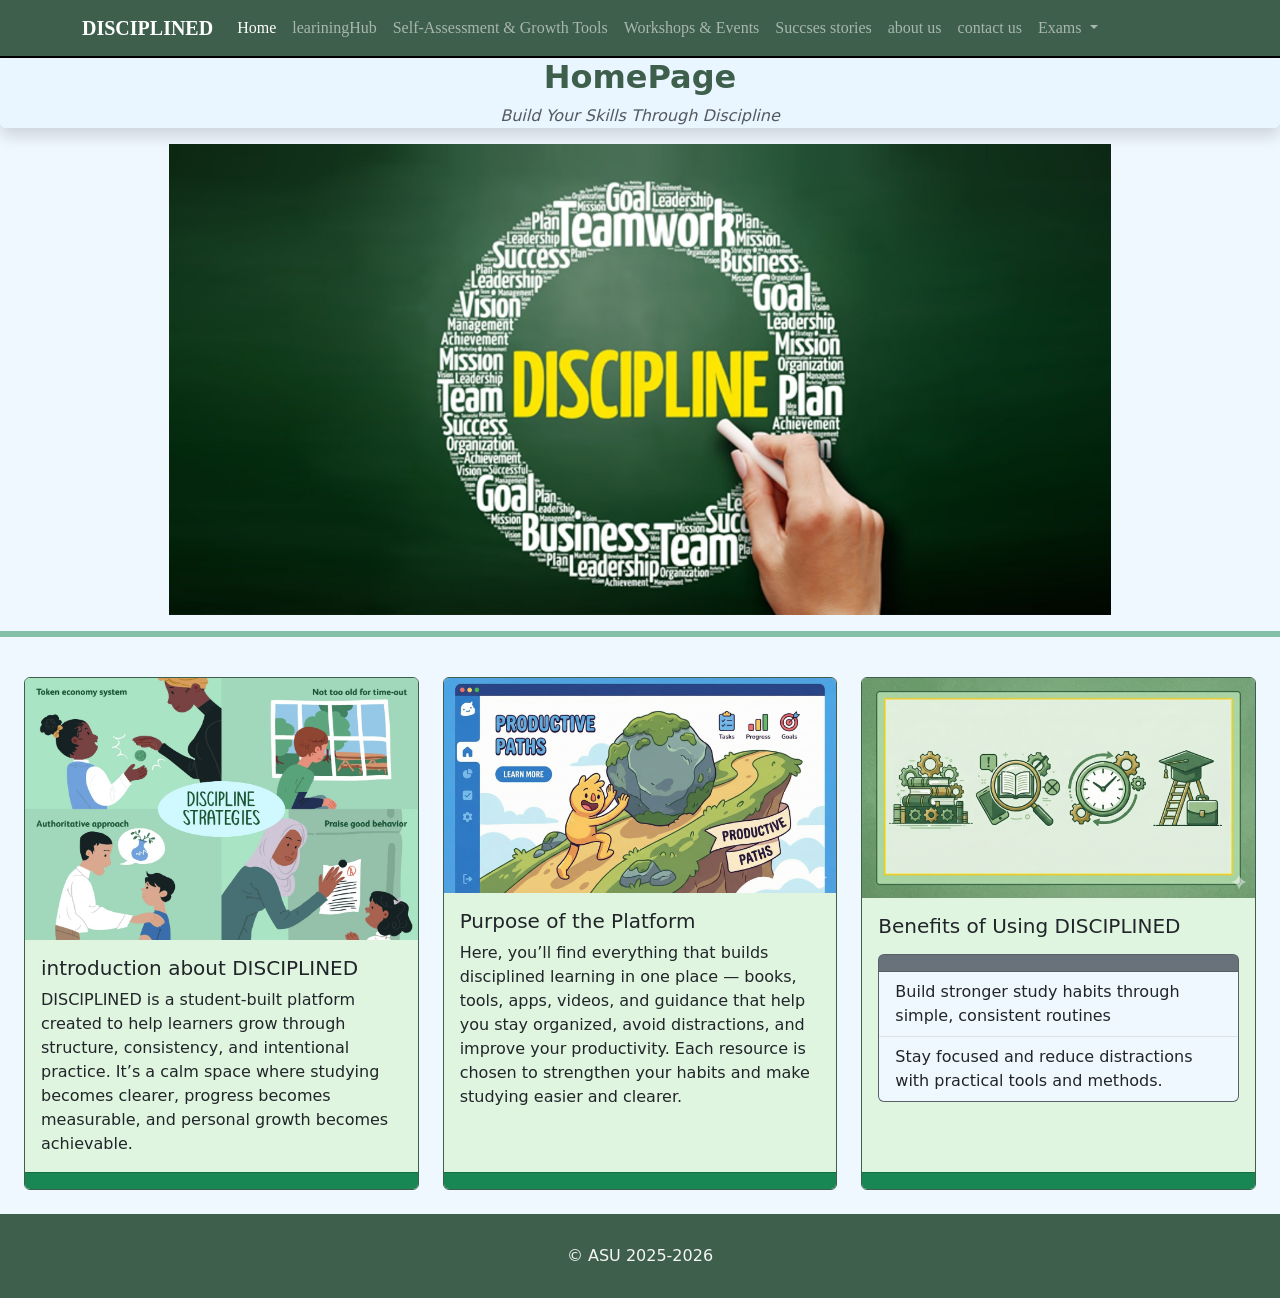
<file: index.html>
<!DOCTYPE html>
<html lang="en">
  <head>
    <meta charset="UTF-8" />
    <meta name="viewport" content="width=device-width, initial-scale=1.0" />
    <title>DISCIPLINED | Home</title>
    <link rel="stylesheet" href="./style.css" />
    <link
      href="https://cdn.jsdelivr.net/npm/bootstrap@5.3.8/dist/css/bootstrap.min.css"
      rel="stylesheet"
      integrity="sha384-sRIl4kxILFvY47J16cr9ZwB07vP4J8+LH7qKQnuqkuIAvNWLzeN8tE5YBujZqJLB"
      crossorigin="anonymous"
    />
  </head>

  <body class="learningHubBody">
     <nav class="navbar navbar-expand-lg" data-bs-theme="dark">
      <div class="container">
        <a class="navbar-brand logo" href="index.html">DISCIPLINED</a>
        <button
          class="navbar-toggler"
          type="button"
          data-bs-toggle="collapse"
          data-bs-target="#navbarNavDropdown"
          aria-controls="navbarNavDropdown"
          aria-expanded="false"
          aria-label="Toggle navigation"
        >
          <span class="navbar-toggler-icon"></span>
        </button>
        <div class="collapse navbar-collapse" id="navbarNavDropdown">
          <ul class="navbar-nav">
            <li class="nav-item">
              <a
                class="nav-link active"
                aria-current="page"
                href="index.html"
                >Home</a
              >
            </li>
            <li class="nav-item">
              <a class="nav-link" href="leariningHub.html">leariningHub</a>
            </li>
            <li class="nav-item">
              <a class="nav-link" href="selfAssessmentGrowthTools.html"
                >Self-Assessment & Growth Tools</a
              >
            </li>
            <li class="nav-item">
              <a class="nav-link" href="workshopevents.html"
                >Workshops & Events</a
              >
            </li>
            <li class="nav-item">
              <a class="nav-link" href="SuccsesStory.html">Succses stories</a>
            </li>
            <li class="nav-item">
              <a class="nav-link" href="aboutUs.html">about us</a>
            </li>
            <li class="nav-item">
              <a class="nav-link" href="./ContactUs.html">contact us</a>
            </li>

            <li class="nav-item dropdown">
              <a
                class="nav-link dropdown-toggle"
                href="#"
                role="button"
                data-bs-toggle="dropdown"
                aria-expanded="false"
              >
                Exams
              </a>
              <ul class="dropdown-menu">
                <li>
                  <a class="dropdown-item" href="./summery.html">Summary</a>
                </li>
              </ul>
            </li>
          </ul>
        </div>
      </div>
    </nav>


<!-- code start -->
 <!-- <h1 class="display-4">Home Page</h1> -->
 <div class="introHeader shadow rounded container-fluid">

  <h2 class="FancyHeader">HomePage</h2>
    <p class="text-muted"> <i>Build Your Skills Through Discipline</i></p>

</div>
    
 <div class="container-fluid ">

  

    <!-- <h1 id="introHeader">Build Your Skills Through Discipline</h1> -->
    <div class="Homepage_img">
      <img
        class=" h-50 w-75 img-fluid"
        src="./assets/WhatsApp Image 2025-11-23 at 20.22.10_15eba5d0.jpg"
        alt=""
      />
    </div>
</div>
   <hr class="border border-success border-3 opacity-50">
    <!--one tr and 3td-->

<div class="row row-cols-1 row-cols-md-3 g-4  p-4">
  
  <!-- first Card -->
  <div class="col ">
    <div class="card h-100 box-fluid">
      <img               src="./assets/WhatsApp Image 2025-11-23 at 21.10.35_e84373bd.jpg"
 class="card-img-top img-fluid " alt="...">
      <div class="card-body">
        <h5 class="card-title">introduction about DISCIPLINED</h5>
        <p class="card-text  ">  DISCIPLINED is a student-built platform created to help learners
              grow through structure, consistency, and intentional practice.
              It’s a calm space where studying becomes clearer, progress becomes
              measurable, and personal growth becomes achievable.
            </p>
      </div>
      <div class="card-footer bg-success">
        <small class="text-body-success text-bg-success"></small>
      </div>
    </div>
  </div>


  <!-- seconde card -->
  <div class="col">
    <div class="card h-100 box-fluid">
      <img src="./assets/Gemini_Generated_Image_synketsynketsynk.png"
 class="card-img-top img-fluid" alt="...">
      <div class="card-body">
        <h5 class="card-title">Purpose of the Platform</h5>
        <p class="card-text">  Here, you’ll find everything that builds disciplined learning in
              one place — books, tools, apps, videos, and guidance that help you
              stay organized, avoid distractions, and improve your productivity.
              Each resource is chosen to strengthen your habits and make
              studying easier and clearer.
           </p>
      </div>
      <div class="card-footer bg-success">
         <small class="text-body-success text-bg-success"></small>
      </div>
    </div>
  </div>

  <!-- third card -->
  <div class="col">
    <div class="card h-100 box-fluid">
      <img src="./assets/thirdCardImageInhomepage.png" class="card-img-top img-fluid" alt="...">
      <div class="card-body">
        <h5 class="card-title">Benefits of Using DISCIPLINED</h5>
        <p class="card-text">
      

        <div class="card bg-secondary " >
          <div class="card-header bg-Success">
            
          </div>
          
          <ul class="list-group list-group-flush">
            <li class="list-group-item li-green">Build stronger study habits through simple, consistent routines
            </li>
            <li class="list-group-item li-green">Stay focused and reduce distractions with practical tools and methods.
            </li>
            
          </ul>
      
        </div>


        </p>
      </div>
      <div class="card-footer bg-success">
        <small class="text-body-success text-bg-success"></small>
      </div>
    </div>
  </div>
</div>










    <footer>&copy ASU 2025-2026</footer>




     <script
      src="https://cdn.jsdelivr.net/npm/bootstrap@5.3.8/dist/js/bootstrap.bundle.min.js"
      integrity="sha384-FKyoEForCGlyvwx9Hj09JcYn3nv7wiPVlz7YYwJrWVcXK/BmnVDxM+D2scQbITxI"
      crossorigin="anonymous"
    ></script>
  </body>
</html>
</file>
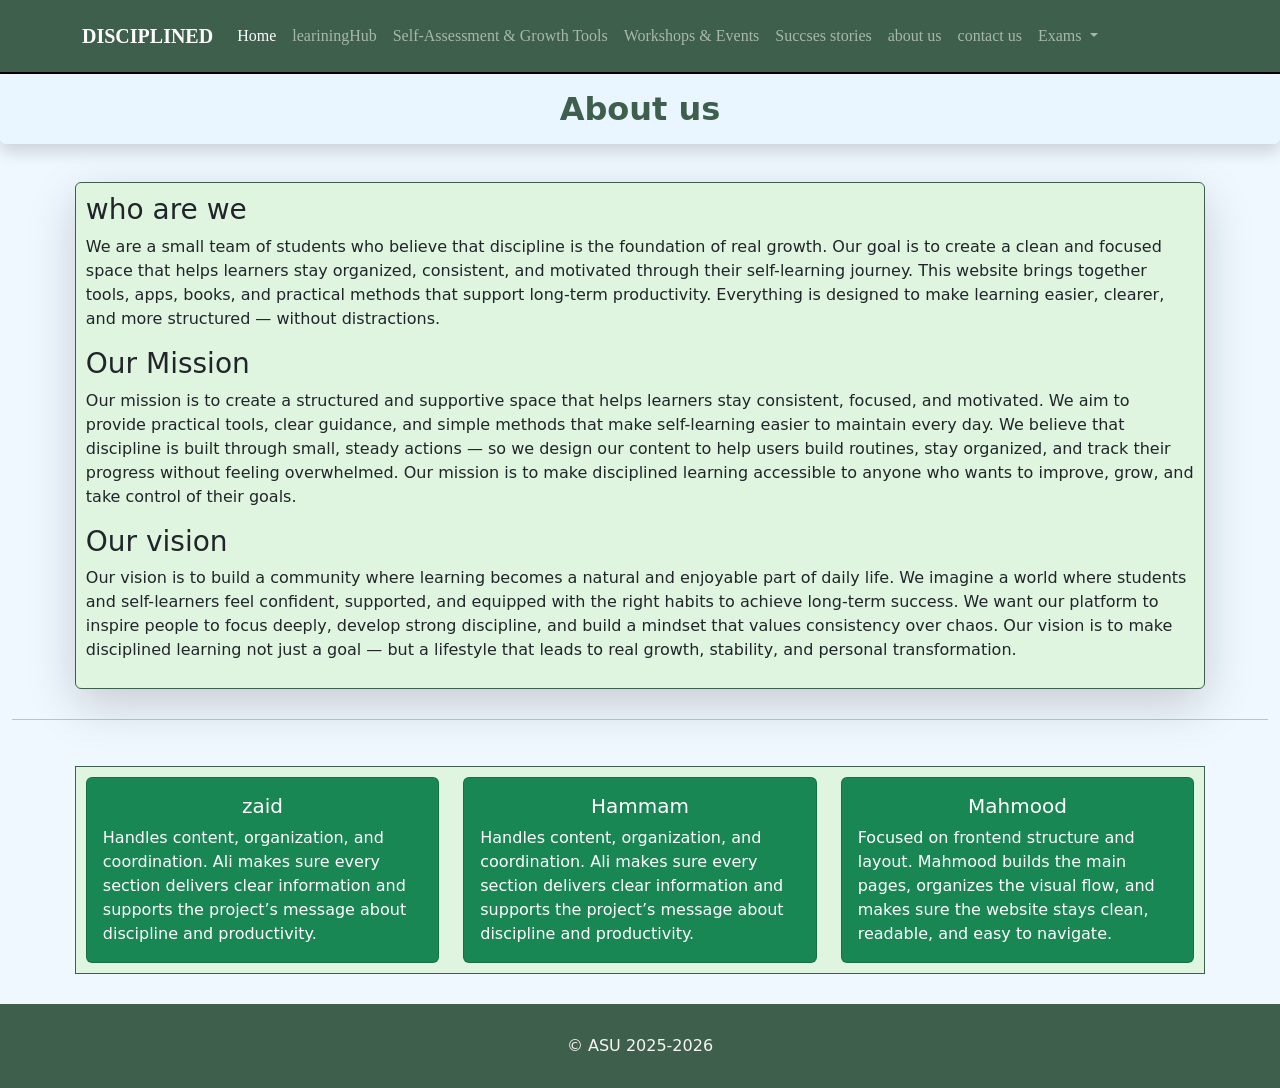
<file: aboutUs.html>
<!DOCTYPE html>
<html lang="en">
  <head>
    <link href="https://cdn.jsdelivr.net/npm/bootstrap@5.3.8/dist/css/bootstrap.min.css" rel="stylesheet" integrity="sha384-sRIl4kxILFvY47J16cr9ZwB07vP4J8+LH7qKQnuqkuIAvNWLzeN8tE5YBujZqJLB" crossorigin="anonymous">
    <meta charset="UTF-8" />
    <meta name="viewport" content="width=device-width, initial-scale=1.0" />
    <title>About us</title>
    <link rel="stylesheet" href="./style.css" />

   
  </head>
  <body class="learningHubBody">
 <nav class="navbar navbar-expand-lg py-3" data-bs-theme="dark">
      <div class="container">
        <a class="navbar-brand logo" href="index.html">DISCIPLINED</a>
        <button
          class="navbar-toggler"
          type="button"
          data-bs-toggle="collapse"
          data-bs-target="#navbarNavDropdown"
          aria-controls="navbarNavDropdown"
          aria-expanded="false"
          aria-label="Toggle navigation"
        >
          <span class="navbar-toggler-icon"></span>
        </button>
        <div class="collapse navbar-collapse" id="navbarNavDropdown">
          <ul class="navbar-nav">
            <li class="nav-item">
              <a
                class="nav-link active"
                aria-current="page"
                href="index.html"
                >Home</a
              >
            </li>
            <li class="nav-item">
              <a class="nav-link" href="leariningHub.html">leariningHub</a>
            </li>
            <li class="nav-item">
              <a class="nav-link" href="selfAssessmentGrowthTools.html"
                >Self-Assessment & Growth Tools</a
              >
            </li>
            <li class="nav-item">
              <a class="nav-link" href="workshopevents.html"
                >Workshops & Events</a
              >
            </li>
            <li class="nav-item">
              <a class="nav-link" href="SuccsesStory.html">Succses stories</a>
            </li>
            <li class="nav-item">
              <a class="nav-link" href="aboutUs.html">about us</a>
            </li>
            <li class="nav-item">
              <a class="nav-link" href="./ContactUs.html">contact us</a>
            </li>

            <li class="nav-item dropdown">
              <a
                class="nav-link dropdown-toggle"
                href="#"
                role="button"
                data-bs-toggle="dropdown"
                aria-expanded="false"
              >
                Exams
              </a>
              <ul class="dropdown-menu">
                <li>
                  <a class="dropdown-item" href="./summery.html">Summary</a>
                </li>
              </ul>
            </li>
          </ul>
        </div>
      </div>
    
    
    
    </nav>
    
    <div class="introHeader shadow rounded container-fluid">

  <h2 class="FancyHeader p-3">About us</h2>
   
</div>
    
    <div class="row">
    <div class="col-12">
    </div>
  </div>
  <div class="container-fluid text-center">
    <div class="row">
      <div class="col-12">
        
        <div class="box shadow-lg rounded" style="text-align: left">
          
          
          <h3 id="introHeader">who are we</h3>
          <p>
            We are a small team of students who believe that discipline is the
        foundation of real growth. Our goal is to create a clean and focused
        space that helps learners stay organized, consistent, and motivated
        through their self-learning journey. This website brings together tools,
        apps, books, and practical methods that support long-term productivity.
        Everything is designed to make learning easier, clearer, and more
        structured — without distractions.
      </p>

      <h3>Our Mission</h3>
      <p>
        Our mission is to create a structured and supportive space that helps
        learners stay consistent, focused, and motivated. We aim to provide
        practical tools, clear guidance, and simple methods that make
        self-learning easier to maintain every day. We believe that discipline
        is built through small, steady actions — so we design our content to
        help users build routines, stay organized, and track their progress
        without feeling overwhelmed. Our mission is to make disciplined learning
        accessible to anyone who wants to improve, grow, and take control of
        their goals.
      </p>
      <h3>Our vision</h3>
      <p>
        Our vision is to build a community where learning becomes a natural and
        enjoyable part of daily life. We imagine a world where students and
        self-learners feel confident, supported, and equipped with the right
        habits to achieve long-term success. We want our platform to inspire
        people to focus deeply, develop strong discipline, and build a mindset
        that values consistency over chaos. Our vision is to make disciplined
        learning not just a goal — but a lifestyle that leads to real growth,
        stability, and personal transformation.
      </p>
    </div>
    <hr />
    </div>
    </div>
     <div class="row">
    <div class="col-12">
      <div class="box" style="text-align: left">
  <div class="row row-cols-1 row-cols-md-3 g-4">
  <div class="col">
    <div class="card h-100 bg-success text-white">
      <div class="card-body">
        <h5 class="card-title" style="text-align:center">zaid</h5>
        <p class="card-text">Handles content, organization, and coordination. Ali makes sure every
            section delivers clear information and supports the project’s message
            about discipline and productivity.</p>
      </div>

    </div>
  </div>
  <div class="col">
    <div class="card h-100 bg-success text-white">

      <div class="card-body">
        <h5 class="card-title" style="text-align:center">Hammam</h5>
        <p class="card-text">    Handles content, organization, and coordination. Ali makes sure every
            section delivers clear information and supports the project’s message
            about discipline and productivity.</p>
      </div>
     
    </div>
  </div>
  <div class="col">
    <div class="card h-100 bg-success text-white">
  
      <div class="card-body">
        <h5 class="card-title " style="text-align:center">Mahmood</h5>
        <p class="card-text">    Focused on frontend structure and layout. Mahmood builds the main
            pages, organizes the visual flow, and makes sure the website stays
            clean, readable, and easy to navigate.</p>
      </div>
      
    </div>
  </div>
</div>

  </div>
    
  </div>
  
  
  
  
  
</div>
</div>
<footer>&copy ASU 2025-2026</footer>
</div>
<script src="https://cdn.jsdelivr.net/npm/bootstrap@5.3.8/dist/js/bootstrap.bundle.min.js" integrity="sha384-FKyoEForCGlyvwx9Hj09JcYn3nv7wiPVlz7YYwJrWVcXK/BmnVDxM+D2scQbITxI" crossorigin="anonymous"></script>
</body>
</html>
</file>
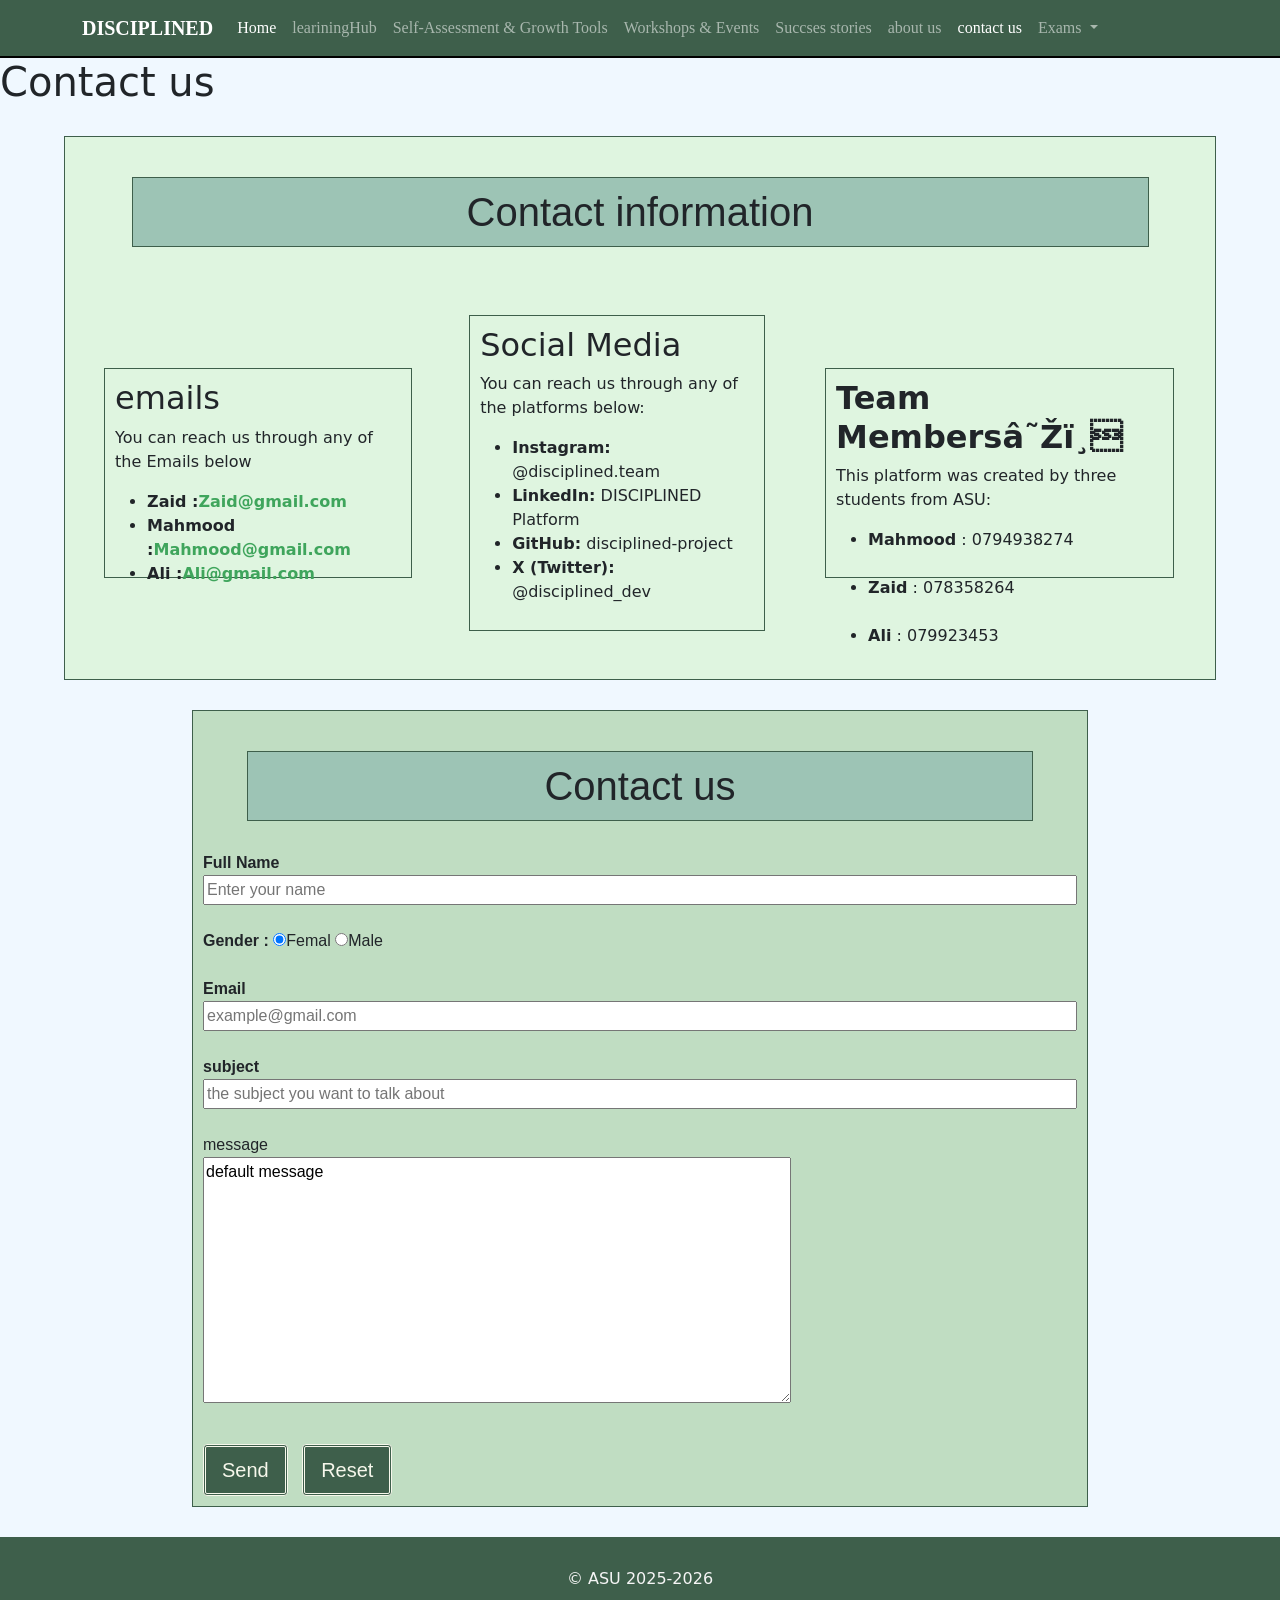
<file: Contact-us (4).html>
<!DOCTYPE html>
<html>
  <head>
    <title>Contact Us - Simple</title>
    <link rel="stylesheet" href="style.css" />
    <link
      href="https://cdn.jsdelivr.net/npm/bootstrap@5.3.8/dist/css/bootstrap.min.css"
      rel="stylesheet"
      integrity="sha384-sRIl4kxILFvY47J16cr9ZwB07vP4J8+LH7qKQnuqkuIAvNWLzeN8tE5YBujZqJLB"
      crossorigin="anonymous"
    />

  </head>

  <body class="learningHubBody">
    <nav class="navbar navbar-expand-lg" data-bs-theme="dark">
      <div class="container">
        <a class="navbar-brand logo" href="index.html">DISCIPLINED</a>
        <button
          class="navbar-toggler"
          type="button"
          data-bs-toggle="collapse"
          data-bs-target="#navbarNavDropdown"
          aria-controls="navbarNavDropdown"
          aria-expanded="false"
          aria-label="Toggle navigation"
        >
          <span class="navbar-toggler-icon"></span>
        </button>
        <div class="collapse navbar-collapse" id="navbarNavDropdown">
          <ul class="navbar-nav">
            <li class="nav-item">
              <a
                class="nav-link active"
                aria-current="page"
                href="index.html"
                >Home</a
              >
            </li>
            <li class="nav-item">
              <a class="nav-link" href="leariningHub.html">leariningHub</a>
            </li>
            <li class="nav-item">
              <a class="nav-link" href="self-Assessment&GrowthTools.html"
                >Self-Assessment & Growth Tools</a
              >
            </li>
            <li class="nav-item">
              <a class="nav-link" href="workshop&events.html"
                >Workshops & Events</a
              >
            </li>
            <li class="nav-item">
              <a class="nav-link" href="SuccsesStory.html">Succses stories</a>
            </li>
            <li class="nav-item">
              <a class="nav-link" href="aboutUs.html">about us</a>
            </li>
            <li class="nav-item">
              <a class="nav-link active" href="./Contact-us (4).html">contact us</a>
            </li>

            <li class="nav-item dropdown">
              <a
                class="nav-link dropdown-toggle"
                href="#"
                role="button"
                data-bs-toggle="dropdown"
                aria-expanded="false"
              >
                Exams
              </a>
              <ul class="dropdown-menu">
                <li>
                  <a class="dropdown-item" href="./summery.html">Summary</a>
                </li>
              </ul>
            </li>
          </ul>
        </div>
      </div>
    </nav>

    <h1 id="introHeader">Contact us</h1>
    <div class="box">
      <h1 class="contact_us_for_boxes">Contact information</h1>
      <table>
        <tr>
          <td>
            <div class="box" style="height: 210px">
              <h2>emails</h2>
              <p>You can reach us through any of the Emails below</p>
              <ul>
                <li>
                  <b>Zaid :</b
                  ><a href="mailto:Zaid@gmail.com">Zaid@gmail.com</a>
                </li>
                <li>
                  <b>Mahmood :</b
                  ><a href="mailto:Mahmood@gmail.com">Mahmood@gmail.com</a>
                </li>
                <li>
                  <b>Ali :</b><a href="mailto:Ali@gmail.com">Ali@gmail.com</a>
                </li>
              </ul>
            </div>
          </td>
          <td>
            <div class="box">
              <h2>Social Media</h2>
              <p>You can reach us through any of the platforms below:</p>
              <ul>
                <li><strong>Instagram:</strong> @disciplined.team</li>
                <li><strong>LinkedIn:</strong> DISCIPLINED Platform</li>
                <li><strong>GitHub:</strong> disciplined-project</li>
                <li><strong>X (Twitter):</strong> @disciplined_dev</li>
              </ul>
            </div>
          </td>

          <td>
            <div class="box" style="height: 210px">
              <h2><b>Team Members☎️</b></h2>
              <p>This platform was created by three students from ASU:</p>
              <ul>
                <li><strong>Mahmood</strong> : 0794938274</li>
                <br />
                <li><strong>Zaid</strong> : 078358264</li>
                <br />
                <li><strong>Ali</strong> : 079923453</li>
              </ul>
            </div>
          </td>
        </tr>
      </table>
    </div>
    <div class="box_contact_us">
      <h1>Contact us</h1>

      <form action="#" method="post">
        <span><b>Full Name</b></span>
        <br /><input
          class="contact_us_Questions"
          type="text"
          placeholder="Enter your name"
        />
        <br /><br />
        <span><b>Gender :</b></span>
        <input type="radio" checked name="Gender" /><span>Femal</span>
        <input type="radio" name="Gender" /><span>Male</span>

        <br /><br />
        <span><b>Email</b></span>
        <br /><input
          class="contact_us_Questions"
          type="email"
          placeholder="example@gmail.com"
        />
        <br /><br />
        <span><b>subject</b></span>
        <br /><input
          class="contact_us_Questions"
          type="text"
          placeholder="the subject you want to talk about"
        />
        <br /><br />
        <span>message</span>
        <br /><textarea name="" id="" cols="60" rows="10">default message</textarea>
        <br /><br />
        <div class="send_contact_us">
          <input class="send_contact_us" type="submit" value="Send" />
          <input type="reset" value="Reset" class="send_contact_us" />
        </div>
      </form>
    </div>

    <footer>&copy ASU 2025-2026</footer>
 
 
    <script
      src="https://cdn.jsdelivr.net/npm/bootstrap@5.3.8/dist/js/bootstrap.bundle.min.js"
      integrity="sha384-FKyoEForCGlyvwx9Hj09JcYn3nv7wiPVlz7YYwJrWVcXK/BmnVDxM+D2scQbITxI"
      crossorigin="anonymous"
    ></script>
  </body>
</html>
</file>
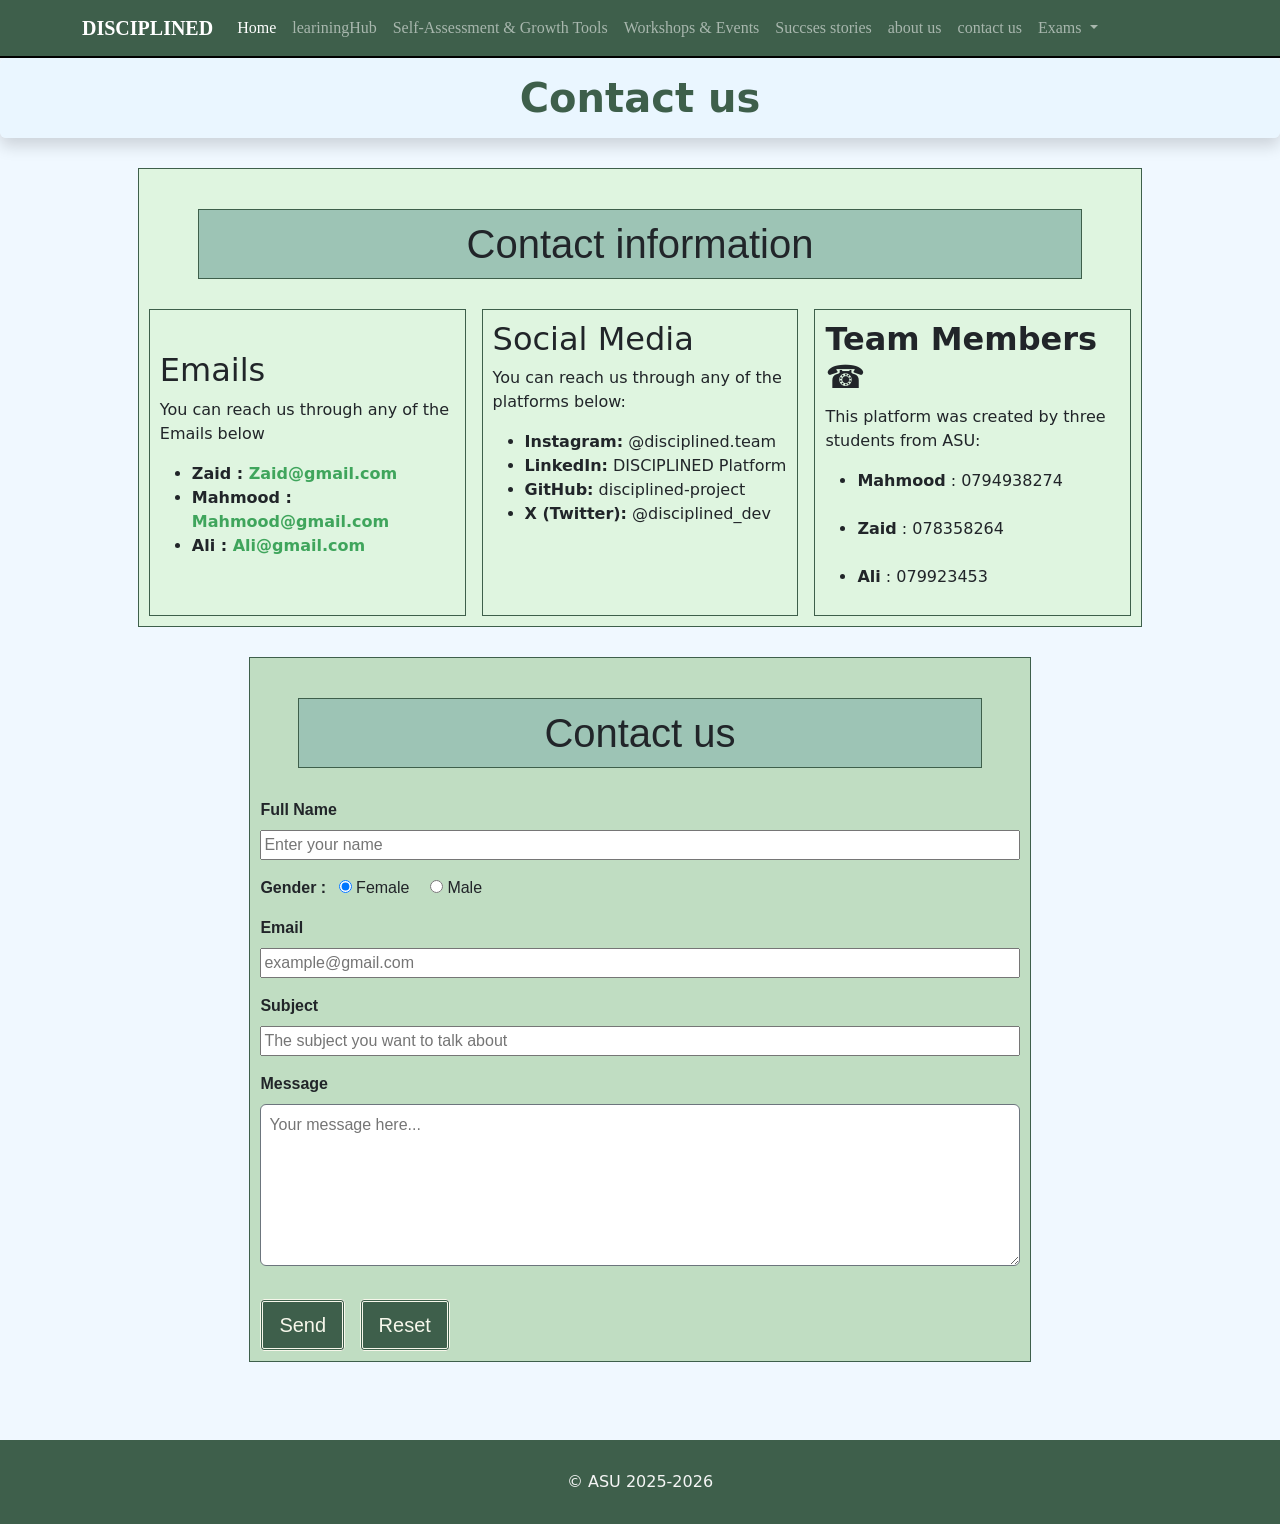
<file: ContactUs.html>
<!DOCTYPE html>
<html lang="en">
  <head>
    <meta charset="UTF-8" />
    <meta name="viewport" content="width=device-width, initial-scale=1.0" />
    <title>Contact Us - Simple</title>
    <!-- Bootstrap CSS -->
    <link
      href="https://cdn.jsdelivr.net/npm/bootstrap@5.3.3/dist/css/bootstrap.min.css"
      rel="stylesheet"
    />
    <link rel="stylesheet" href="style.css" />
  </head>

  <body class="learningHubBody">
    <!-- Navbar -->
      <nav class="navbar navbar-expand-lg" data-bs-theme="dark">
      <div class="container">
        <a class="navbar-brand logo" href="index.html">DISCIPLINED</a>
        <button
          class="navbar-toggler"
          type="button"
          data-bs-toggle="collapse"
          data-bs-target="#navbarNavDropdown"
          aria-controls="navbarNavDropdown"
          aria-expanded="false"
          aria-label="Toggle navigation"
        >
          <span class="navbar-toggler-icon"></span>
        </button>
        <div class="collapse navbar-collapse" id="navbarNavDropdown">
          <ul class="navbar-nav">
            <li class="nav-item">
              <a
                class="nav-link active"
                aria-current="page"
                href="index.html"
                >Home</a
              >
            </li>
            <li class="nav-item">
              <a class="nav-link" href="leariningHub.html">leariningHub</a>
            </li>
            <li class="nav-item">
              <a class="nav-link" href="selfAssessmentGrowthTools.html"
                >Self-Assessment & Growth Tools</a
              >
            </li>
            <li class="nav-item">
              <a class="nav-link" href="workshopevents.html"
                >Workshops & Events</a
              >
            </li>
            <li class="nav-item">
              <a class="nav-link" href="SuccsesStory.html">Succses stories</a>
            </li>
            <li class="nav-item">
              <a class="nav-link" href="aboutUs.html">about us</a>
            </li>
            <li class="nav-item">
              <a class="nav-link" href="./ContactUs.html">contact us</a>
            </li>

            <li class="nav-item dropdown">
              <a
                class="nav-link dropdown-toggle"
                href="#"
                role="button"
                data-bs-toggle="dropdown"
                aria-expanded="false"
              >
                Exams
              </a>
              <ul class="dropdown-menu">
                <li>
                  <a class="dropdown-item" href="./summery.html">Summary</a>
                </li>
              </ul>
            </li>
          </ul>
        </div>
      </div>
    </nav>


    <!-- Header -->
    <h1 id="" class="introHeader py-3 FancyHeader shadow rounded">Contact us</h1>

    <!-- Contact Information Section -->
    <div class="container">
      <div class="box">
        <h1 class="contact_us_for_boxes">Contact information</h1>
        
        <!-- Converted Table to Bootstrap Grid -->
        <div class="row g-3 justify-content-center">
          <!-- Emails Column -->
          <div class="col-md-4">
            <div class="box h-100 m-0 w-100 d-flex flex-column justify-content-center">
              <h2>Emails</h2>
              <p>You can reach us through any of the Emails below</p>
              <ul>
                <li>
                  <b>Zaid : </b><a href="mailto:Zaid@gmail.com">Zaid@gmail.com</a>
                </li>
                <li>
                  <b>Mahmood : </b><a href="mailto:Mahmood@gmail.com">Mahmood@gmail.com</a>
                </li>
                <li>
                  <b>Ali : </b><a href="mailto:Ali@gmail.com">Ali@gmail.com</a>
                </li>
              </ul>
            </div>
          </div>

          <!-- Social Media Column -->
          <div class=" col-md-4">
            <div class="box h-100 m-0 w-100">
              <h2>Social Media</h2>
              <p>You can reach us through any of the platforms below:</p>
              <ul>
                <li><strong>Instagram:</strong> @disciplined.team</li>
                <li><strong>LinkedIn:</strong> DISCIPLINED Platform</li>
                <li><strong>GitHub:</strong> disciplined-project</li>
                <li><strong>X (Twitter):</strong> @disciplined_dev</li>
              </ul>
            </div>
          </div>

          <!-- Team Members Column -->
          <div class="col-md-4">
            <div class="box h-100 m-0 w-100 d-flex flex-column justify-content-center">
              <h2><b>Team Members ☎️</b></h2>
              <p>This platform was created by three students from ASU:</p>
              <ul>
                <li><strong>Mahmood</strong> : 0794938274</li>
                <br />
                <li><strong>Zaid</strong> : 078358264</li>
                <br />
                <li><strong>Ali</strong> : 079923453</li>
              </ul>
            </div>
          </div>
        </div>
      </div>
    </div>

    <!-- Contact Form Section -->
    <div class="container pb-5">
      <div class="box_contact_us mx-auto">
        <h1>Contact us</h1>

        <form action="#" method="post">
          <div class="mb-3">
            <label class="fw-bold">Full Name</label>
            <input
              class="contact_us_Questions w-100 mt-2"
              type="text"
              placeholder="Enter your name"
            />
          </div>

          <div class="mb-3">
            <label class="fw-bold me-2">Gender :</label>
            <div class="d-inline-block">
              <input type="radio" checked name="Gender" id="female" />
              <label for="female" class="me-3">Female</label>
              <input type="radio" name="Gender" id="male" />
              <label for="male">Male</label>
            </div>
          </div>

          <div class="mb-3">
            <label class="fw-bold">Email</label>
            <input
              class="contact_us_Questions w-100 mt-2"
              type="email"
              placeholder="example@gmail.com"
            />
          </div>

          <div class="mb-3">
            <label class="fw-bold">Subject</label>
            <input
              class="contact_us_Questions w-100 mt-2"
              type="text"
              placeholder="The subject you want to talk about"
            />
          </div>

          <div class="mb-3">
            <label class="fw-bold">Message</label>
            <textarea 
              class="w-100 mt-2 p-2 border border-secondary rounded" 
              rows="6" 
              placeholder="Your message here..."
            ></textarea>
          </div>

          <div class="send_contact_us text-center text-md-start">
            <input class="send_contact_us" type="submit" value="Send" />
            <input type="reset" value="Reset" class="send_contact_us" />
          </div>
        </form>
      </div>
    </div>

    <footer class="mt-auto">&copy; ASU 2025-2026</footer>

    <script src="https://cdn.jsdelivr.net/npm/bootstrap@5.3.3/dist/js/bootstrap.bundle.min.js"></script>
  </body>
</html>
</file>
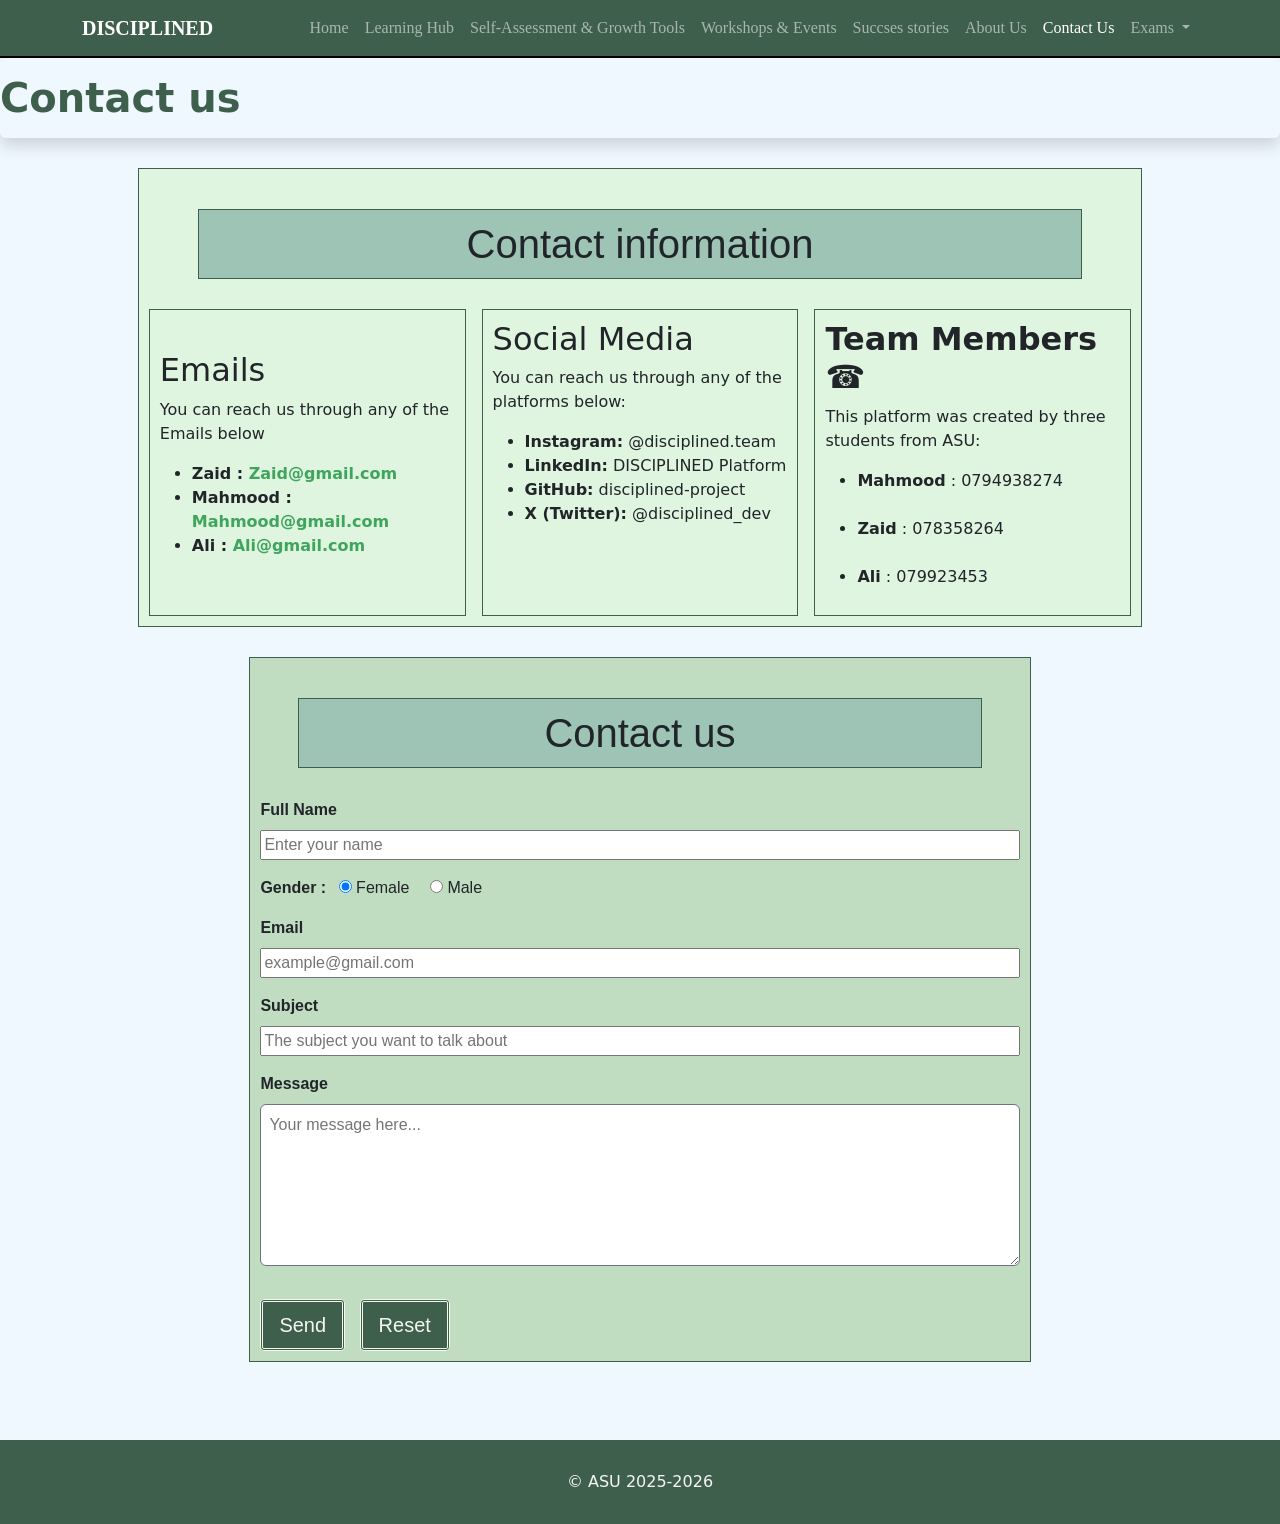
<file: contactUsBoot.html>
<!DOCTYPE html>
<html lang="en">
  <head>
    <meta charset="UTF-8" />
    <meta name="viewport" content="width=device-width, initial-scale=1.0" />
    <title>Contact Us - Simple</title>
    <!-- Bootstrap CSS -->
    <link
      href="https://cdn.jsdelivr.net/npm/bootstrap@5.3.3/dist/css/bootstrap.min.css"
      rel="stylesheet"
    />
    <link rel="stylesheet" href="style.css" />
  </head>

  <body class="learningHubBody">
    <!-- Navbar -->
    <nav class="navbar navbar-expand-lg navbar-dark sticky-top">
      <div class="container">
        <a class="navbar-brand logo" href="index.html">DISCIPLINED</a>
        <button
          class="navbar-toggler"
          type="button"
          data-bs-toggle="collapse"
          data-bs-target="#navbarNavDropdown"
          aria-controls="navbarNavDropdown"
          aria-expanded="false"
          aria-label="Toggle navigation"
        >
          <span class="navbar-toggler-icon"></span>
        </button>
        <div class="collapse navbar-collapse" id="navbarNavDropdown">
          <ul class="navbar-nav ms-auto">
            <li class="nav-item">
              <a class="nav-link" href="index.html">Home</a>
            </li>
            <li class="nav-item">
              <a class="nav-link" href="leariningHub.html">Learning Hub</a>
            </li>
            <li class="nav-item">
              <a class="nav-link" href="selfAssessmentGrowthTools.html">Self-Assessment & Growth Tools</a>
            </li>
            <li class="nav-item">
              <a class="nav-link" href="workshopevents.html">Workshops & Events</a>
            </li>
            <li class="nav-item">
              <a class="nav-link" href="SuccsesStory.html">Succses stories</a>
            </li>
            <li class="nav-item">
              <a class="nav-link" href="aboutUs.html">About Us</a>
            </li>
            <li class="nav-item">
              <a class="nav-link active" href="./ContactUs.html">Contact Us</a>
            </li>
            <li class="nav-item dropdown">
              <a
                class="nav-link dropdown-toggle"
                href="#"
                role="button"
                data-bs-toggle="dropdown"
                aria-expanded="false"
              >
                Exams
              </a>
              <ul class="dropdown-menu dropdown-menu-end">
                <li><a class="dropdown-item" href="./summery.html">Summary</a></li>
              </ul>
            </li>
          </ul>
        </div>
      </div>
    </nav>

    <!-- Header -->
    <h1 id="introHeader" class="py-3 FancyHeader shadow rounded">Contact us</h1>

    <!-- Contact Information Section -->
    <div class="container">
      <div class="box">
        <h1 class="contact_us_for_boxes">Contact information</h1>
        
        <!-- Converted Table to Bootstrap Grid -->
        <div class="row g-3 justify-content-center">
          <!-- Emails Column -->
          <div class="col-md-4">
            <div class="box h-100 m-0 w-100 d-flex flex-column justify-content-center">
              <h2>Emails</h2>
              <p>You can reach us through any of the Emails below</p>
              <ul>
                <li>
                  <b>Zaid : </b><a href="mailto:Zaid@gmail.com">Zaid@gmail.com</a>
                </li>
                <li>
                  <b>Mahmood : </b><a href="mailto:Mahmood@gmail.com">Mahmood@gmail.com</a>
                </li>
                <li>
                  <b>Ali : </b><a href="mailto:Ali@gmail.com">Ali@gmail.com</a>
                </li>
              </ul>
            </div>
          </div>

          <!-- Social Media Column -->
          <div class=" col-md-4">
            <div class="box h-100 m-0 w-100">
              <h2>Social Media</h2>
              <p>You can reach us through any of the platforms below:</p>
              <ul>
                <li><strong>Instagram:</strong> @disciplined.team</li>
                <li><strong>LinkedIn:</strong> DISCIPLINED Platform</li>
                <li><strong>GitHub:</strong> disciplined-project</li>
                <li><strong>X (Twitter):</strong> @disciplined_dev</li>
              </ul>
            </div>
          </div>

          <!-- Team Members Column -->
          <div class="col-md-4">
            <div class="box h-100 m-0 w-100 d-flex flex-column justify-content-center">
              <h2><b>Team Members ☎️</b></h2>
              <p>This platform was created by three students from ASU:</p>
              <ul>
                <li><strong>Mahmood</strong> : 0794938274</li>
                <br />
                <li><strong>Zaid</strong> : 078358264</li>
                <br />
                <li><strong>Ali</strong> : 079923453</li>
              </ul>
            </div>
          </div>
        </div>
      </div>
    </div>

    <!-- Contact Form Section -->
    <div class="container pb-5">
      <div class="box_contact_us mx-auto">
        <h1>Contact us</h1>

        <form action="#" method="post">
          <div class="mb-3">
            <label class="fw-bold">Full Name</label>
            <input
              class="contact_us_Questions w-100 mt-2"
              type="text"
              placeholder="Enter your name"
            />
          </div>

          <div class="mb-3">
            <label class="fw-bold me-2">Gender :</label>
            <div class="d-inline-block">
              <input type="radio" checked name="Gender" id="female" />
              <label for="female" class="me-3">Female</label>
              <input type="radio" name="Gender" id="male" />
              <label for="male">Male</label>
            </div>
          </div>

          <div class="mb-3">
            <label class="fw-bold">Email</label>
            <input
              class="contact_us_Questions w-100 mt-2"
              type="email"
              placeholder="example@gmail.com"
            />
          </div>

          <div class="mb-3">
            <label class="fw-bold">Subject</label>
            <input
              class="contact_us_Questions w-100 mt-2"
              type="text"
              placeholder="The subject you want to talk about"
            />
          </div>

          <div class="mb-3">
            <label class="fw-bold">Message</label>
            <textarea 
              class="w-100 mt-2 p-2 border border-secondary rounded" 
              rows="6" 
              placeholder="Your message here..."
            ></textarea>
          </div>

          <div class="send_contact_us text-center text-md-start">
            <input class="send_contact_us" type="submit" value="Send" />
            <input type="reset" value="Reset" class="send_contact_us" />
          </div>
        </form>
      </div>
    </div>

    <footer class="mt-auto">&copy; ASU 2025-2026</footer>

    <script src="https://cdn.jsdelivr.net/npm/bootstrap@5.3.3/dist/js/bootstrap.bundle.min.js"></script>
  </body>
</html>
</file>
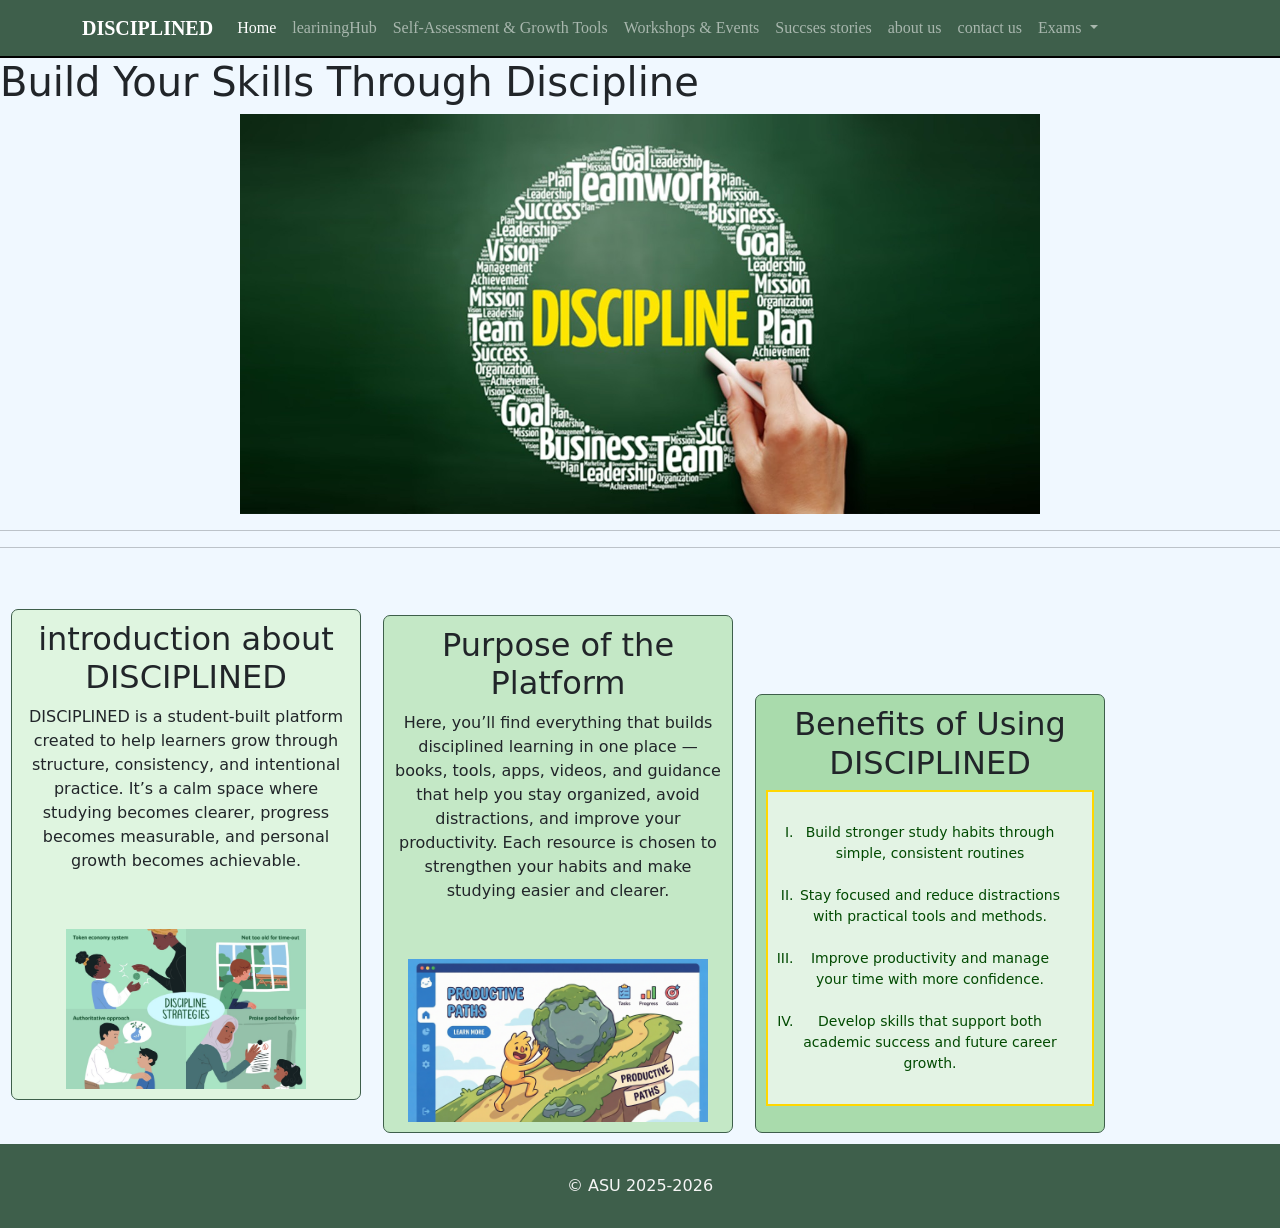
<file: homepage.html>
<!DOCTYPE html>
<html lang="en">
  <head>
    <meta charset="UTF-8" />
    <meta name="viewport" content="width=device-width, initial-scale=1.0" />
    <title>DISCIPLINED | Home</title>
    <link rel="stylesheet" href="./style.css" />
    <link
      href="https://cdn.jsdelivr.net/npm/bootstrap@5.3.8/dist/css/bootstrap.min.css"
      rel="stylesheet"
      integrity="sha384-sRIl4kxILFvY47J16cr9ZwB07vP4J8+LH7qKQnuqkuIAvNWLzeN8tE5YBujZqJLB"
      crossorigin="anonymous"
    />
  </head>

  <body class="learningHubBody">
     <nav class="navbar navbar-expand-lg" data-bs-theme="dark">
      <div class="container">
        <a class="navbar-brand logo" href="./homepage.html">DISCIPLINED</a>
        <button
          class="navbar-toggler"
          type="button"
          data-bs-toggle="collapse"
          data-bs-target="#navbarNavDropdown"
          aria-controls="navbarNavDropdown"
          aria-expanded="false"
          aria-label="Toggle navigation"
        >
          <span class="navbar-toggler-icon"></span>
        </button>
        <div class="collapse navbar-collapse" id="navbarNavDropdown">
          <ul class="navbar-nav">
            <li class="nav-item">
              <a
                class="nav-link active"
                aria-current="page"
                href="./homepage.html"
                >Home</a
              >
            </li>
            <li class="nav-item">
              <a class="nav-link" href="leariningHub.html">leariningHub</a>
            </li>
            <li class="nav-item">
              <a class="nav-link" href="self-Assessment&GrowthTools.html"
                >Self-Assessment & Growth Tools</a
              >
            </li>
            <li class="nav-item">
              <a class="nav-link" href="workshop&events.html"
                >Workshops & Events</a
              >
            </li>
            <li class="nav-item">
              <a class="nav-link" href="SuccsesStory.html">Succses stories</a>
            </li>
            <li class="nav-item">
              <a class="nav-link" href="aboutUs.html">about us</a>
            </li>
            <li class="nav-item">
              <a class="nav-link" href="./Contact-us (4).html">contact us</a>
            </li>

            <li class="nav-item dropdown">
              <a
                class="nav-link dropdown-toggle"
                href="#"
                role="button"
                data-bs-toggle="dropdown"
                aria-expanded="false"
              >
                Exams
              </a>
              <ul class="dropdown-menu">
                <li>
                  <a class="dropdown-item" href="./summery.html">Summary</a>
                </li>
              </ul>
            </li>
          </ul>
        </div>
      </div>
    </nav>



    <h1 id="introHeader">Build Your Skills Through Discipline</h1>
    <div class="Homepage_img">
      <img
        class="aboutus_img"
        src="./assets/WhatsApp Image 2025-11-23 at 20.22.10_15eba5d0.jpg"
        alt=""
      />
    </div>

    <hr />
    <hr />
    <!--one tr and 3td-->
    <table class="organaize_boxes">
      <tr>
        <td>
          <div class="box_homepage_left">
            <h2>introduction about DISCIPLINED</h2>
            <p>
              DISCIPLINED is a student-built platform created to help learners
              grow through structure, consistency, and intentional practice.
              It’s a calm space where studying becomes clearer, progress becomes
              measurable, and personal growth becomes achievable.
            </p>
            <img
              src="./assets/WhatsApp Image 2025-11-23 at 21.10.35_e84373bd.jpg"
              alt=""
            />
          </div>
        </td>
        <td>
          <div class="box_homepage_center">
            <h2>Purpose of the Platform</h2>
            <p>
              Here, you’ll find everything that builds disciplined learning in
              one place — books, tools, apps, videos, and guidance that help you
              stay organized, avoid distractions, and improve your productivity.
              Each resource is chosen to strengthen your habits and make
              studying easier and clearer.
            </p>
            <img
              src="./assets/Gemini_Generated_Image_synketsynketsynk.png"
              alt=""
            />
          </div>
        </td>
        <td>
          <div class="box_homepage_right">
            <h2>Benefits of Using DISCIPLINED</h2>
            <ol class="Benifits" type="I">
              <li>
                Build stronger study habits through simple, consistent routines
              </li>
              <br />
              <li>
                Stay focused and reduce distractions with practical tools and
                methods.
              </li>
              <br />
              <li>
                Improve productivity and manage your time with more confidence.
              </li>
              <br />
              <li>
                Develop skills that support both academic success and future
                career growth.
              </li>
            </ol>
          </div>
        </td>
      </tr>
    </table>

    <footer>&copy ASU 2025-2026</footer>




     <script
      src="https://cdn.jsdelivr.net/npm/bootstrap@5.3.8/dist/js/bootstrap.bundle.min.js"
      integrity="sha384-FKyoEForCGlyvwx9Hj09JcYn3nv7wiPVlz7YYwJrWVcXK/BmnVDxM+D2scQbITxI"
      crossorigin="anonymous"
    ></script>
  </body>
</html>
</file>
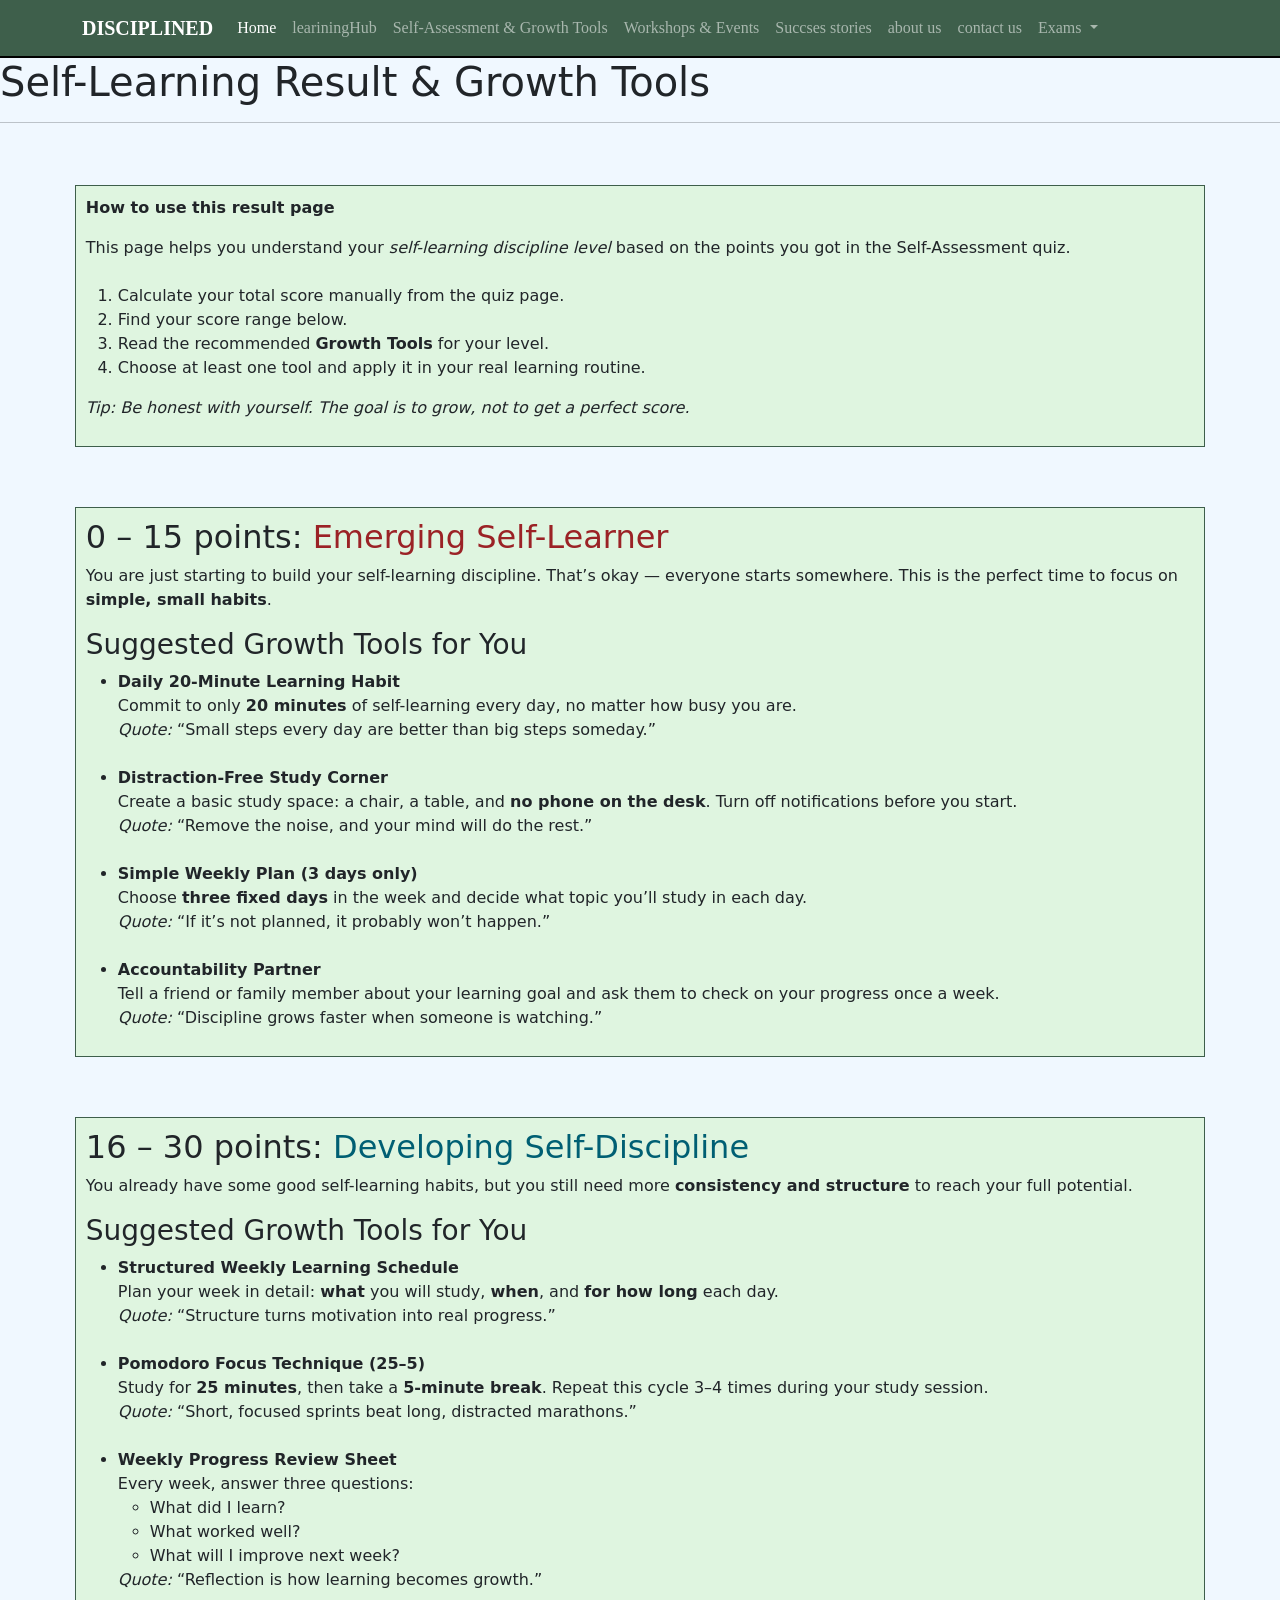
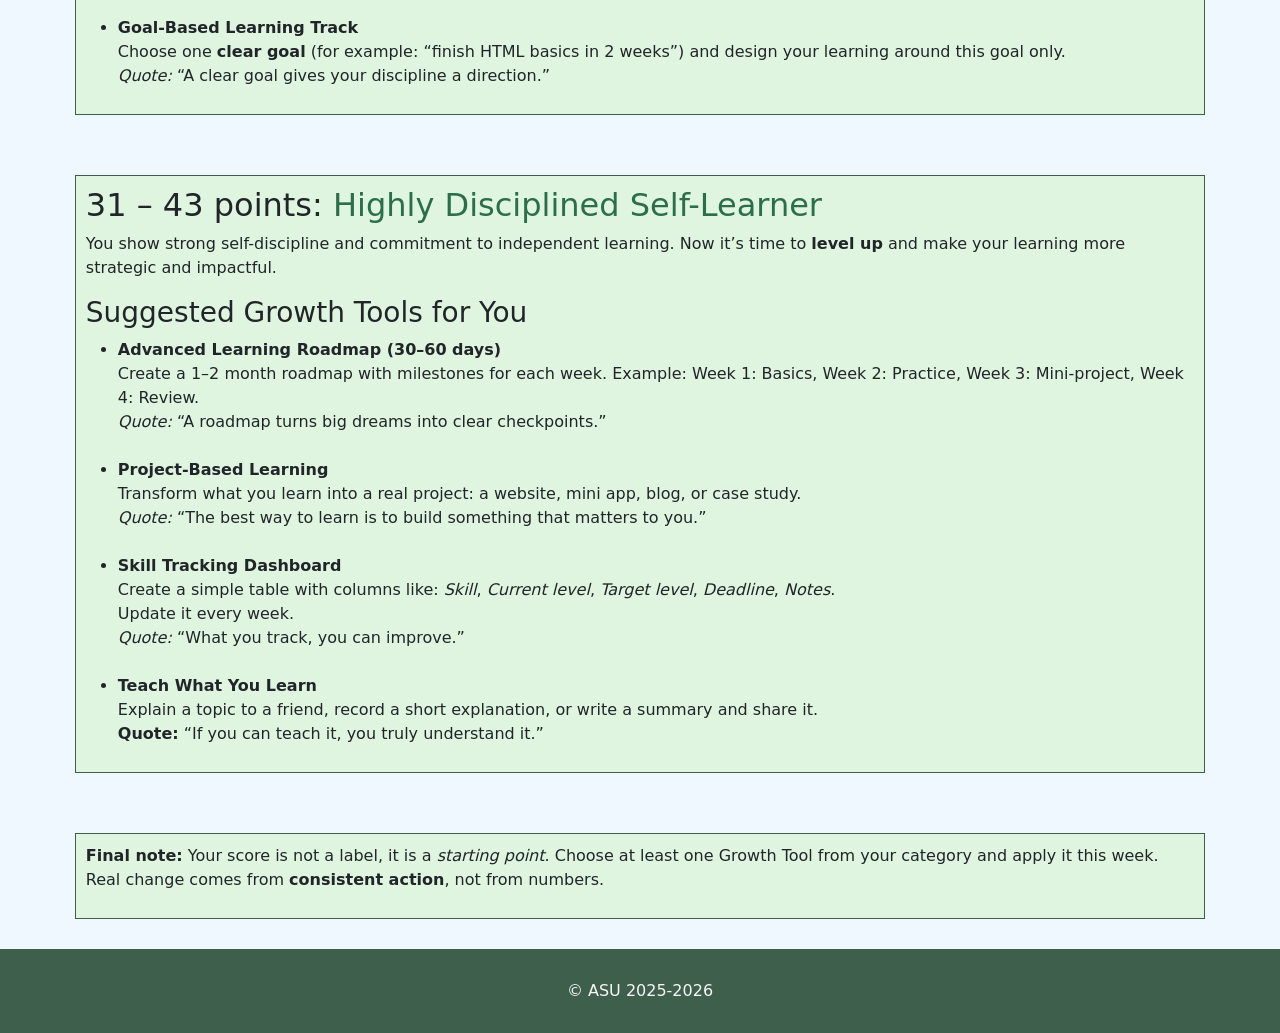
<file: result.html>
<!DOCTYPE html>
<html lang="en">
<head>
    <meta charset="UTF-8">
    <title>Self-Learning Result & Growth Tools</title>
    <link rel="stylesheet" href="style.css">

<link
      href="https://cdn.jsdelivr.net/npm/bootstrap@5.3.8/dist/css/bootstrap.min.css"
      rel="stylesheet"
      integrity="sha384-sRIl4kxILFvY47J16cr9ZwB07vP4J8+LH7qKQnuqkuIAvNWLzeN8tE5YBujZqJLB"
      crossorigin="anonymous"
    />

</head>

<body class="learningHubBody">
 <nav class="navbar navbar-expand-lg" data-bs-theme="dark">
      <div class="container">
        <a class="navbar-brand logo" href="index.html">DISCIPLINED</a>
        <button
          class="navbar-toggler"
          type="button"
          data-bs-toggle="collapse"
          data-bs-target="#navbarNavDropdown"
          aria-controls="navbarNavDropdown"
          aria-expanded="false"
          aria-label="Toggle navigation"
        >
          <span class="navbar-toggler-icon"></span>
        </button>
        <div class="collapse navbar-collapse" id="navbarNavDropdown">
          <ul class="navbar-nav">
            <li class="nav-item">
              <a
                class="nav-link active"
                aria-current="page"
                href="index.html"
                >Home</a
              >
            </li>
            <li class="nav-item">
              <a class="nav-link" href="leariningHub.html">leariningHub</a>
            </li>
            <li class="nav-item">
              <a class="nav-link" href="selfAssessmentGrowthTools.html"
                >Self-Assessment & Growth Tools</a
              >
            </li>
            <li class="nav-item">
              <a class="nav-link" href="workshopevents.html"
                >Workshops & Events</a
              >
            </li>
            <li class="nav-item">
              <a class="nav-link" href="SuccsesStory.html">Succses stories</a>
            </li>
            <li class="nav-item">
              <a class="nav-link" href="aboutUs.html">about us</a>
            </li>
            <li class="nav-item">
              <a class="nav-link" href="./ContactUs.html">contact us</a>
            </li>

            <li class="nav-item dropdown">
              <a
                class="nav-link dropdown-toggle"
                href="#"
                role="button"
                data-bs-toggle="dropdown"
                aria-expanded="false"
              >
                Exams
              </a>
              <ul class="dropdown-menu">
                <li>
                  <a class="dropdown-item" href="./summery.html">Summary</a>
                </li>
              </ul>
            </li>
          </ul>
        </div>
      </div>
    </nav>

    <h1 id="introHeader">Self-Learning Result & Growth Tools</h1>
    <hr>
<div class="container-fluid pt-3">

   <!-- row 1 -->
  <div class="row">
    <div class="col-12">
      <div class="box">
         <p id="h"><strong>How to use this result page</strong></p>
        <div>
            This page helps you understand your <em>self-learning discipline level</em> based on the 
            points you got in the Self-Assessment quiz.<br><br>

            <ol>
                <li>Calculate your total score manually from the quiz page.</li>
                <li>Find your score range below.</li>
                <li>Read the recommended <strong>Growth Tools</strong> for your level.</li>
                <li>Choose at least one tool and apply it in your real learning routine.</li>
            </ol>

            <p><em>Tip: Be honest with yourself. The goal is to grow, not to get a perfect score.</em></p>
        </div>
      </div>
    </div>
  </div>

   <!-- row 2 -->
  <div class="row">
    <div class="col-12">
      <div class="box">
         <h2>0 – 15 points: <span style="color:#9b2226;">Emerging Self-Learner</span></h2>
        <p>
            You are just starting to build your self-learning discipline. That’s okay — 
            everyone starts somewhere. This is the perfect time to focus on <strong>simple, small habits</strong>.
        </p>

        <h3>Suggested Growth Tools for You</h3>
        <ul>
            <li>
                <strong>Daily 20-Minute Learning Habit</strong><br>
                Commit to only <strong>20 minutes</strong> of self-learning every day, no matter how busy you are.<br>
                <em>Quote:</em> “Small steps every day are better than big steps someday.”
            </li>
            <br>
            <li>
                <strong>Distraction-Free Study Corner</strong><br>
                Create a basic study space: a chair, a table, and <strong>no phone on the desk</strong>.  
                Turn off notifications before you start.<br>
                <em>Quote:</em> “Remove the noise, and your mind will do the rest.”
            </li>
            <br>
            <li>
                <strong>Simple Weekly Plan (3 days only)</strong><br>
                Choose <strong>three fixed days</strong> in the week and decide what topic you’ll study in each day.<br>
                <em>Quote:</em> “If it’s not planned, it probably won’t happen.”
            </li>
            <br>
            <li>
                <strong>Accountability Partner</strong><br>
                Tell a friend or family member about your learning goal and ask them to check on your progress once a week.<br>
                <em>Quote:</em> “Discipline grows faster when someone is watching.”
            </li>
        </ul>
      </div>
    </div>
  </div>

  <!-- row 3 -->
  <div class="row">
    <div class="col-12">
      <div class="box">
                <h2>16 – 30 points: <span style="color:#005f73;">Developing Self-Discipline</span></h2>
        <p>
            You already have some good self-learning habits, but you still need more 
            <strong>consistency and structure</strong> to reach your full potential.
        </p>

        <h3>Suggested Growth Tools for You</h3>
        <ul>
            <li>
                <strong>Structured Weekly Learning Schedule</strong><br>
                Plan your week in detail: <strong>what</strong> you will study, <strong>when</strong>, and 
                <strong>for how long</strong> each day.<br>
                <em>Quote:</em> “Structure turns motivation into real progress.”
            </li>
            <br>
            <li>
                <strong>Pomodoro Focus Technique (25–5)</strong><br>
                Study for <strong>25 minutes</strong>, then take a <strong>5-minute break</strong>.  
                Repeat this cycle 3–4 times during your study session.<br>
                <em>Quote:</em> “Short, focused sprints beat long, distracted marathons.”
            </li>
            <br>
            <li>
                <strong>Weekly Progress Review Sheet</strong><br>
                Every week, answer three questions:
                <ul>
                    <li>What did I learn?</li>
                    <li>What worked well?</li>
                    <li>What will I improve next week?</li>
                </ul>
                <em>Quote:</em> “Reflection is how learning becomes growth.”
            </li>
            <br>
            <li>
                <strong>Goal-Based Learning Track</strong><br>
                Choose one <strong>clear goal</strong> (for example: “finish HTML basics in 2 weeks”)  
                and design your learning around this goal only.<br>
                <em>Quote:</em> “A clear goal gives your discipline a direction.”
            </li>
        </ul>
      </div>
    </div>
  </div>

 <!-- row 4 -->
  <div class="row">
    <div class="col-12">
      <div class="box">
         <h2>31 – 43 points: <span style="color:#2c6e49;">Highly Disciplined Self-Learner</span></h2>
        <p>
            You show strong self-discipline and commitment to independent learning.  
            Now it’s time to <strong>level up</strong> and make your learning more strategic and impactful.
        </p>

        <h3>Suggested Growth Tools for You</h3>
        <ul>
            <li>
                <strong>Advanced Learning Roadmap (30–60 days)</strong><br>
                Create a 1–2 month roadmap with milestones for each week.  
                Example: Week 1: Basics, Week 2: Practice, Week 3: Mini-project, Week 4: Review.<br>
                <em>Quote:</em> “A roadmap turns big dreams into clear checkpoints.”
            </li>
            <br>
            <li>
                <strong>Project-Based Learning</strong><br>
                Transform what you learn into a real project: a website, mini app, blog, or case study.<br>
                <em>Quote:</em> “The best way to learn is to build something that matters to you.”
            </li>
            <br>
            <li>
                <strong>Skill Tracking Dashboard</strong><br>
                Create a simple table with columns like:
                <em>Skill</em>, <em>Current level</em>, <em>Target level</em>, <em>Deadline</em>, <em>Notes</em>.<br>
                Update it every week.<br>
                <em>Quote:</em> “What you track, you can improve.”
            </li>
            <br>
            <li>
                <strong>Teach What You Learn</strong><br>
                Explain a topic to a friend, record a short explanation, or write a summary and share it.<br>
                <b>Quote:</b> “If you can teach it, you truly understand it.”
            </li>
        </ul>
      </div>
    </div>
  </div>

 <!-- row 5 -->
  <div class="row">
    <div class="col-12">
      <div class="box">
         <p>
            <strong>Final note:</strong> Your score is not a label, it is a <em>starting point</em>.  
            Choose at least one Growth Tool from your category and apply it this week.  
            Real change comes from <strong>consistent action</strong>, not from numbers.
        </p>
      </div>
    </div>
  </div>
</div>
<footer>&copy ASU 2025-2026</footer>
    <script
      src="https://cdn.jsdelivr.net/npm/bootstrap@5.3.8/dist/js/bootstrap.bundle.min.js"
      integrity="sha384-FKyoEForCGlyvwx9Hj09JcYn3nv7wiPVlz7YYwJrWVcXK/BmnVDxM+D2scQbITxI"
      crossorigin="anonymous"
    ></script>
</body>
</html>
</file>
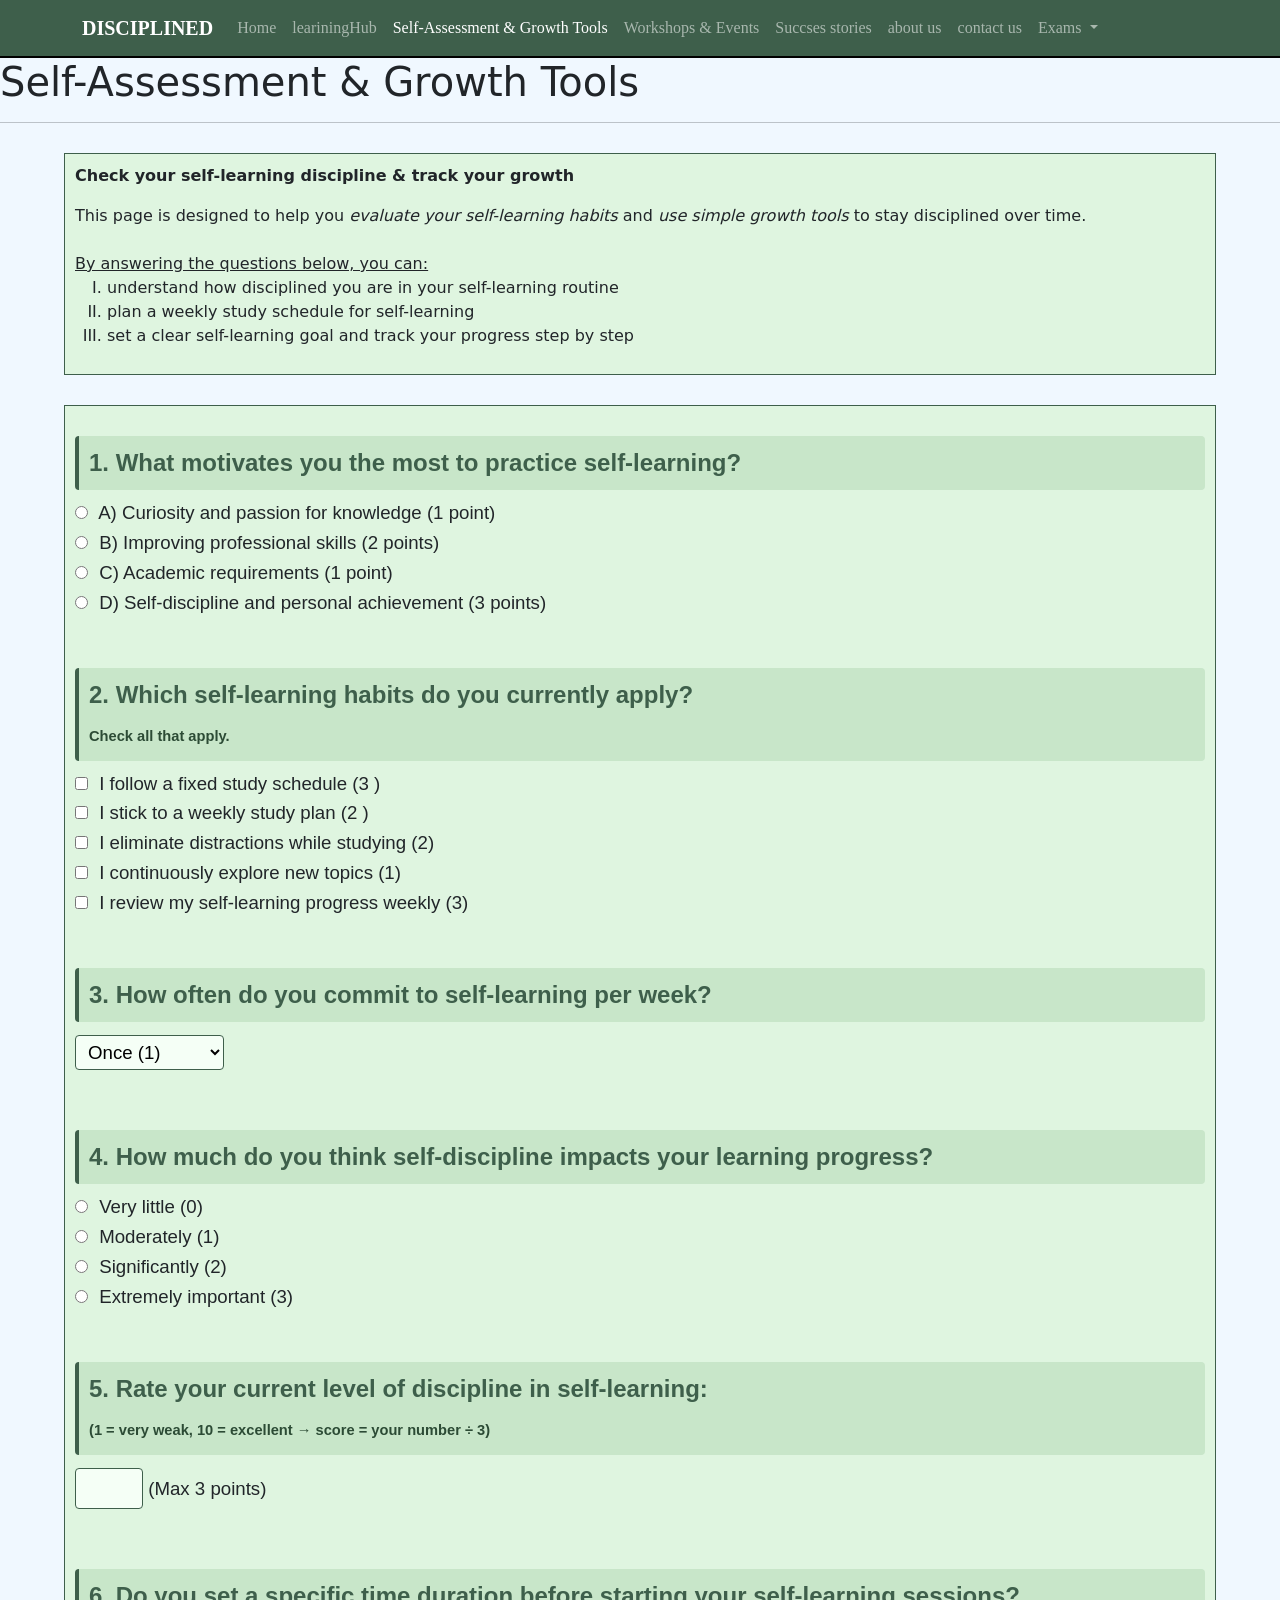
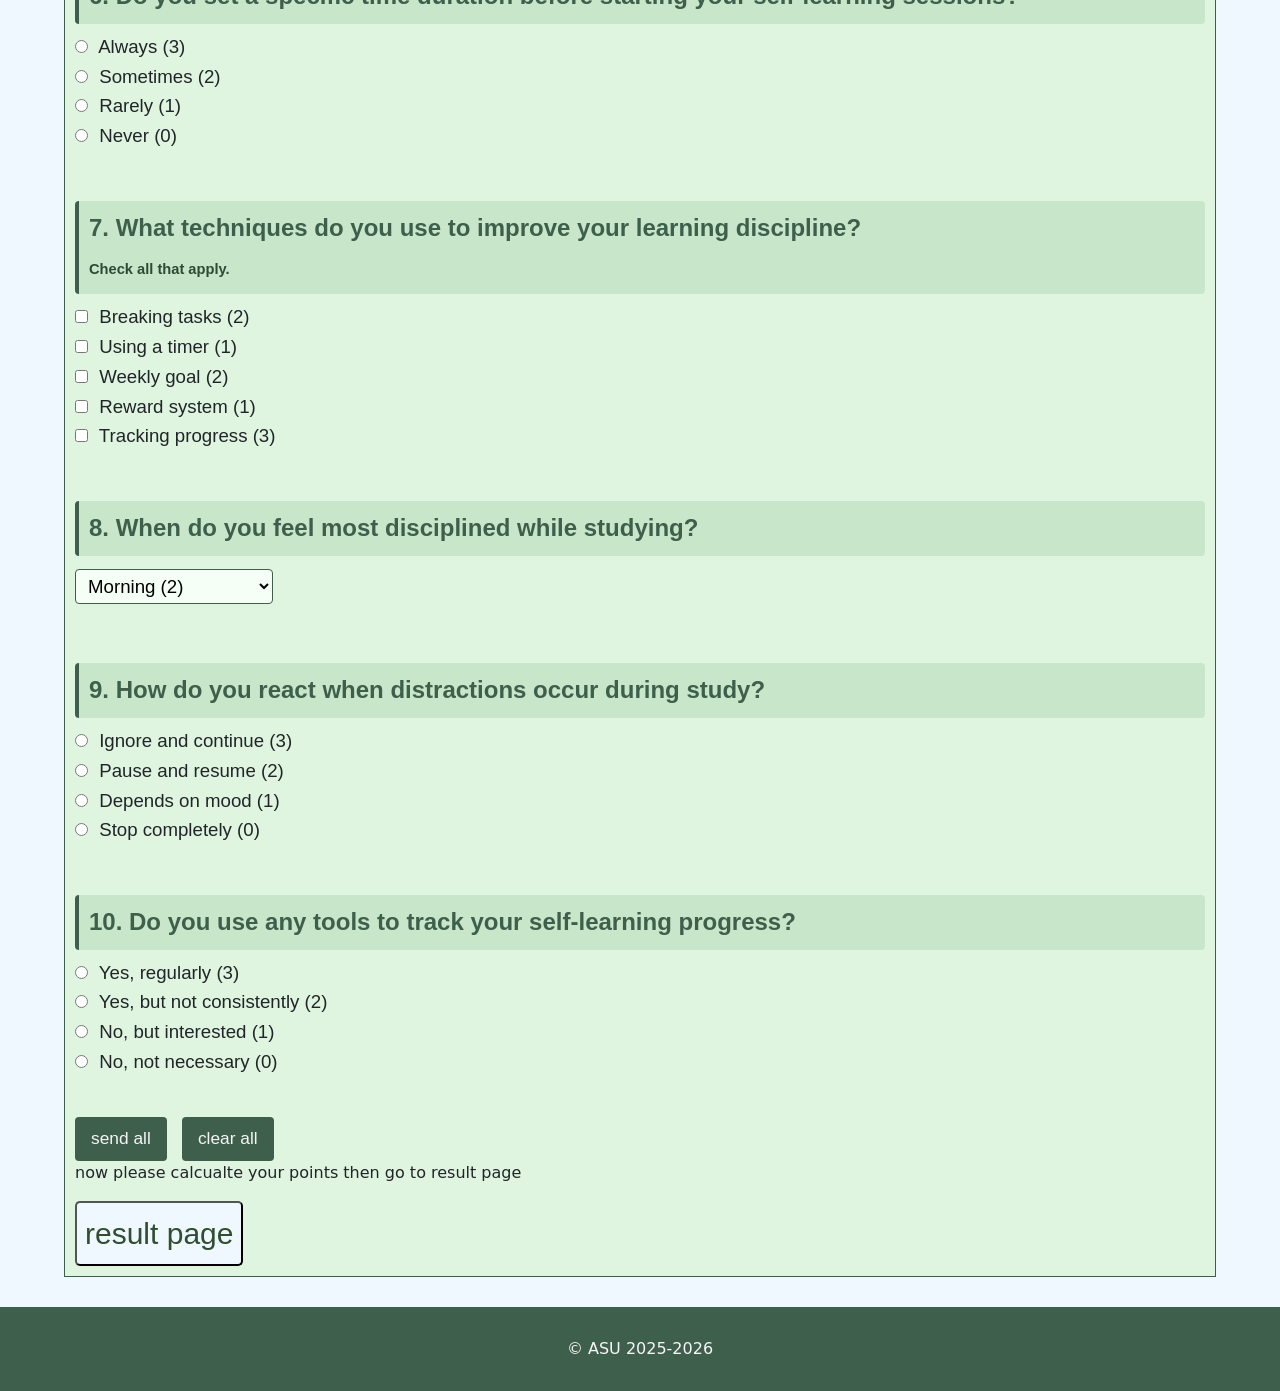
<file: self-Assessment&GrowthTools.html>
<!DOCTYPE html>
<html lang="en">
<head>
    <meta charset="UTF-8">
    <title>Self-Assessment & Growth Tools</title>
    <link rel="stylesheet" href="style.css">
    <link
      href="https://cdn.jsdelivr.net/npm/bootstrap@5.3.8/dist/css/bootstrap.min.css"
      rel="stylesheet"
      integrity="sha384-sRIl4kxILFvY47J16cr9ZwB07vP4J8+LH7qKQnuqkuIAvNWLzeN8tE5YBujZqJLB"
      crossorigin="anonymous"
    />
</head>

<body class="learningHubBody">
    
        <nav class="navbar navbar-expand-lg" data-bs-theme="dark">
      <div class="container">
        <a class="navbar-brand logo" href="index.html">DISCIPLINED</a>
        <button
          class="navbar-toggler"
          type="button"
          data-bs-toggle="collapse"
          data-bs-target="#navbarNavDropdown"
          aria-controls="navbarNavDropdown"
          aria-expanded="false"
          aria-label="Toggle navigation"
        >
          <span class="navbar-toggler-icon"></span>
        </button>
        <div class="collapse navbar-collapse" id="navbarNavDropdown">
          <ul class="navbar-nav">
            <li class="nav-item">
              <a
                class="nav-link "
                aria-current="page"
                href="index.html"
                >Home</a
              >
            </li>
            <li class="nav-item">
              <a class="nav-link" href="leariningHub.html">leariningHub</a>
            </li>
            <li class="nav-item">
              <a class="nav-link active" href="self-Assessment&GrowthTools.html"
                >Self-Assessment & Growth Tools</a
              >
            </li>
            <li class="nav-item">
              <a class="nav-link" href="workshop&events.html"
                >Workshops & Events</a
              >
            </li>
            <li class="nav-item">
              <a class="nav-link" href="SuccsesStory.html">Succses stories</a>
            </li>
            <li class="nav-item">
              <a class="nav-link" href="aboutUs.html">about us</a>
            </li>
            <li class="nav-item">
              <a class="nav-link" href="./Contact-us (4).html">contact us</a>
            </li>

            <li class="nav-item dropdown">
              <a
                class="nav-link dropdown-toggle"
                href="#"
                role="button"
                data-bs-toggle="dropdown"
                aria-expanded="false"
              >
                Exams
              </a>
              <ul class="dropdown-menu">
                <li>
                  <a class="dropdown-item" href="./summery.html">Summary</a>
                </li>
              </ul>
            </li>
          </ul>
        </div>
      </div>
    </nav>

    <h1 id="introHeader">Self-Assessment & Growth Tools</h1>
    <hr>

 <div class="box">
        <p id="h"><strong>Check your self-learning discipline & track your growth</strong></p>
        <div>
            This page is designed to help you <em>evaluate your self-learning habits</em>
            and <em>use simple growth tools</em> to stay disciplined over time.
            <br><br>
            <u>By answering the questions below, you can:</u>
            <ol type="I">
                <li>understand how disciplined you are in your self-learning routine</li>
                <li>plan a weekly study schedule for self-learning</li>
                <li>set a clear self-learning goal and track your progress step by step</li>
            </ol>
        </div>
    </div>

<div class="box">
    <form method="post">

        <p class="q-title question"><b>1. What motivates you the most to practice self-learning?</b></p>
        <input type="radio" name="motivation" value="Curiosity"> A) Curiosity and passion for knowledge (1 point)<br>
        <input type="radio" name="motivation" value="Career"> B) Improving professional skills (2 points)<br>
        <input type="radio" name="motivation" value="Academic"> C) Academic requirements (1 point)<br>
        <input type="radio" name="motivation" value="Achievement"> D) Self-discipline and personal achievement (3 points)<br><br>

        <p class="q-title question"><b>2. Which self-learning habits do you currently apply?</b>  
        <br><small>Check all that apply.</small></p>
        <input type="checkbox" name="habit" value="Schedule"> I follow a fixed study schedule (3 )<br>
        <input type="checkbox" name="habit" value="Weekly plan"> I stick to a weekly study plan (2 )<br>
        <input type="checkbox" name="habit" value="No distractions"> I eliminate distractions while studying (2)<br>
        <input type="checkbox" name="habit" value="New topics"> I continuously explore new topics (1)<br>
        <input type="checkbox" name="habit" value="Progress review"> I review my self-learning progress weekly (3)<br><br>

        <p class="q-title question"><b>3. How often do you commit to self-learning per week?</b></p>
        <select name="frequency" class="question3-option">
            <option value="Once">Once (1)</option>
            <option value="2-3 times">2–3 times (2)</option>
            <option value="4-5 times">4–5 times (2)</option>
            <option value="Daily">Every day (3)</option>
        </select><br><br>

        <p class="q-title question"><b>4. How much do you think self-discipline impacts your learning progress?</b></p>
        <input type="radio" name="impact" value="Little"> Very little (0)<br>
        <input type="radio" name="impact" value="Moderate"> Moderately (1)<br>
        <input type="radio" name="impact" value="Significant"> Significantly (2)<br>
        <input type="radio" name="impact" value="Critical"> Extremely important (3)<br><br>

        <p class="q-title question"><b>5. Rate your current level of discipline in self-learning:</b>  
        <br><small>(1 = very weak, 10 = excellent → score = your number ÷ 3)</small></p>
        <input type="number" name="discipline_level" min="1" max="10" required>  
        <span>(Max 3 points)</span><br><br>

        <p class="q-title question"><b>6. Do you set a specific time duration before starting your self-learning sessions?</b></p>
        <input type="radio" name="time_set" value="Always"> Always (3)<br>
        <input type="radio" name="time_set" value="Sometimes"> Sometimes (2)<br>
        <input type="radio" name="time_set" value="Rarely"> Rarely (1)<br>
        <input type="radio" name="time_set" value="Never"> Never (0)<br><br>

        <p class="q-title question"><b>7. What techniques do you use to improve your learning discipline?</b>  
        <br><small>Check all that apply.</small></p>
        <input type="checkbox" name="technique" value="Task breakdown"> Breaking tasks (2)<br>
        <input type="checkbox" name="technique" value="Timer"> Using a timer (1)<br>
        <input type="checkbox" name="technique" value="Weekly goal"> Weekly goal (2)<br>
        <input type="checkbox" name="technique" value="Reward"> Reward system (1)<br>
        <input type="checkbox" name="technique" value="Tracking"> Tracking progress (3)<br><br>

        <p class="q-title question"><b>8. When do you feel most disciplined while studying?</b></p>
        <select name="best_time">
            <option value="Morning">Morning (2)</option>
            <option value="Afternoon">Afternoon (1)</option>
            <option value="Evening">Evening (2)</option>
            <option value="No specific time">No specific time (1)</option>
        </select><br><br>

        <p class="q-title question"><b>9. How do you react when distractions occur during study?</b></p>
        <input type="radio" name="distraction_response" value="Ignore"> Ignore and continue (3)<br>
        <input type="radio" name="distraction_response" value="Pause"> Pause and resume (2)<br>
        <input type="radio" name="distraction_response" value="Mood"> Depends on mood (1)<br>
        <input type="radio" name="distraction_response" value="Stop"> Stop completely (0)<br><br>

        <p class="q-title question"><b>10. Do you use any tools to track your self-learning progress?</b></p>
        <input type="radio" name="tracking_tool" value="Regularly"> Yes, regularly (3)<br>
        <input type="radio" name="tracking_tool" value="Sometimes"> Yes, but not consistently (2)<br>
        <input type="radio" name="tracking_tool" value="Interested"> No, but interested (1)<br>
        <input type="radio" name="tracking_tool" value="Not necessary"> No, not necessary (0)<br><br>

        <input type="submit" value="send all">
        <input type="reset" value="clear all">
    </form>
    
    <p>now please calcualte your points then go to result page</p>
    <button class="result_button"><a href="result.html">result page</a></button>
    
</div>
    <footer>&copy ASU 2025-2026</footer>


    <script
      src="https://cdn.jsdelivr.net/npm/bootstrap@5.3.8/dist/js/bootstrap.bundle.min.js"
      integrity="sha384-FKyoEForCGlyvwx9Hj09JcYn3nv7wiPVlz7YYwJrWVcXK/BmnVDxM+D2scQbITxI"
      crossorigin="anonymous"
    ></script>

</body>
</html>
</file>
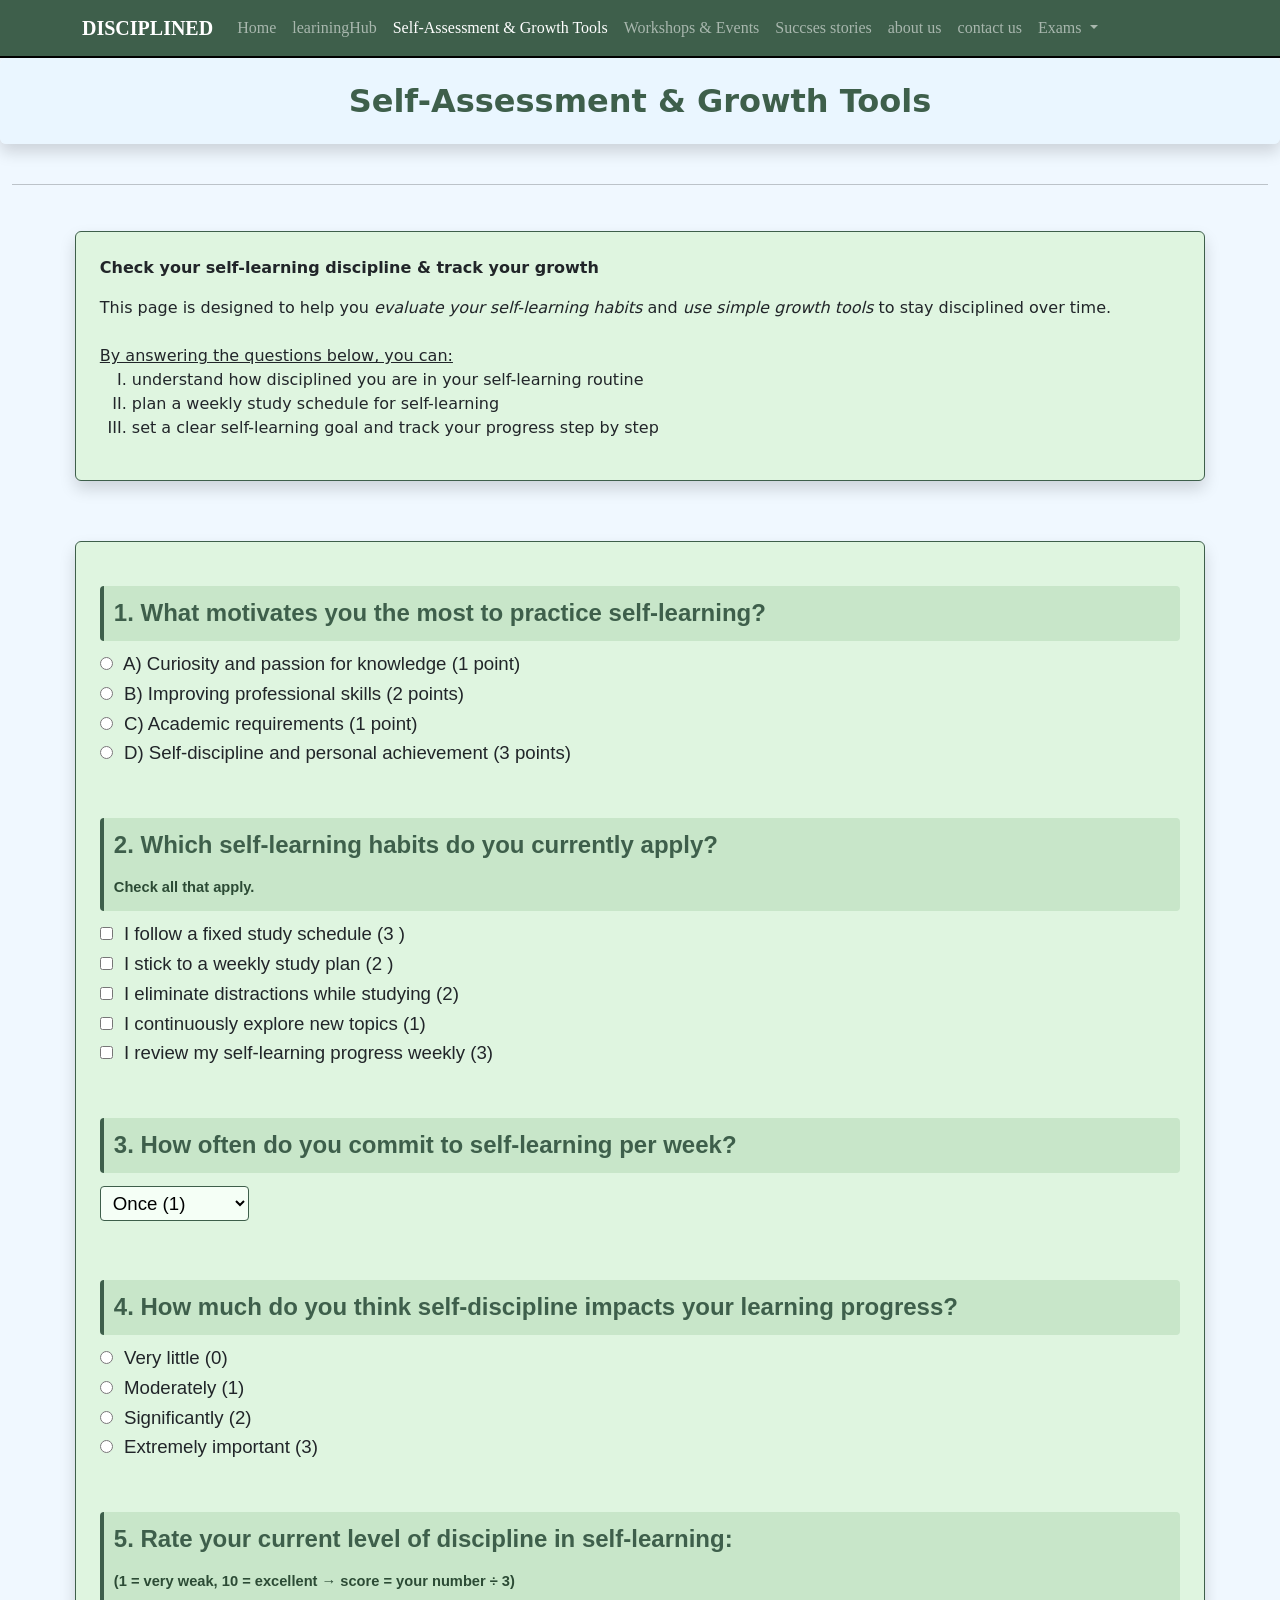
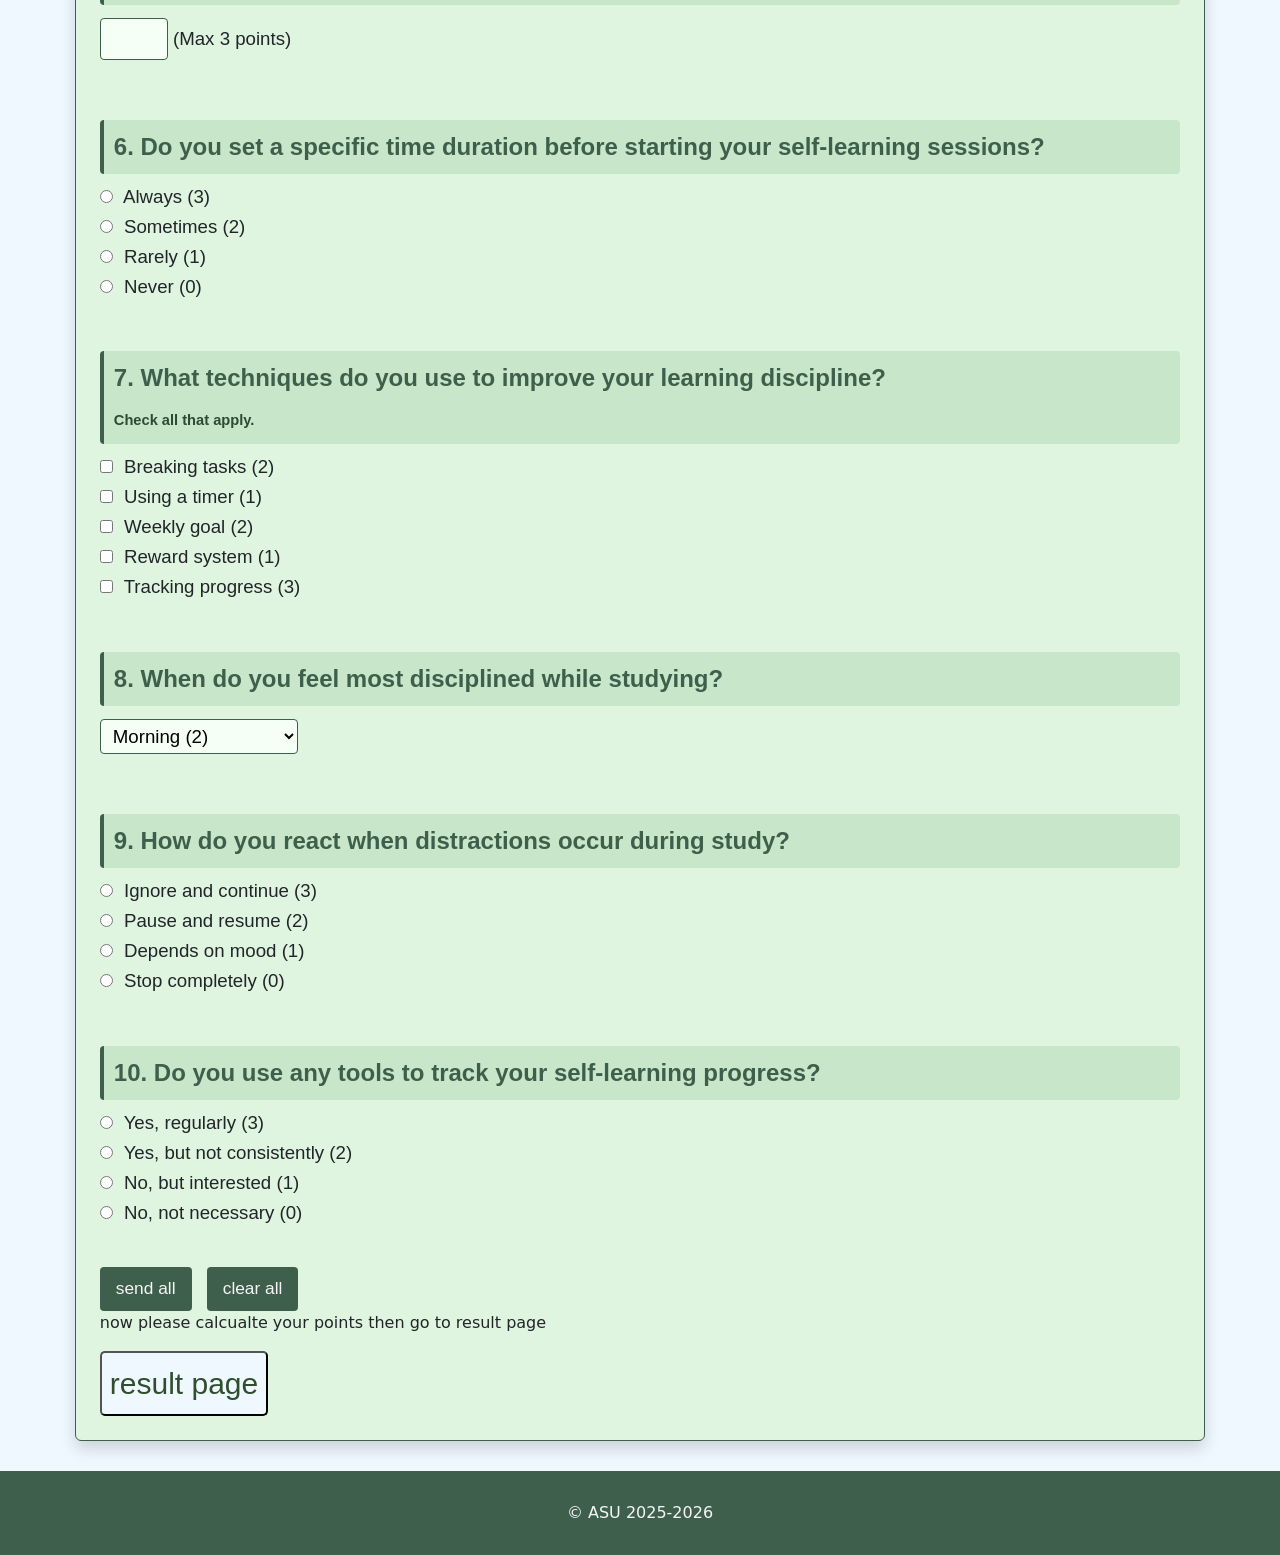
<file: selfAssessmentGrowthTools.html>
<!DOCTYPE html>
<html lang="en">
<head>
    <meta charset="UTF-8">
    <title>Self-Assessment & Growth Tools</title>
    <link rel="stylesheet" href="style.css">
    <link
      href="https://cdn.jsdelivr.net/npm/bootstrap@5.3.8/dist/css/bootstrap.min.css"
      rel="stylesheet"
      integrity="sha384-sRIl4kxILFvY47J16cr9ZwB07vP4J8+LH7qKQnuqkuIAvNWLzeN8tE5YBujZqJLB"
      crossorigin="anonymous"
    />
</head>

<body class="learningHubBody">
    
 <nav class="navbar navbar-expand-lg" data-bs-theme="dark">
      <div class="container">
        <a class="navbar-brand logo" href="index.html">DISCIPLINED</a>
        <button
          class="navbar-toggler"
          type="button"
          data-bs-toggle="collapse"
          data-bs-target="#navbarNavDropdown"
          aria-controls="navbarNavDropdown"
          aria-expanded="false"
          aria-label="Toggle navigation"
        >
          <span class="navbar-toggler-icon"></span>
        </button>
        <div class="collapse navbar-collapse" id="navbarNavDropdown">
          <ul class="navbar-nav">
            <li class="nav-item">
              <a
                class="nav-link "
                aria-current="page"
                href="index.html"
                >Home</a
              >
            </li>
            <li class="nav-item">
              <a class="nav-link" href="leariningHub.html">leariningHub</a>
            </li>
            <li class="nav-item">
              <a class="nav-link active" href="selfAssessmentGrowthTools.html"
                >Self-Assessment & Growth Tools</a
              >
            </li>
            <li class="nav-item">
              <a class="nav-link" href="workshopevents.html"
                >Workshops & Events</a
              >
            </li>
            <li class="nav-item">
              <a class="nav-link" href="SuccsesStory.html">Succses stories</a>
            </li>
            <li class="nav-item">
              <a class="nav-link" href="aboutUs.html">about us</a>
            </li>
            <li class="nav-item">
              <a class="nav-link" href="./ContactUs.html">contact us</a>
            </li>

            <li class="nav-item dropdown">
              <a
                class="nav-link dropdown-toggle"
                href="#"
                role="button"
                data-bs-toggle="dropdown"
                aria-expanded="false"
              >
                Exams
              </a>
              <ul class="dropdown-menu">
                <li>
                  <a class="dropdown-item" href="./summery.html">Summary</a>
                </li>
              </ul>
            </li>
          </ul>
        </div>
      </div>
    </nav>
    <div class="introHeader shadow rounded container-fluid">

  <h2 class="FancyHeader p-4">Self-Assessment & Growth Tools</h2>
    
</div>
    <div class="container-fluid pt-3">

   <h1 id="introHeader"></h1>
    <hr>
    <!-- row 1 -->
  <div class="row">
    <div class="col-12">
      <div class="box shadow rounded p-4">
         <p id="h"><strong>Check your self-learning discipline & track your growth</strong></p>
        <div>
            This page is designed to help you <em>evaluate your self-learning habits</em>
            and <em>use simple growth tools</em> to stay disciplined over time.
            <br><br>
            <u>By answering the questions below, you can:</u>
            <ol type="I">
                <li>understand how disciplined you are in your self-learning routine</li>
                <li>plan a weekly study schedule for self-learning</li>
                <li>set a clear self-learning goal and track your progress step by step</li>
            </ol>
        </div>
      </div>
    </div>
  </div>

  <!-- row 2 -->
  <div class="row">
    <div class="col-12">
      <div class="box shadow rounded p-4">
            <form method="post">

        <p class="q-title question"><b>1. What motivates you the most to practice self-learning?</b></p>
        <input type="radio" name="motivation" value="Curiosity"> A) Curiosity and passion for knowledge (1 point)<br>
        <input type="radio" name="motivation" value="Career"> B) Improving professional skills (2 points)<br>
        <input type="radio" name="motivation" value="Academic"> C) Academic requirements (1 point)<br>
        <input type="radio" name="motivation" value="Achievement"> D) Self-discipline and personal achievement (3 points)<br><br>

        <p class="q-title question"><b>2. Which self-learning habits do you currently apply?</b>  
        <br><small>Check all that apply.</small></p>
        <input type="checkbox" name="habit" value="Schedule"> I follow a fixed study schedule (3 )<br>
        <input type="checkbox" name="habit" value="Weekly plan"> I stick to a weekly study plan (2 )<br>
        <input type="checkbox" name="habit" value="No distractions"> I eliminate distractions while studying (2)<br>
        <input type="checkbox" name="habit" value="New topics"> I continuously explore new topics (1)<br>
        <input type="checkbox" name="habit" value="Progress review"> I review my self-learning progress weekly (3)<br><br>

        <p class="q-title question"><b>3. How often do you commit to self-learning per week?</b></p>
        <select name="frequency" class="question3-option">
            <option value="Once">Once (1)</option>
            <option value="2-3 times">2–3 times (2)</option>
            <option value="4-5 times">4–5 times (2)</option>
            <option value="Daily">Every day (3)</option>
        </select><br><br>

        <p class="q-title question"><b>4. How much do you think self-discipline impacts your learning progress?</b></p>
        <input type="radio" name="impact" value="Little"> Very little (0)<br>
        <input type="radio" name="impact" value="Moderate"> Moderately (1)<br>
        <input type="radio" name="impact" value="Significant"> Significantly (2)<br>
        <input type="radio" name="impact" value="Critical"> Extremely important (3)<br><br>

        <p class="q-title question"><b>5. Rate your current level of discipline in self-learning:</b>  
        <br><small>(1 = very weak, 10 = excellent → score = your number ÷ 3)</small></p>
        <input type="number" name="discipline_level" min="1" max="10" required>  
        <span>(Max 3 points)</span><br><br>

        <p class="q-title question"><b>6. Do you set a specific time duration before starting your self-learning sessions?</b></p>
        <input type="radio" name="time_set" value="Always"> Always (3)<br>
        <input type="radio" name="time_set" value="Sometimes"> Sometimes (2)<br>
        <input type="radio" name="time_set" value="Rarely"> Rarely (1)<br>
        <input type="radio" name="time_set" value="Never"> Never (0)<br><br>

        <p class="q-title question"><b>7. What techniques do you use to improve your learning discipline?</b>  
        <br><small>Check all that apply.</small></p>
        <input type="checkbox" name="technique" value="Task breakdown"> Breaking tasks (2)<br>
        <input type="checkbox" name="technique" value="Timer"> Using a timer (1)<br>
        <input type="checkbox" name="technique" value="Weekly goal"> Weekly goal (2)<br>
        <input type="checkbox" name="technique" value="Reward"> Reward system (1)<br>
        <input type="checkbox" name="technique" value="Tracking"> Tracking progress (3)<br><br>

        <p class="q-title question"><b>8. When do you feel most disciplined while studying?</b></p>
        <select name="best_time">
            <option value="Morning">Morning (2)</option>
            <option value="Afternoon">Afternoon (1)</option>
            <option value="Evening">Evening (2)</option>
            <option value="No specific time">No specific time (1)</option>
        </select><br><br>

        <p class="q-title question"><b>9. How do you react when distractions occur during study?</b></p>
        <input type="radio" name="distraction_response" value="Ignore"> Ignore and continue (3)<br>
        <input type="radio" name="distraction_response" value="Pause"> Pause and resume (2)<br>
        <input type="radio" name="distraction_response" value="Mood"> Depends on mood (1)<br>
        <input type="radio" name="distraction_response" value="Stop"> Stop completely (0)<br><br>

        <p class="q-title question"><b>10. Do you use any tools to track your self-learning progress?</b></p>
        <input type="radio" name="tracking_tool" value="Regularly"> Yes, regularly (3)<br>
        <input type="radio" name="tracking_tool" value="Sometimes"> Yes, but not consistently (2)<br>
        <input type="radio" name="tracking_tool" value="Interested"> No, but interested (1)<br>
        <input type="radio" name="tracking_tool" value="Not necessary"> No, not necessary (0)<br><br>

        <input type="submit" value="send all">
        <input type="reset" value="clear all">
    </form>
    
    <p>now please calcualte your points then go to result page</p>
    <button class="result_button"><a href="result.html">result page</a></button>
      </div>
    </div>
  </div>

</div>
    <footer>&copy ASU 2025-2026</footer>


    <script
      src="https://cdn.jsdelivr.net/npm/bootstrap@5.3.8/dist/js/bootstrap.bundle.min.js"
      integrity="sha384-FKyoEForCGlyvwx9Hj09JcYn3nv7wiPVlz7YYwJrWVcXK/BmnVDxM+D2scQbITxI"
      crossorigin="anonymous"
    ></script>

</body>
</html>
</file>
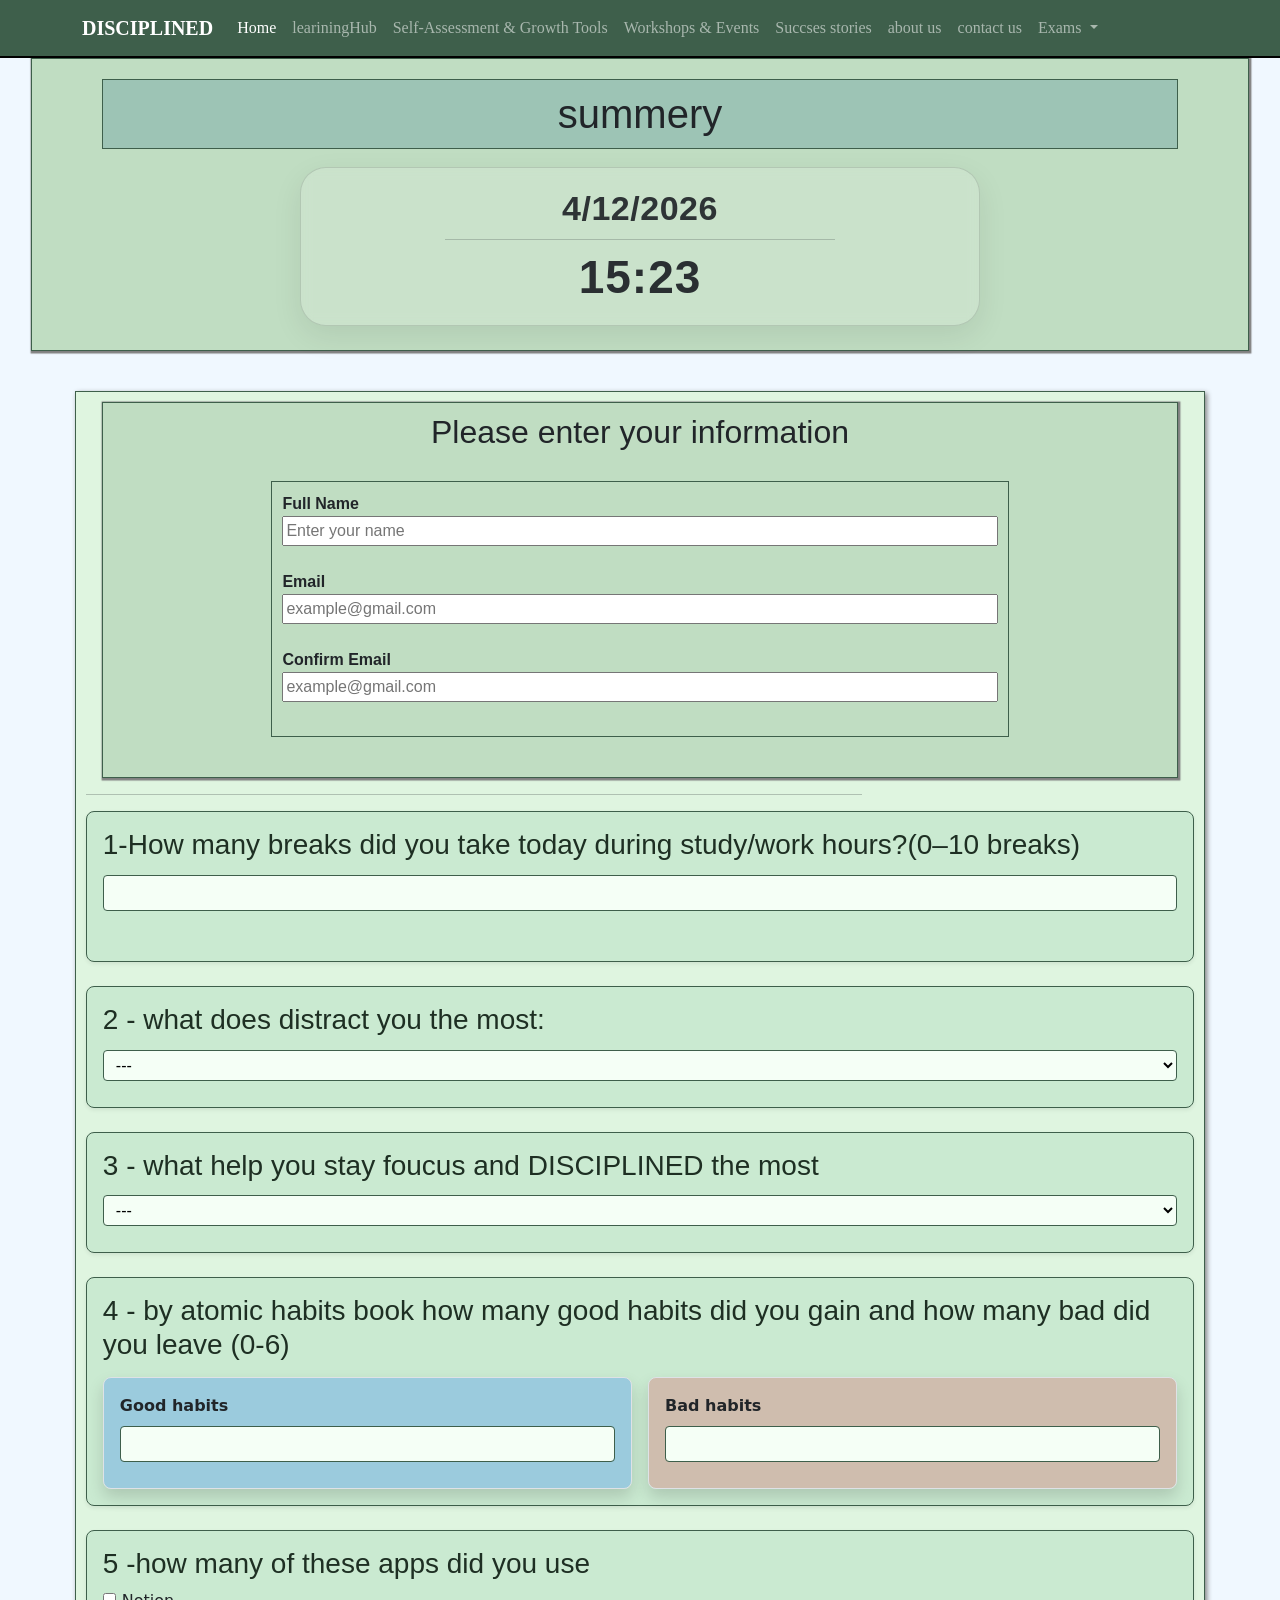
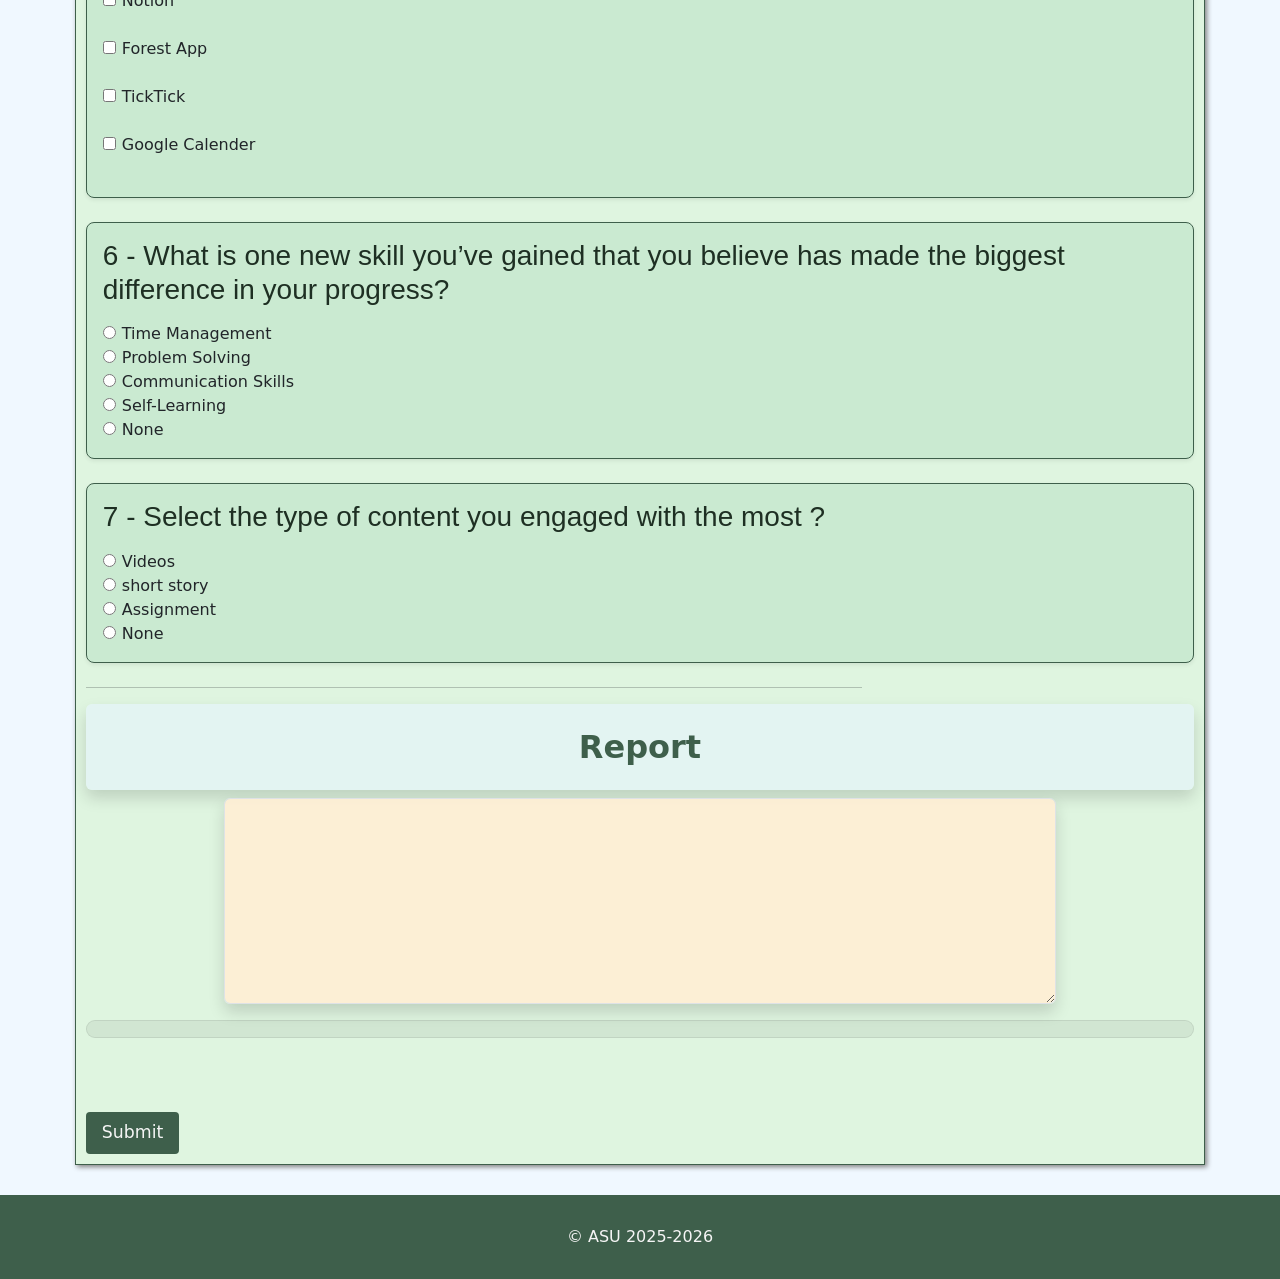
<file: summery.html>
<!DOCTYPE html>
<html lang="en">

<head>
  <!-- Bootstrap CSS -->
  
  <!-- Page encoding -->
  <meta charset="UTF-8" />   
  <!-- Responsive layout -->
  <meta name="viewport" content="width=device-width, initial-scale=1.0" />

  <!-- Page title -->
  <title>DISCIPLINED | Home</title>

  <!-- External CSS file -->
  <link rel="stylesheet" href="./style.css" />

  <!-- Page custom styles -->
  <style>
    /* Error text style */
    span.Error {
      color: red;
    }

    /* Time box: responsive & centered */
    .box_Time {
      display: inline-block;
      width: fit-content;
      max-width: 100%;
    }

    /* Progress container look */
    .score-progress-wrap .progress {
      height: 18px;
      border-radius: 999px;
      overflow: hidden;
      background: rgba(0, 0, 0, 0.06);
      border: 1px solid rgba(0, 0, 0, 0.08);
    }

    /* Progress bar text style */
    .score-progress-wrap .progress-bar {
      font-weight: 700;
      font-size: 12px;
      letter-spacing: .5px;
      line-height: 18px;
    }
  </style>
  <link href="https://cdn.jsdelivr.net/npm/bootstrap@5.3.8/dist/css/bootstrap.min.css" rel="stylesheet"
    integrity="sha384-sRIl4kxILFvY47J16cr9ZwB07vP4J8+LH7qKQnuqkuIAvNWLzeN8tE5YBujZqJLB" crossorigin="anonymous">

</head>

<body class="learningHubBody">

  <!-- Top Navbar -->
  <nav class="navbar navbar-expand-lg" data-bs-theme="dark">
      <div class="container">
        <a class="navbar-brand logo" href="index.html">DISCIPLINED</a>
        <button
          class="navbar-toggler"
          type="button"
          data-bs-toggle="collapse"
          data-bs-target="#navbarNavDropdown"
          aria-controls="navbarNavDropdown"
          aria-expanded="false"
          aria-label="Toggle navigation"
        >
          <span class="navbar-toggler-icon"></span>
        </button>
        <div class="collapse navbar-collapse" id="navbarNavDropdown">
          <ul class="navbar-nav">
            <li class="nav-item">
              <a
                class="nav-link active"
                aria-current="page"
                href="index.html"
                >Home</a
              >
            </li>
            <li class="nav-item">
              <a class="nav-link" href="leariningHub.html">leariningHub</a>
            </li>
            <li class="nav-item">
              <a class="nav-link" href="selfAssessmentGrowthTools.html"
                >Self-Assessment & Growth Tools</a
              >
            </li>
            <li class="nav-item">
              <a class="nav-link" href="workshopevents.html"
                >Workshops & Events</a
              >
            </li>
            <li class="nav-item">
              <a class="nav-link" href="SuccsesStory.html">Succses stories</a>
            </li>
            <li class="nav-item">
              <a class="nav-link" href="aboutUs.html">about us</a>
            </li>
            <li class="nav-item">
              <a class="nav-link" href="./ContactUs.html">contact us</a>
            </li>

            <li class="nav-item dropdown">
              <a
                class="nav-link dropdown-toggle"
                href="#"
                role="button"
                data-bs-toggle="dropdown"
                aria-expanded="false"
              >
                Exams
              </a>
              <ul class="dropdown-menu">
                <li>
                  <a class="dropdown-item" href="./summery.html">Summary</a>
                </li>
              </ul>
            </li>
          </ul>
        </div>
      </div>
    </nav>


  <!-- Main Container -->
  <div class="container-fluid text">

    <!-- Page Title + Time Box -->
    <div class="row">
      <div class="col-12">
        <div class="box_summary pb-4">
          <h1>summery</h1>

          <!-- Centered time/date -->
          <div class="col " style="text-align: center;">

            <!-- time -->
            <div class="box_Time mt-3 bg-success bg-opacity-10 border border-success rounded-4 shadow-sm px-4 py-3"
              style="text-align: center">

              <!-- Date output -->
              <h4 id="DateOnTop" class="mb-2 fw-semibold"></h4>

              <!-- Separator -->
              <hr class="my-2 opacity-50" />

              <!-- Time output -->
              <h4 id="TimeOnTop" class="mb-0 fw-bold"></h4>
            </div>
            <!-- date -->

          </div>
        </div>
      </div>
    </div>

    <!-- Form Section -->
    <div class="row">
      <div class="col">
        <div class="box_form_questions">

          <!-- Form start -->
          <form onsubmit="return ValidateForm()">

            <!-- User info box -->
            <div class="box_summary">
              <h2 style="text-align: center">Please enter your information</h2>

              <!-- Inputs area -->
              <div class="box_contact_us">

                <!-- Full name input -->
                <span><b>Full Name</b></span>
                <br /><input class="contact_us_Questions" type="text" placeholder="Enter your name" id="FullNameJs" />
                <span class="Error" id="EmptyFiledErrorName"></span>

                <br /><br />

                <!-- Email input -->
                <span><b>Email</b></span>
                <br /><input class="contact_us_Questions" type="email" placeholder="example@gmail.com" id="EmailFirst"
                  onchange="" />
                <span class="Error" id="EmptyFiledErrorEmailFirst"></span>

                <br /><br />

                <!-- Confirm email input -->
                <span><b>Confirm Email</b></span>
                <br /><input class="contact_us_Questions" type="email" placeholder="example@gmail.com"
                  id="EmailConfirmationSecond" />
                <span class="Error" id="EmailErrorMessage"></span>

                <br /><br />
              </div>
            </div>

            <!-- Questions area -->
            <hr />

            <!-- Q1 -->
             <div class="box-fluid p-3 rounded-3 shadow-sm mb-4 bg-success bg-opacity-10 FancyHeader-Summary">


               <h3 >
                 1-How many breaks did you take today during study/work hours?(0–10
                 breaks)
                </h3>
                <input type="number" id="q1" style="width: 100%" /> <br />
                <span id="q1s" class="Error"></span> <br />
              </div>

            <!-- Q2 -->
             <div class="box-fluid p-3 rounded-3 shadow-sm mb-4 bg-success bg-opacity-10 FancyHeader-Summary">


               <h3 >2 - what does distract you the most:</h3>
               <select name="" id="q2" style="width: 100%">
                 <option value="">---</option>
                 <option value="phone">phone</option>
                 <option value="social media">social media</option>
                 <option value="friends">friends</option>
                 <option value="overthinking">overthinking</option>
                 <option value="none">none</option>
                </select>
                <span id="q2s" class="Error"></span>
              </div>
                
                <!-- Q3 -->
                 <div class="box-fluid p-3 rounded-3 shadow-sm mb-4 bg-success bg-opacity-10 FancyHeader-Summary">

                   <h3 >3 - what help you stay foucus and DISCIPLINED the most</h3>
                   <select name="" id="q3" style="width: 100%">
                     <option value="">---</option>
                     <option value="removing distraction">removing distraction</option>
                     <option value="my long term goal">my long term goal</option>
                     <option value="tracking my progress">tracking my progress</option>
                     <option value="support from family and friends">
                       support from family and friends
                      </option>
                    </select>
                    <span id="q3s" class="Error"></span>
                    
                  </div>
                    <!-- Q4 -->
            <div class="box-fluid p-3 rounded-3 shadow-sm mb-4 bg-success bg-opacity-10 ">
              <h3 class="FancyHeader-Summary pb-2" >
                4 - by atomic habits book how many good habits did you gain and how
                many bad did you leave (0-6)
              </h3>

              <!-- Q4 inputs layout -->
              <div class="row g-3">
                <div class="col-12 col-md-6">
                  <div class="p-3 border rounded-3 bg-primary bg-opacity-25 h-100 shadow">
                    <span class="d-block fw-semibold mb-2">Good habits</span>
                    <input type="number" id="GoodHabitsQ4" min="0" max="6" class="form-control" />
                  </div>
                </div>

                <div class="col-12 col-md-6">
                  <div class="p-3 border rounded-3 bg-danger bg-opacity-25 h-100 shadow">
                    <span class="d-block fw-semibold mb-2">Bad habits</span>
                    <input type="number" id="BadHabitsNumberQ4" min="0" max="6" class="form-control" />
                  </div>
                </div>
              </div>

              <!-- Q4 error message -->
              <span id="q4s" class="Error"></span>
            </div>

            <!-- Q5 -->
            <div class="box-fluid p-3 rounded-3 shadow-sm mb-4 bg-success bg-opacity-10">
              <h3 class="FancyHeader-Summary " >5 -how many of these apps did you use</h3>
              <input type="checkbox" value="Notion" name="q5" /><span>Notion</span>
              <br /><br />
              <input type="checkbox" value="Forest App" name="q5" /><span>Forest App</span>
              <br /><br />
              <input type="checkbox" value="TickTick" name="q5" /><span>TickTick</span>
              <br /><br />
              <input type="checkbox" value="Google Calender" name="q5" /><span>Google Calender</span>
              <br /><br /><span id="q5s" class="Error"></span>
            </div>

            <!-- Q6 -->
             <div class="box-fluid p-3 rounded-3 shadow-sm mb-4 bg-success bg-opacity-10 ">

               <h3 class="pb-2 FancyHeader-Summary ">
                 6 - What is one new skill you’ve gained that you believe has made the
              biggest difference in your progress?
            </h3>
            <input type="radio" name="q6" value="Time Management " />Time Management
            <br />
            <input type="radio" name="q6" value="Problem Solving" />Problem Solving
            <br />
            <input type="radio" name="q6" value="Communication Skills" />Communication Skills <br />
            <input type="radio" name="q6" value="Self-Learning" />Self-Learning<br />
            <input type="radio" name="q6" value="None" />None <br />
            <span id="q6s" class="Error"></span>
          </div>
            
            <!-- Q7 -->
             <div class="box-fluid p-3 rounded-3 shadow-sm mb-4 bg-success bg-opacity-10 ">

               <h3 class="FancyHeader-Summary pb-2">7 - Select the type of content you engaged with the most ?</h3>
               <input type="radio" name="q7" value="Videos" />Videos <br />
               <input type="radio" name="q7" value="short story" />short story <br />
               <input type="radio" name="q7" value="Assignment" />Assignment <br />
               <input type="radio" name="q7" value="None" />None <br />
               <span id="q7s" class="Error"></span>
               
              </div>
               <hr />

            <!-- Report section -->
             <div class="introHeader shadow rounded container-fluid">

  <h2 class="FancyHeader p-4">Report</h2>
    
</div>
           

            <!-- Output textarea -->
             <div class="d-flex justify-content-center">

               <textarea name="" id="txtarea" class="form-control w-75  shadow  " style="background-color: rgba(255, 239, 213, 0.914);" rows="8"></textarea> <br> <br>
              </div>
               
               <!-- Progress Bar (score indicator) -->
               <div class="score-progress-wrap my-3">
                 <div class="progress">
                   <div id="scoreProgress" class="progress-bar bg-secondary progress-bar-striped" role="progressbar"
                   style="width: 0%;" aria-valuenow="0" aria-valuemin="0" aria-valuemax="100">0%</div>
                  </div>
                </div>
                
                <!-- Submit button -->
                <br /><br />
                <input type="submit" class="btn " />
          </form>
        </div>
      </div>
    </div>

  </div>

  <!-- Footer -->
  <footer>&copy ASU 2025-2026</footer>

  <script>
    // Update progress bar value + color based on score
    function setScoreProgress(score) {
      var bar = document.getElementById("scoreProgress");
      if (!bar) return;

      // Keep progress between 0 and 100
      var value = Math.max(0, Math.min(100, Math.round(score)));

      // Remove old colors
      var colors = ["bg-success", "bg-primary", "bg-info", "bg-warning", "bg-danger", "bg-dark", "bg-secondary"];
      for (var i = 0; i < colors.length; i++) bar.classList.remove(colors[i]);

      // Set color by score range
      if (score >= 90) {
        bar.classList.add("bg-success");
      } else if (score >= 80) {
        bar.classList.add("bg-primary");
      } else if (score >= 70) {
        bar.classList.add("bg-info");
      } else if (score >= 60) {
        bar.classList.add("bg-warning");
      } else if (score >= 50) {
        bar.classList.add("bg-danger");
      } else {
        bar.classList.add("bg-dark");
      }

      // Apply width + text
      bar.style.width = value + "%";
      bar.setAttribute("aria-valuenow", value);
      bar.textContent = value + "%";
    }

    // Main validation + score calculation
    function ValidateForm() {
      // Clear old errors
      document.getElementById("q1s").innerHTML = "";
      document.getElementById("q2s").innerHTML = "";
      document.getElementById("q3s").innerHTML = "";
      document.getElementById("q4s").innerHTML = "";
      document.getElementById("q5s").innerHTML = "";
      document.getElementById("q6s").innerHTML = "";
      document.getElementById("q7s").innerHTML = "";

      // Reset progress on submit
      setScoreProgress(0);

      var texareaValues = "";
      var q1 = document.getElementById("q1").value;
      var q2 = document.getElementById("q2").value;
      var q3 = document.getElementById("q3").value;
      var q6 = document.getElementsByName("q6");
      var q7 = document.getElementsByName("q7");
      var q5 = document.getElementsByName("q5");
      var email1 = document.getElementById("EmailFirst").value;
      var email2 = document.getElementById("EmailConfirmationSecond").value;
      var error = false;
      var score = 0;
      suggeestion = "suggestion:";

      // Validate full name
      var FullName = document.getElementById("FullNameJs").value;
      if (FullName == "") {
        document.getElementById("EmptyFiledErrorName").innerText =
          "please fill in this field ";
        error = true;
      } else {
        document.getElementById("EmptyFiledErrorName").innerText = "";
        texareaValues += "Welcome " + FullName;
      }

      // Validate email
      if (email1 == "") {
        document.getElementById("EmptyFiledErrorEmailFirst").innerText =
          "please fill in this field ";
        error = true;
      } else {
        document.getElementById("EmptyFiledErrorEmailFirst").innerText = "";
      }

      // Confirm email match
      if (email1 != email2) {
        document.getElementById("EmailErrorMessage").innerText =
          "the email doesnt match ";
        error = true;
      } else {
        document.getElementById("EmailErrorMessage").innerText = "";
        texareaValues += "\n Your Email is : " + email1 + "\n";
      }

      // Validate Q1 + scoring
      if (q1 < 0 || q1 == "" || q1 > 10) {
        document.getElementById("q1s").innerHTML =
          "You must enter a number between 0 and 10";
        error = true;
      } else {
        texareaValues += "Number of breaks is : " + q1 + "\n";
        if (q1 >= 0 && q1 <= 1) {
          score += 15;
        } else if (q1 == 2) {
           score += 12;
        } else if (q1 == 3) {
          suggeestion += " it is relatively high amounts of breaks\n";
          score += 9;
        } else if (q1 == 4) {
          suggeestion += " You're taking more breaks than normal; focus on your work.\n";
          score += 6;
        } else if (q1 > 4) {
          score += 3;
          suggeestion += "You need manage your breaks";
        }
      }

      // Validate Q2 + scoring
      if (q2 == "") {
        document.getElementById("q2s").innerHTML =
          "Please select what distracted you the most";
        error = true;
      } else {
        texareaValues += "you distract by : " + q2 + "\n";
        if (q2 == "phone") {
          suggeestion += "Reduce your phone use and stay away from it.";
          score += 5;
        } else if (q2 == "social media") {
          score += 4;
          suggeestion += "It looks like social media is a major distraction for you. Consider using app blockers or setting specific times for checking social media so you can stay more disciplined.";
        } else if (q2 == "friends") {
          suggeestion += "You need to manage your relationships better and not let your friends influence you.";
          score += 9;
        } else if (q2 == "overthinking") {
          suggeestion += "  You must focus on your work and leave behind thoughts that might cause your performance to decline.";
          score += 8;
        } else {
          suggeestion += " Since distractions aren't affecting you, that's very good for your progress.";
          score += 15;
        }
      }

      // Validate Q3 + scoring
      if (q3 == "") {
        document.getElementById("q3s").innerHTML =
          "Please select what helped you stay focused";
        error = true;
      } else {
        texareaValues += "focus helper:" + q3 + "\n";
        if (q3 == "removing distraction") {
           score += 14;
        } else if (q3 == "my long term goal") {
           score += 12;
        } else if (q3 == "tracking my progress") {
           score += 15;
        } else {
          score += 11;
        }
      }

      // Q5 scoring (checkboxes)
      texareaValues += "Apps used To be more Disciplined : ";
      for (i = 0; i < q5.length; i++) {
        if (q5[i].checked) {
          if (q5[i].value == "Notion") {
             texareaValues += q5[i].value + '  ';
            score += 3.75;
          } else if (q5[i].value == "Forest App") {
            texareaValues += q5[i].value + '  ';
            score += 3.75;
          } else if (q5[i].value == "TickTick") {
            texareaValues += q5[i].value + '  ';
            score += 3.75;
          } else if (q5[i].value == "Google Calender") {
            texareaValues += q5[i].value + '  ';
            score += 3.75;
          }
        }
      }

      var counter = 0;
      for (i = 0; i < q5.length; i++) {
        if (q5[i].checked) {
          counter++;
        }
      }

      // Q4 scoring (habits)
      var GoodHabits = Number(document.getElementById("GoodHabitsQ4").value);
      var badHabits = Number(
        document.getElementById("BadHabitsNumberQ4").value
      );
      if (GoodHabits == 0 && badHabits == 0) {
        score += 3;
       texareaValues +=
          "\nHabits Gained:" + GoodHabits + ", Habits Left:" + badHabits + "\n";
        suggeestion += "\nYou need to work on building and leaving habits.\n";
      } else if (GoodHabits > 0 && badHabits > 0) {
        score += 4;
        texareaValues +=
          "\nHabits Gained:" + GoodHabits + ", Habits Left:" + badHabits + "\n";
      } else if (GoodHabits > 0 && badHabits == 0) {
        score += 6;
        texareaValues +=
          "\nHabits Gained:" + GoodHabits + ", Habits Left:" + badHabits + "\n";
      } else if (GoodHabits == 0 && badHabits > 0) {
        score += 0;
        suggeestion += "You have acquired bad habits; try to get rid of them.";
        texareaValues +=
          "\nHabits Gained:" + GoodHabits + ", Habits Left:" + badHabits + "\n";
      } else {
        score += 2;
        suggeestion += "Review the habits you've acquired to determine whether you're progressing or not.";
        texareaValues +=
          "\nHabits Gained:" + GoodHabits + ", Habits Left:" + badHabits + "\n";
      }

      // Q4 required input
      if (GoodHabits == 0 && badHabits == 0) {
        document.getElementById("q4s").innerText =
          "please fill in at least one field ";
        error = true;
      } else {
        document.getElementById("q4s").innerText = "";
      }

      // Extra score from habits count
      score += (GoodHabits + badHabits) * 1.25;
      var test = (GoodHabits + badHabits) * 1.25;
      //console.log(test);


      // Q5 suggestion
      if (counter < 2) {
        suggeestion += "\nyou should use more Apps to improve productivity.";
      }

      // Q5 required selection
      if (counter == 0) {
        document.getElementById("q5s").innerText =
          "please select at least one app ";
        error = true;
      } else {
        document.getElementById("q5s").innerText = "";
      }


      // Validate Q6 (radio)
      var radio1 = false;
      var q6v = "";
      for (i = 0; i < q6.length; i++) {
        if (q6[i].checked) {
          radio1 = true;
          q6v += q6[i].value;
        }
      }
      if (radio1 == false) {
        document.getElementById("q6s").innerHTML = "Please select the option";
        error = true;
      } else {
        texareaValues += "Acquired skill:" + q6v + "\n";
        if (q6v == "Time Management") {
          // suggeestion += "Time management is the practice of organizing and planning how to divide your time between different activities efficiently.";
          score += 15;
        } else if (q6v == "Problem Solving") {
          // suggeestion += "Problem solving is the ability to find solutions to complex or difficult challenges by using logical and creative thinking.";
          score += 10;
        } else if (q6v == "Communication Skills") {
          // suggeestion += "Communication skills are the ability to express ideas clearly and listen effectively in conversations.";
          score += 8;

        } else if (q6v == "Self-Learning") {
          // suggeestion += "Self-learning is the process of gaining knowledge or skills independently, driven by your own curiosity and motivation.";
          score += 10;
        } else {
          score += 0;
          suggeestion += "You need more training to acquire the skill.";
        }
      }

      // Validate Q7 (radio)
      var radio = false;
      var q7v = "";
      for (i = 0; i < q7.length; i++) {
        if (q7[i].checked) {
          radio = true;
          q7v += q7[i].value;
        }
      }
      if (radio == false) {
        document.getElementById("q7s").innerHTML = "Please select the option";
        error = true;
      } else {
        texareaValues += "is content :" + q7v + "\n";
        if (q7v == "Videos") {
          // suggeestion += "Videos are a dynamic medium for sharing information, telling stories, and engaging audiences through visuals and sound.";
          score += 15;
        } else if (q7v == "short story") {
          // suggeestion += "A short story is a short piece of literature that tells a complete story with few characters and a clear plot.";
          score += 10;
        } else if (q7v == "Assignment") {
          // suggeestion += "An assignment is a task or project given to students to help them practice and understand a subject";
          score += 8;
        } else {
          score += 0;
          suggeestion +=
            "They may be unsuitable teaching tools, but they are the most effective and interactive.";
        }
      }

      // Final score message
      var s = "score:" + score;
      if (score >= 90 && score <= 100) {
        s += ",🌟 Excellent " + "Your discipline level is outstanding! You show strong commitment and excellent self-control.";
      }
      else if (score >= 80 && score <= 89) {
        s += ",✅ very Good " + "Your discipline is very strong, and you are close to reaching an excellent level."
      }
      else if (score >= 70 && score <= 79) {
        s += ",👍 Good " + "You have a solid foundation of discipline, but there is still room for improvement."
      }
      else if (score >= 60 && score <= 69) {
        s += ",🙂 Fair " + "Your discipline is acceptable, but it is not consistent all the time."
      }
      else if (score >= 50 && score <= 59) {
        s += ",⚠️ Needs improvement " + "ou are on the right path, but your discipline needs more structure and focus"
      }
      else if (score < 50) {
        s += "❌ poor " + "Your discipline level is currently low, but this is not the end.";
      }

      // Stop if there are errors
      if (error == true) {
        return false;
      } else {
        // Update progress based on score
        setScoreProgress(score);

        // Print report in textarea
        document.getElementById("txtarea").value =
          texareaValues + "\n" + s + "\n" + suggeestion;
        console.log(score);
        return false;
      }
    }

    // Show date on page load
    var Date = new Date();
    document.getElementById("DateOnTop").innerHTML =
      Date.getDate() + "/" + (Date.getMonth() + 1) + "/" + Date.getFullYear();

    // Show time on page load
    document.getElementById("TimeOnTop").innerHTML =
      Date.getHours() + ":" + Date.getMinutes();

    /* Example helper function (unused)
    function StoreInfo() {
    }*/
  </script>

  <!-- Bootstrap JS Bundle -->
  <script src="https://cdn.jsdelivr.net/npm/bootstrap@5.3.8/dist/js/bootstrap.bundle.min.js"
    integrity="sha384-sRIl4kxILFvY47J16cr9ZwB07vP4J8+LH7qKQnuqkuIAvNWLzeN8tE5YBujZqJLB"
    crossorigin="anonymous"></script>
</body>

</html>
</file>
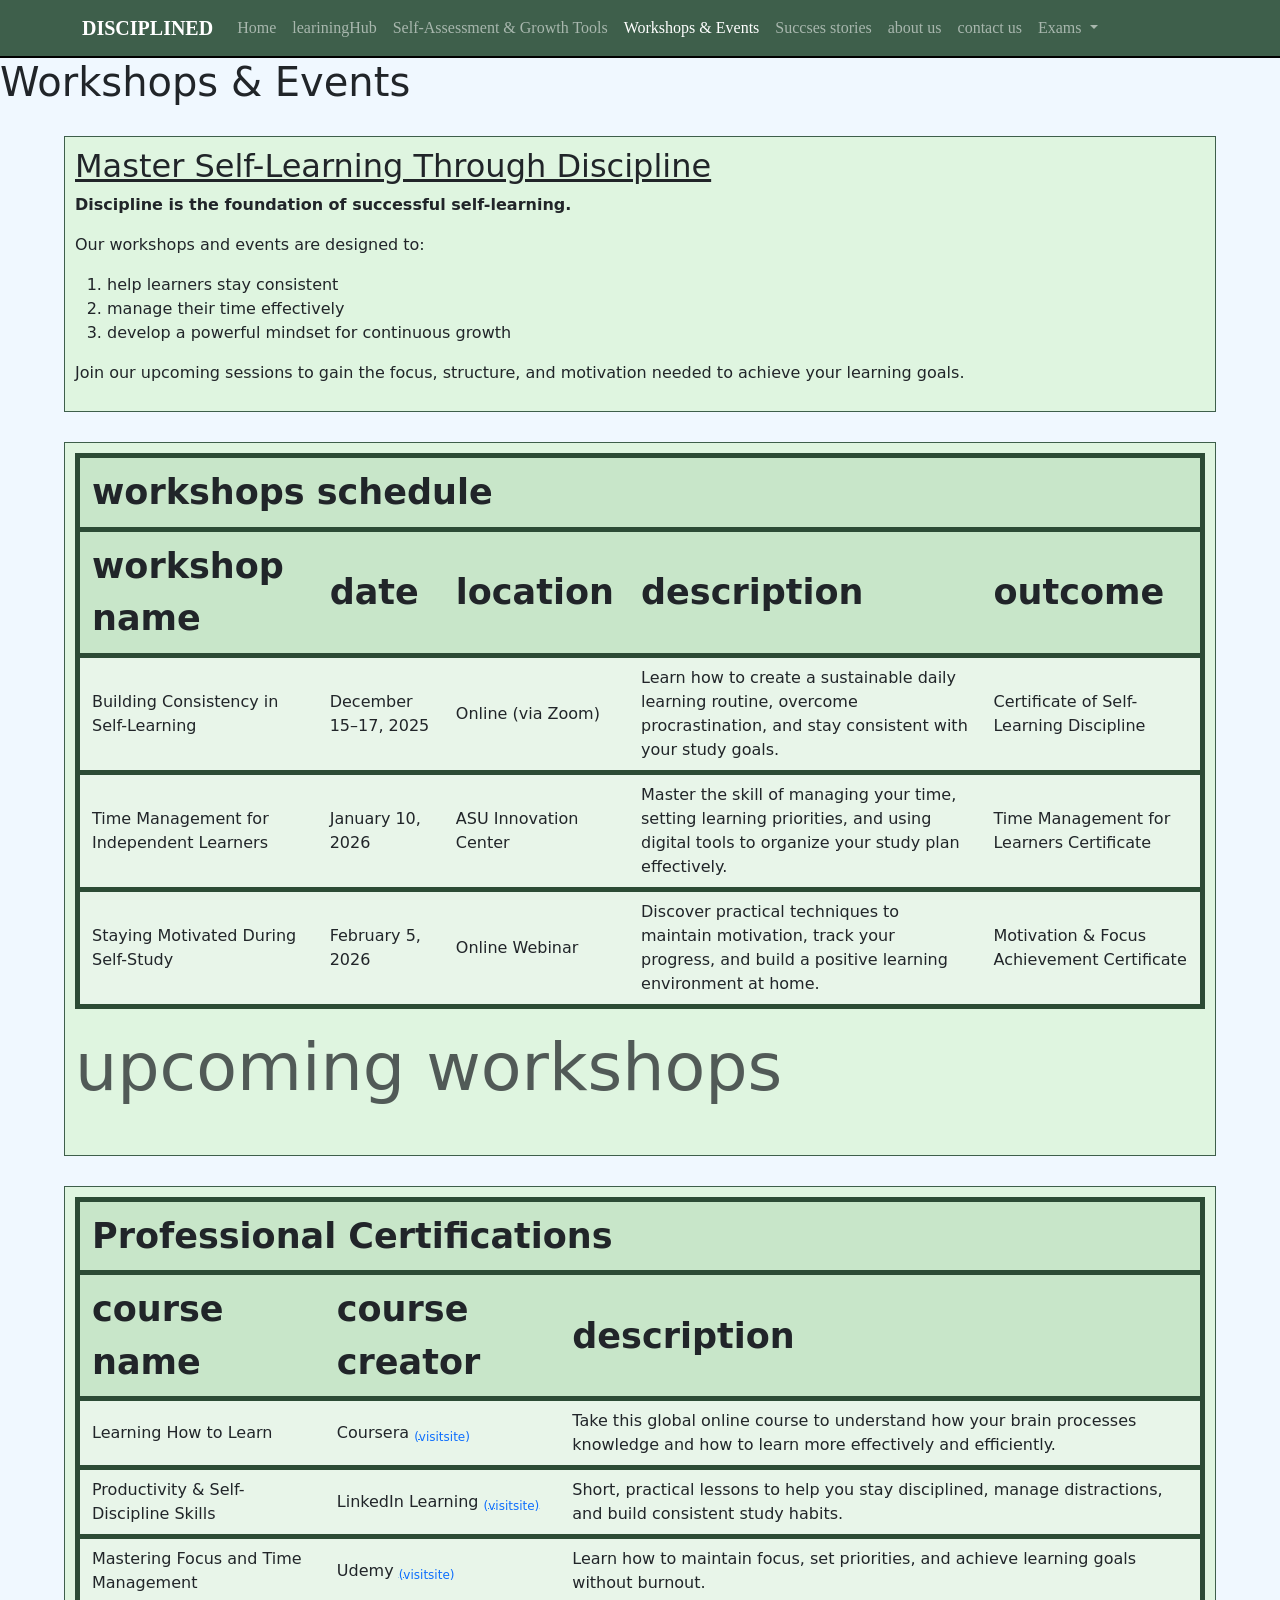
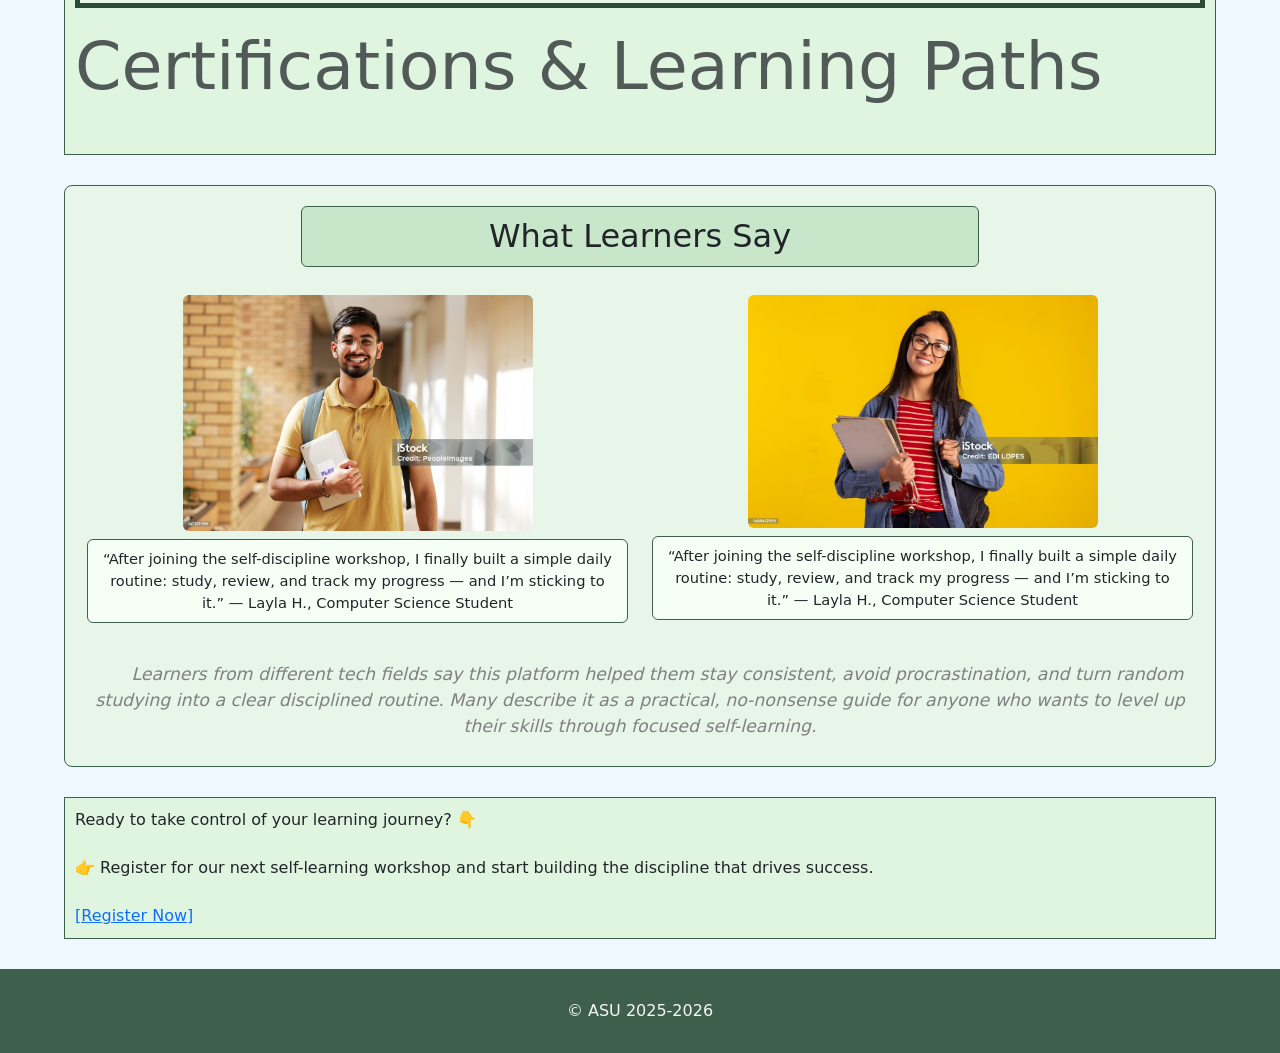
<file: workshop&events.html>
<!DOCTYPE html>
<html lang="en">
  <head>
    <meta charset="UTF-8" />
    <title>Workshops & Events</title>
    <link rel="stylesheet" href="style.css" />

<link
      href="https://cdn.jsdelivr.net/npm/bootstrap@5.3.8/dist/css/bootstrap.min.css"
      rel="stylesheet"
      integrity="sha384-sRIl4kxILFvY47J16cr9ZwB07vP4J8+LH7qKQnuqkuIAvNWLzeN8tE5YBujZqJLB"
      crossorigin="anonymous"
    />

  </head>

  <body class="learningHubBody">
     <nav class="navbar navbar-expand-lg" data-bs-theme="dark">
      <div class="container">
        <a class="navbar-brand logo" href="index.html">DISCIPLINED</a>
        <button
          class="navbar-toggler"
          type="button"
          data-bs-toggle="collapse"
          data-bs-target="#navbarNavDropdown"
          aria-controls="navbarNavDropdown"
          aria-expanded="false"
          aria-label="Toggle navigation"
        >
          <span class="navbar-toggler-icon"></span>
        </button>
        <div class="collapse navbar-collapse" id="navbarNavDropdown">
          <ul class="navbar-nav">
            <li class="nav-item">
              <a
                class="nav-link "
                aria-current="page"
                href="index.html"
                >Home</a
              >
            </li>
            <li class="nav-item">
              <a class="nav-link" href="leariningHub.html">leariningHub</a>
            </li>
            <li class="nav-item">
              <a class="nav-link" href="self-Assessment&GrowthTools.html"
                >Self-Assessment & Growth Tools</a
              >
            </li>
            <li class="nav-item">
              <a class="nav-link active" href="workshop&events.html"
                >Workshops & Events</a
              >
            </li>
            <li class="nav-item">
              <a class="nav-link" href="SuccsesStory.html">Succses stories</a>
            </li>
            <li class="nav-item">
              <a class="nav-link" href="aboutUs.html">about us</a>
            </li>
            <li class="nav-item">
              <a class="nav-link" href="./Contact-us (4).html">contact us</a>
            </li>

            <li class="nav-item dropdown">
              <a
                class="nav-link dropdown-toggle"
                href="#"
                role="button"
                data-bs-toggle="dropdown"
                aria-expanded="false"
              >
                Exams
              </a>
              <ul class="dropdown-menu">
                <li>
                  <a class="dropdown-item" href="./summery.html">Summary</a>
                </li>
              </ul>
            </li>
          </ul>
        </div>
      </div>
    </nav>

    <h1 id="introHeader">Workshops & Events</h1>

    <div class="box">
      <h2><u>Master Self-Learning Through Discipline</u></h2>
      <p>
        <strong
          >Discipline is the foundation of successful self-learning.</strong
        >
      </p>
      <p>Our workshops and events are designed to:</p>
      <ol>
        <li>help learners stay consistent</li>
        <li>manage their time effectively</li>
        <li>develop a powerful mindset for continuous growth</li>
      </ol>
      <p>
        Join our upcoming sessions to gain the focus, structure, and motivation
        needed to achieve your learning goals.
      </p>
    </div>

    <div class="box">
      <table
        class="wetable"
        border="1"
        style="border-collapse: collapse; width: 100%"
      >
        <caption id="wecap">
          upcoming workshops
        </caption>
        <tr>
          <th colspan="5">workshops schedule</th>
        </tr>
        <tr>
          <th>workshop name</th>
          <th>date</th>
          <th>location</th>
          <th>description</th>
          <th>outcome</th>
        </tr>
        <tr>
          <td>Building Consistency in Self-Learning</td>
          <td>December 15–17, 2025</td>
          <td>Online (via Zoom)</td>
          <td>
            Learn how to create a sustainable daily learning routine, overcome
            procrastination, and stay consistent with your study goals.
          </td>
          <td>Certificate of Self-Learning Discipline</td>
        </tr>
        <tr>
          <td>Time Management for Independent Learners</td>
          <td>January 10, 2026</td>
          <td>ASU Innovation Center</td>
          <td>
            Master the skill of managing your time, setting learning priorities,
            and using digital tools to organize your study plan effectively.
          </td>
          <td>Time Management for Learners Certificate</td>
        </tr>
        <tr>
          <td>Staying Motivated During Self-Study</td>
          <td>February 5, 2026</td>
          <td>Online Webinar</td>
          <td>
            Discover practical techniques to maintain motivation, track your
            progress, and build a positive learning environment at home.
          </td>
          <td>Motivation & Focus Achievement Certificate</td>
        </tr>
      </table>
    </div>

    <!-- الشهادات والمسارات -->
    <div class="box">
      <table
        class="wetable"
        border="1"
        style="border-collapse: collapse; width: 100%"
      >
        <caption id="wecap">
          Certifications & Learning Paths
        </caption>
        <tr>
          <th colspan="3">Professional Certifications</th>
        </tr>
        <tr>
          <th>course name</th>
          <th>course creator</th>
          <th>description</th>
        </tr>
        <tr>
          <td>Learning How to Learn</td>
          <td>
            Coursera
            <a
              href="https://www.coursera.org/learn/learning-how-to-learn"
              target="_blank"
              ><sub>(visitsite)</sub></a
            >
          </td>
          <td>
            Take this global online course to understand how your brain
            processes knowledge and how to learn more effectively and
            efficiently.
          </td>
        </tr>
        <tr>
          <td>Productivity & Self-Discipline Skills</td>
          <td>
            LinkedIn Learning
            <a
              href="https://www.linkedin.com/learning/time-management-fundamentals-14548057"
              target="_blank"
              ><sub>(visitsite)</sub></a
            >
          </td>
          <td>
            Short, practical lessons to help you stay disciplined, manage
            distractions, and build consistent study habits.
          </td>
        </tr>
        <tr>
          <td>Mastering Focus and Time Management</td>
          <td>
            Udemy
            <a
              href="https://www.udemy.com/course/time-management-skills-mastering-time-management/"
              target="_blank"
              ><sub>(visitsite)</sub></a
            >
          </td>
          <td>
            Learn how to maintain focus, set priorities, and achieve learning
            goals without burnout.
          </td>
        </tr>
      </table>
    </div>

    <!--آراء الطلاب (التجارب) -->
    <div class="box learners-box">
      <h2 id="learners_title">What Learners Say</h2>

      <table class="learners-table">
        <tr>
          <td>
            <div align="center">
              <figure>
                <img
                  src="./assets/student1.jpg"
                  alt=""
                  width="350"
                  id="img1_learner1"
                />
                <figcaption id="fg1" class="learners-caption">
                  “After joining the self-discipline workshop, I finally built a
                  simple daily routine: study, review, and track my progress —
                  and I’m sticking to it.” — Layla H., Computer Science Student
               </figcaption>
              </figure>
            </div>
          </td>

          <td>
            <div align="center">
              <figure>
                <img src="./assets/student2.jpg" alt="load error" width="350" />
                <figcaption id="fg2" class="learners-caption">
                  “After joining the self-discipline workshop, I finally built a
                  simple daily routine: study, review, and track my progress —
                  and I’m sticking to it.” — Layla H., Computer Science Student
                </figcaption>
              </figure>
            </div>
          </td>
        </tr>
      </table>

      <p id="ln" class="learners-note">
        Learners from different tech fields say this platform helped them stay
        consistent, avoid procrastination, and turn random studying into a clear
        disciplined routine. Many describe it as a practical, no-nonsense guide
        for anyone who wants to level up their skills through focused
        self-learning.
      </p>
    </div>

    <div class="box">
      Ready to take control of your learning journey? 👇 <br /><br />
      👉 Register for our next self-learning workshop and start building the
      discipline that drives success.
      <br /><br />
      <a href="https://www.asu.edu.jo/ar/Pages/default.aspx">[Register Now]</a>
    </div>

    <footer>&copy ASU 2025-2026</footer>
  </body>
</html>
</file>
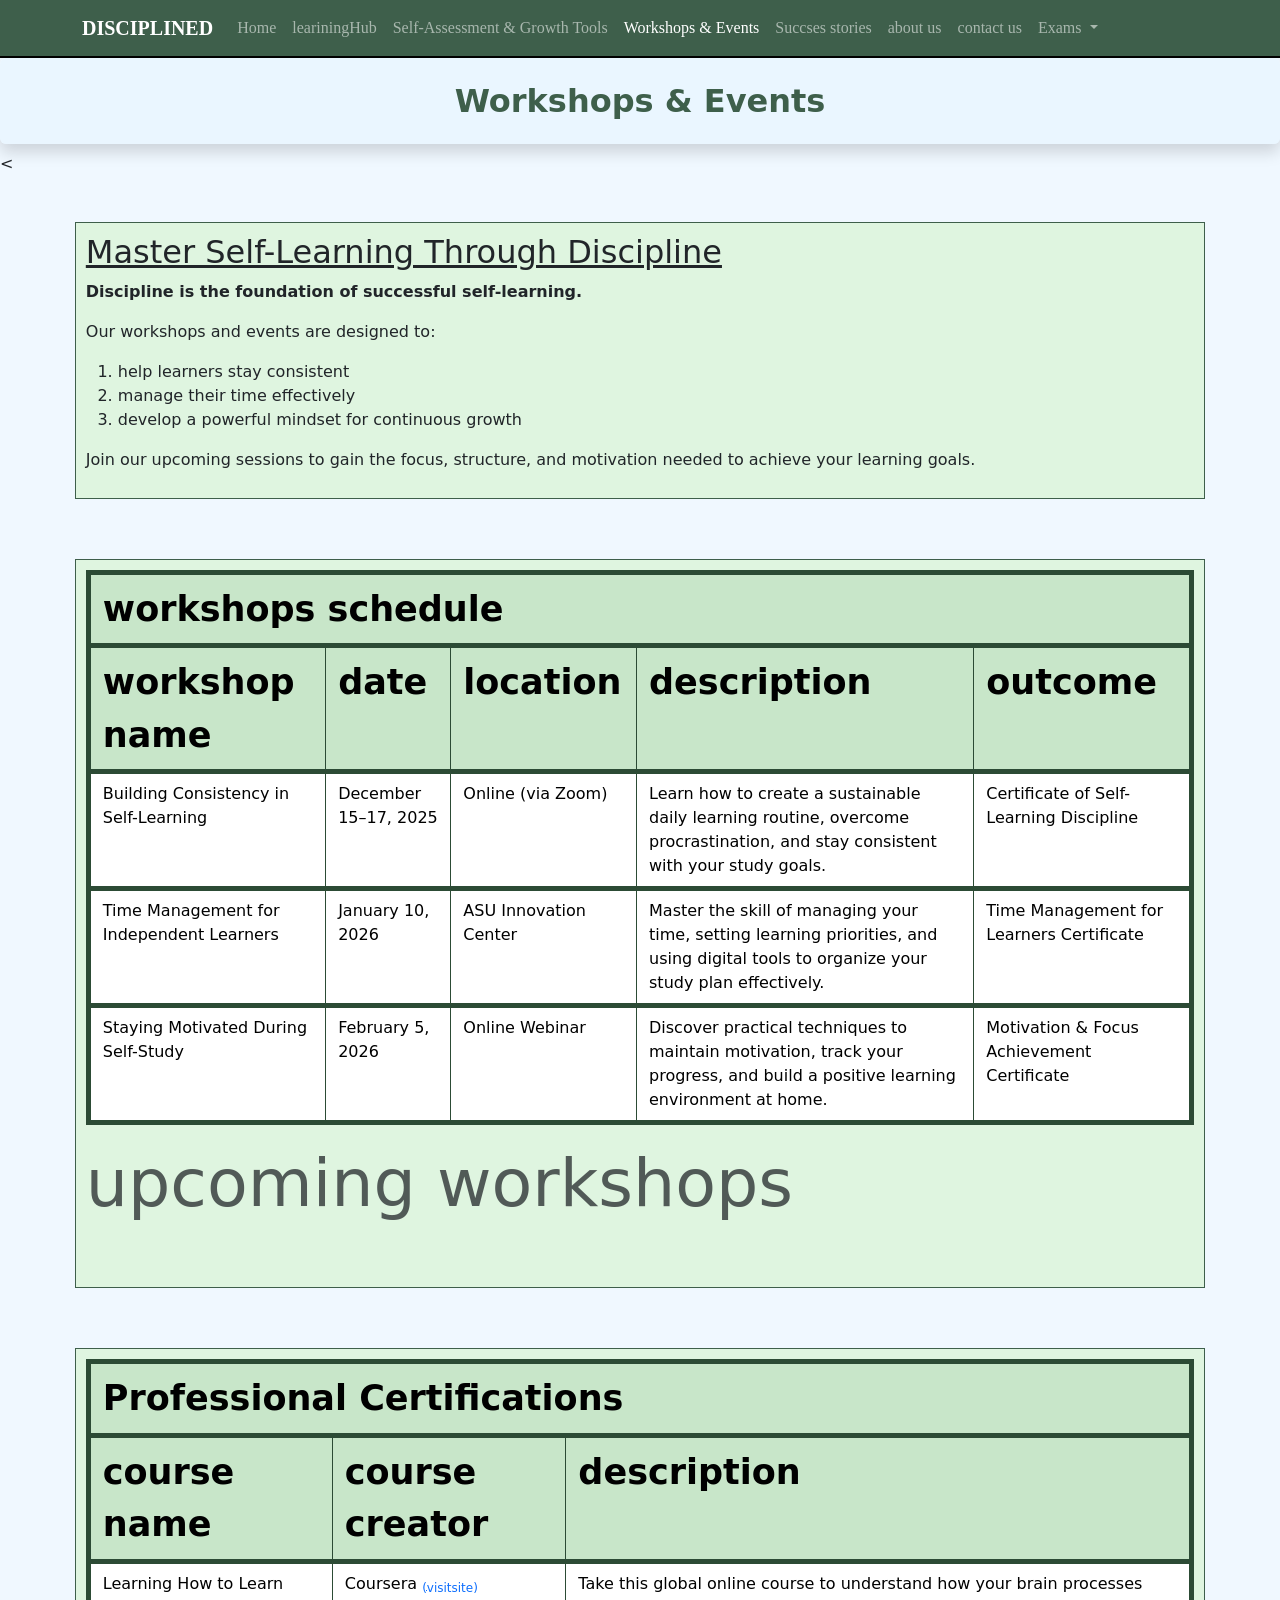
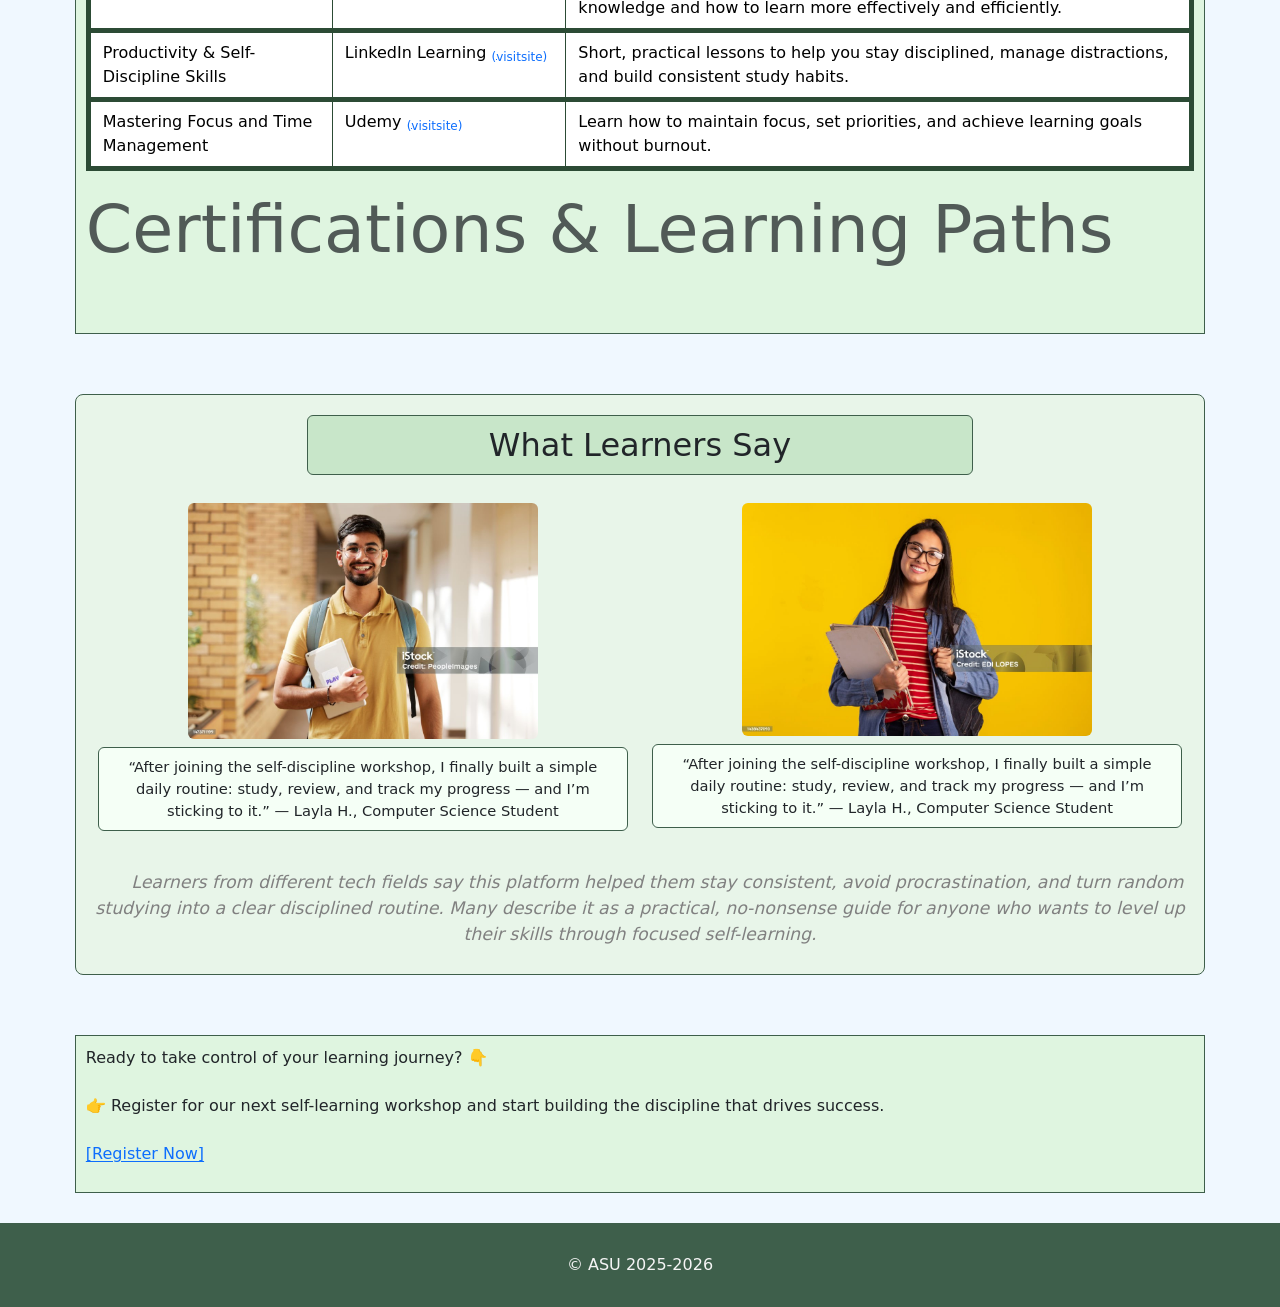
<file: workshopevents.html>
<!DOCTYPE html>
<html lang="en">
  <head>
    <meta charset="UTF-8" />
    <title>Workshops & Events</title>
    <link rel="stylesheet" href="style.css" />

<link
      href="https://cdn.jsdelivr.net/npm/bootstrap@5.3.8/dist/css/bootstrap.min.css"
      rel="stylesheet"
      integrity="sha384-sRIl4kxILFvY47J16cr9ZwB07vP4J8+LH7qKQnuqkuIAvNWLzeN8tE5YBujZqJLB"
      crossorigin="anonymous"
    />

  </head>

  <body class="learningHubBody">
     <nav class="navbar navbar-expand-lg" data-bs-theme="dark">
      <div class="container">
        <a class="navbar-brand logo" href="./homepage.html">DISCIPLINED</a>
        <button
          class="navbar-toggler"
          type="button"
          data-bs-toggle="collapse"
          data-bs-target="#navbarNavDropdown"
          aria-controls="navbarNavDropdown"
          aria-expanded="false"
          aria-label="Toggle navigation"
        >
          <span class="navbar-toggler-icon"></span>
        </button>
        <div class="collapse navbar-collapse" id="navbarNavDropdown">
          <ul class="navbar-nav">
            <li class="nav-item">
              <a
                class="nav-link "
                aria-current="page"
                href="./homepage.html"
                >Home</a
              >
            </li>
            <li class="nav-item">
              <a class="nav-link" href="leariningHub.html">leariningHub</a>
            </li>
            <li class="nav-item">
              <a class="nav-link" href="self-Assessment&GrowthTools.html"
                >Self-Assessment & Growth Tools</a
              >
            </li>
            <li class="nav-item">
              <a class="nav-link active" href="workshop&events.html"
                >Workshops & Events</a
              >
            </li>
            <li class="nav-item">
              <a class="nav-link" href="SuccsesStory.html">Succses stories</a>
            </li>
            <li class="nav-item">
              <a class="nav-link" href="aboutUs.html">about us</a>
            </li>
            <li class="nav-item">
              <a class="nav-link" href="./Contact-us (4).html">contact us</a>
            </li>

            <li class="nav-item dropdown">
              <a
                class="nav-link dropdown-toggle"
                href="#"
                role="button"
                data-bs-toggle="dropdown"
                aria-expanded="false"
              >
                Exams
              </a>
              <ul class="dropdown-menu">
                <li>
                  <a class="dropdown-item" href="./summery.html">Summary</a>
                </li>
              </ul>
            </li>
          </ul>
        </div>
      </div>
    </nav>
    <div class="introHeader shadow rounded container-fluid">

  <h2 class="FancyHeader p-4">Workshops & Events</h2>
    
</div>
<
<div class="container-fluid pt-3">
  <div class="row">

    <!-- row 1 -->
    <div class="col-12">
      <div class="box">
        <h2><u>Master Self-Learning Through Discipline</u></h2>
      <p>
        <strong
          >Discipline is the foundation of successful self-learning.</strong
        >
      </p>
      <p>Our workshops and events are designed to:</p>
      <ol>
        <li>help learners stay consistent</li>
        <li>manage their time effectively</li>
        <li>develop a powerful mindset for continuous growth</li>
      </ol>
      <p>
        Join our upcoming sessions to gain the focus, structure, and motivation
        needed to achieve your learning goals.
      </p>
      </div>
    </div>
  </div>
 
  <div class="row"> 
    <!-- row 2 -->
    <div class="col-12">
      <div class="box table-responsive">
        <table class="table table-bordered wetable " style="width: 100%; border-collapse: collapse;">
        <caption id="wecap">
          upcoming workshops
        </caption>
        <tr>
          <th colspan="5">workshops schedule</th>
        </tr>
        <tr>
          <th>workshop name</th>
          <th>date</th>
          <th>location</th>
          <th>description</th>
          <th>outcome</th>
        </tr>
        <tr>
          <td>Building Consistency in Self-Learning</td>
          <td>December 15–17, 2025</td>
          <td>Online (via Zoom)</td>
          <td>
            Learn how to create a sustainable daily learning routine, overcome
            procrastination, and stay consistent with your study goals.
          </td>
          <td>Certificate of Self-Learning Discipline</td>
        </tr>
        <tr>
          <td>Time Management for Independent Learners</td>
          <td>January 10, 2026</td>
          <td>ASU Innovation Center</td>
          <td>
            Master the skill of managing your time, setting learning priorities,
            and using digital tools to organize your study plan effectively.
          </td>
          <td>Time Management for Learners Certificate</td>
        </tr>
        <tr>
          <td>Staying Motivated During Self-Study</td>
          <td>February 5, 2026</td>
          <td>Online Webinar</td>
          <td>
            Discover practical techniques to maintain motivation, track your
            progress, and build a positive learning environment at home.
          </td>
          <td>Motivation & Focus Achievement Certificate</td>
        </tr>
      </table>
      </div>
    </div>
  </div>
  
    <!-- row 3 -->
  <div class="row">    
    <div class="col-12">
      <div class="box table-responsive">
       <table class="table table-bordered wetable" style="width: 100%; border-collapse: collapse;">

        <caption id="wecap">
          Certifications & Learning Paths
        </caption>
        <tr>
          <th colspan="3">Professional Certifications</th>
        </tr>
        <tr>
          <th>course name</th>
          <th>course creator</th>
          <th>description</th>
        </tr>
        <tr>
          <td>Learning How to Learn</td>
          <td>
            Coursera
            <a
              href="https://www.coursera.org/learn/learning-how-to-learn"
              target="_blank"
              ><sub>(visitsite)</sub></a
            >
          </td>
          <td>
            Take this global online course to understand how your brain
            processes knowledge and how to learn more effectively and
            efficiently.
          </td>
        </tr>
        <tr>
          <td>Productivity & Self-Discipline Skills</td>
          <td>
            LinkedIn Learning
            <a
              href="https://www.linkedin.com/learning/time-management-fundamentals-14548057"
              target="_blank"
              ><sub>(visitsite)</sub></a
            >
          </td>
          <td>
            Short, practical lessons to help you stay disciplined, manage
            distractions, and build consistent study habits.
          </td>
        </tr>
        <tr>
          <td>Mastering Focus and Time Management</td>
          <td>
            Udemy
            <a
              href="https://www.udemy.com/course/time-management-skills-mastering-time-management/"
              target="_blank"
              ><sub>(visitsite)</sub></a
            >
          </td>
          <td>
            Learn how to maintain focus, set priorities, and achieve learning
            goals without burnout.
          </td>
        </tr>
      </table>
      </div>
    </div>
  </div>
    <!-- row 4 -->
     <div class="row"> 
    <div class="col-12">
      <div class="box learners-box container ">
        <h2 id="learners_title">What Learners Say</h2>

      <table class="learners-table table-responsive">
        <tr>
          <td>
            <div style="text-align: center;">
              <figure>
                <img
                  src="./assets/student1.jpg"
                  alt=""
                  width="350"
                  id="img1_learner1"
                  class="img-fluid"
                />
                <figcaption id="fg1" class="learners-caption">
                  “After joining the self-discipline workshop, I finally built a
                  simple daily routine: study, review, and track my progress —
                  and I’m sticking to it.” — Layla H., Computer Science Student
               </figcaption>
              </figure>
            </div>
          </td>

          <td>
            <div style="text-align: center;">
              <figure>
                <img src="./assets/student2.jpg" alt="load error" width="350"  class="img-fluid" />
                <figcaption id="fg2" class="learners-caption">
                  “After joining the self-discipline workshop, I finally built a
                  simple daily routine: study, review, and track my progress —
                  and I’m sticking to it.” — Layla H., Computer Science Student
                </figcaption>
              </figure>
            </div>
          </td>
        </tr>
      </table>

      <p id="ln" class="learners-note">
        Learners from different tech fields say this platform helped them stay
        consistent, avoid procrastination, and turn random studying into a clear
        disciplined routine. Many describe it as a practical, no-nonsense guide
        for anyone who wants to level up their skills through focused
        self-learning.
      </p>
      </div>
    </div>
     </div>
    <!-- row 5 -->
     <div class="row"> 
    <div class="col-12">
      <div class="box">
         Ready to take control of your learning journey? 👇 <br /><br />
      👉 Register for our next self-learning workshop and start building the
      discipline that drives success.
      <br /><br />
      <p><a class="link-offset-1" href="https://www.asu.edu.jo/ar/Pages/default.aspx">[Register Now]</a></p>
      </div>
    </div>

  </div>
</div>
    <footer>&copy ASU 2025-2026</footer>






    <script
      src="https://cdn.jsdelivr.net/npm/bootstrap@5.3.8/dist/js/bootstrap.bundle.min.js"
      integrity="sha384-FKyoEForCGlyvwx9Hj09JcYn3nv7wiPVlz7YYwJrWVcXK/BmnVDxM+D2scQbITxI"
      crossorigin="anonymous"
    ></script>
  </body>
</html>
</file>
<file: style.css>
/* bootstrap */

.FancyHeader{

color: #3E5F4B;
font-weight: bold;




}
.FancyHeader-Summary{

color: rgb(30, 47, 35);
font-family: 'Franklin Gothic Medium', 'Arial Narrow', Arial, sans-serif;




}
/* div.box {


    background-color: #DFF5E0;
    width: 90%;
    margin: 30px auto;
    border: 1.28px solid #3E5F4B;
    padding: 10px;
} */


div.box-fluid {


    background-color: #DFF5E0;
    
    /* margin: 30px auto; */
    border: 1.28px solid #3E5F4B;
    /* padding: 10px; */
}
.box-fluid input[type="radio"],
.box-fluid input[type="checkbox"] {
    margin-right: 6px;
    margin-bottom: 4px;

}

/*q3,5,8*/
.box-fluid select,
.box-fluid input[type="number"] {
    padding: 5px 8px;
    border: 1px solid #3E5F4B;
    border-radius: 4px;
    background-color: #F5FFF6;
    margin-top: 5px;
    margin-bottom: 10px;
}
div.box-Dark {


    background-color: #3da15882;
    color: #2b2b2b;
    width: 90%;
    margin: 30px auto;
    border: 1.28px solid #3E5F4B;
    padding: 10px;
}


div.box-White {
    background-color: rgba(232, 241, 250, 0.856);
    color: #2b2b2b;
    width: 90%;
    margin: 30px auto;
    border: 1.5px solid #3fa55c;
    padding: 10px;
}

li.li-green{

 background-color: aliceblue;




}



























































/*body's*/
/*ينطبق على كل الصفحات (body)*/
body.learningHubBody {

    background-color: aliceblue;

    margin: 0;
}

/*---------tabel learning hub------------*/
/* التيبل تبع اليرننج هوب أخر واحد*/
table#sources_tabel_learning_hub {
    text-align: center;
    background-color: white;
    width: 70%;
    border-collapse: collapse;
}

/*التيبل أخر واحد في اليرننج هوب*/
table#sources_tabel_learning_hub td {

    border: 5px double navy;
    padding: 0px;
    margin: 0px;

    padding-right: 0px;

}

/*الصور الي جوا أخر تيبل*/
table#sources_tabel_learning_hub img {

    width: 100%;
    padding: 0px;
    margin: 0px;
    padding-right: 0px;

}

/*ما فيه تيبل روو*/
table#sources_tabel_learning_hub tr {

    padding-right: 0px;

}

/*الجدول الاخير ب اليرننج هوب*/
div.tabel_homepage_sources {

    text-align: center;
    margin-left: 280px;
    margin-bottom: 30px;
}

/*---------ul/li------------*/
/*ما فييه وضيفه*/
ul.none {

    list-style: none;

}

/*لا يوجد*/
img.aboutus_img {


    height: 400px;

}

/*Footer---------------------*/
footer {
    padding: 30px;
    background-color: #3E5F4B;
    text-align: center;
    color: #F5F5F5;
}

/*nav bar--------------------*/
nav {

    background-color: #3E5F4B;
    color: #F5F5F5;

    font-family: Georgia, 'Times New Roman', Times, serif;
    border: 1px solid black;
    border-width: 0px 0px 2px 0px;
}

nav a {

    color: aliceblue;

    text-decoration: none;
    margin-left: 0PX;
    font-size: 16px;
}

/*الي قبل الهوم بييج ب البار*/
.logo {

    font-weight: bold;
    

}

nav a:hover {

    text-decoration: underline;

}

/*بعد الازرار الي فوق عن بعض ضمن (nav)*/
nav table.website_header_tabel td {

    padding-left: 20px;

}

/*----------------content divs (boxes)-------*/
/*stairs homepage*/

/* البوكسات الثلاث تبعون ال home bge أخر اشي */
table.organaize_boxes {
    text-align: center;
    border-collapse: collapse;
}

/* البوكس الايمن الاخير في صفحة ال homepage  */
ol.Benifits {
    font-size: 14px;
    border: 2px solid gold;
    background-color: rgba(255, 255, 255, 0.682);
    padding: 30px;
    height: 50%;
    color: rgb(2, 74, 2);
}

/*مستخدم على الصور داخل كل قصة نجاح*/
/* div.box_Succses div img {

    padding: 20px;
} */

/*كل قصة داخل بوكس ب ال succes story*/
div.box_Succses {


    background-color: #DFF5E0;
    width: 90%;
    margin: 30px auto;
    border: 5px groove #3E5F4B;
    padding: 10px;

}

div.box_Succses_2 {


    background-color: #f5f5f53a;
    width: 90%;
    margin: 30px auto;
    border: 1.28px solid #3E5F4B;
    padding: 10px;

}

/*البوكس الي على اليسار أخر صفحة الهووم بييج*/
div.box_homepage_left {

    text-align: center;
    margin: 10px;
    width: 350px;

    background-color: #DFF5E0;

    border: 1.28px solid #3E5F4B;
    padding: 10px;
    border-radius: 7px;



}

/*البوكس الي على اليسار أخر صفحة الهووم بييج الصورة*/
div.box_homepage_left img {

    height: 200px;
    padding-top: 40px;

}

/*البوكس الي ب النص أخر صفحة الهووم بييج*/
div.box_homepage_center {

    text-align: center;
    margin: 10px;
    background-color: #C4E8C6;
    width: 350px;
    margin-top: 50px;
    border-radius: 7px;

    border: 1.28px solid #3E5F4B;
    padding: 10px;


}

/*الصورة الي ب النص أخر صفحة الهووم بييج*/
div.box_homepage_center img {

    width: 300px;

    padding-top: 40px;

}

/*البوكس الايمن أخر صفحة الهووم بييج*/
div.box_homepage_right {

    text-align: center;
    background-color: #A9DBAC;
    margin: 10px;
    width: 350px;

    margin-top: 129px;
    border-radius: 7px;
    /*------------------------*/
    border: 1.28px solid #3E5F4B;
    padding: 10px;
}

/*الصورة الكبيرة اول الهووم بييج*/
div.Homepage_img {


    text-align: center;
}

/*البوكس الاول في صفحة about us*/
div.box {


    background-color: #DFF5E0;
    width: 90%;
    margin: 30px auto;
    border: 1.28px solid #3E5F4B;
    padding: 10px;
}

/*ما اله */
div.box_homepage {

    text-align: center;
    margin: 20px;
    background-color: #DFF5E0;
    width: 90%;
    margin-top: 300px;

    border: 1.28px solid #3E5F4B;
    padding: 10px;
}

/*ما اله*/
div.box_homepage div.Text {
    margin-left: 170px;
    width: 70%;
    font-size: 16px;
    font-family: Arial, Helvetica, sans-serif;
}

/*About us box*/
/*اسفل صفحة about us جملة (who we are)*/
div.GrayBox_aboutUs {

    background-color: rgb(229, 233, 237);
    font-family: Georgia, 'Times New Roman', Times, serif;
    text-align: center;
    padding: 10px;
    margin: 20px;

}

/*الثلث صناديق كاملة اسفل صفحة about us*/
div.GrayBox_aboutUs table {
    text-align: center;
    margin-left: 30px;
}

/*الي هيه جملة who we are*/
div.GrayBox_aboutUs h2 {
    text-align: center;
    margin: 30px 0px 0px 0px;
}

/*Names boxes*/
/*كل بوكس من البوكسات الثلاث الي تحت الabout us page*/
div.NameBox {

    width: 60%;
    border: 0.5px solid #3E5F4B;

    padding: 25px;
    background-color: #DFF5E0;
    margin-left: 60px;
    margin: 50px;
    height: 150px;


}

/*الكلام الي تحت الاسم داخل كل بوكس ب صفحة ال about us*/
div.NameBox p {
    font-size: 13px;
}

/*h1's and outside the box*/
/*العنوان اعلا الشاشه*/
.introHeader {
    margin-top: 0;
    text-align: center;
    background-color:rgba(231, 244, 255, 0.581);
    /* border: 1.30px solid palegoldenrod; */
}

/*كلمة sources ب أخر جدول ب صفحة الlearning hup */
h1#source {

    text-align: center;
    /*fiqure*/
}

/*الفيديو الموجود ب ال learning hub*/
figure.leariningHubIntro video {


    width: 80%;
    height: auto;

}

/*الفيديو الموجود ب ال learning hub*/
figure.leariningHubIntro {

    text-align: center;

}

/* contact us */
/*البوكس الاخير ب صفحةال  contact us الكلام الي فوو كل بوكس*/
div.box_contact_us {

    font-family: Arial, Helvetica, sans-serif;
    background-color: #c0ddc2;
    width: 70%;
    margin: 30px auto;
    border: 1.28px solid #3E5F4B;
    padding: 10px;
}

/*كلمة contact us الهيدر الموجود ب أخر بوكس*/
div.box_contact_us h1 {

    font-family: Arial, Helvetica, sans-serif;
    background-color: #9DC4B5;
    width: 90%;
    margin: 30px auto;
    border: 1.28px solid #3E5F4B;
    padding: 10px;
    text-align: center;
}

/*الي هوه اول بوكس ال full name أخر اشي ب ال contact us*/
div.box_contact_us input.contact_us_Questions {
    height: 30px;
    width: 100%;
}

/*ازرار ال send and reset أخر صفحةال contact us*/
div.box_contact_us input.send_contact_us {
    font-size: 20px;
    background-color: #3E5F4B;
    color: #F6F7EB;
    border: 3px double #F6F7EB;
}

/*الهيدر تبع اول صفحة ال contact us */
h1.contact_us_for_boxes {

    font-family: Arial, Helvetica, sans-serif;
    background-color: #9DC4B5;
    width: 90%;
    margin: 30px auto;
    border: 1.28px solid #3E5F4B;
    padding: 10px;
    text-align: center;

}

/*succses story*/
/*البوكس تبع كل قصة*/
/*السكسس ستوري ال p*/
.TextCSS {
    font-family: Arial, Helvetica, sans-serif;


}

/* succes story image 1*/
img.Success_img1 {

    height: 180px;
    width: auto;

}

/* succes story image 2*/

img.Success_img2 {


    height: 190px;
    width: auto;
}

/* succes story image 3*/
img.Success_img3 {


    height: 190px;
    width: auto;
}

/*كل بوكس من البوكسات الثلاث جوا div*/
.box_Succses {
    width: 90%;
    background-color: #E8F5E9;
    border: 1.3px solid #2c4b35;
    padding: 15px;
    margin-top: 35px;
    margin-bottom: 35px;
    margin-right: 35px;
    margin-left: 35px;
    font-family: Arial, Helvetica, sans-serif;
}

/* الجداول بوخد عرض كامل البوكس */
.box_Succses table {
    width: 100%;
}

/*عناويين القصص بداية كل قصه */
.box_Succses h2 {
    background-color: #C8E6C9;
    border-left: 4px solid #3E5F4B;
    border-radius: 4px;
    padding: 8px 10px;
    font-size: 18pt;
    color: #2c4b35;
    margin-bottom: 12px;
}

/* الجملة التحفيزية تحت كل قصة */
.box_Succses h4 {
    color: #3E5F4B;
    font-size: 15pt;
    font-style: italic;
    margin-top: 10px;
}

/*الفقرات*/
.TextCSS {
    font-size: 14pt;
}

/* كل اشي بولد*/
.TextCSS b {
    color: #2c4b35;
}

/*every under line words*/
.TextCSS u {
    color: red;
}

/*under every strong tag*/
.TextCSS strong {
    color: green;
}



.box_Succses {

    text-align: center;
}








/*الصور الثلاث*/
.Success_img1,
.Success_img2,
.Success_img3 {

    margin-bottom: 10px;
    border-radius: 6px;
}

/* الفيديوهات الثلاث */
.success-vid1,
.success-vid2,
.success-vid3 {
    width: 750px;
    height: auto;
    border-radius: 6px;
}

/* تأثير hover على الفيديو والصور */





/* تأثير hover على p */
.box_Succses p:hover {
    background-color: #8dc6a48c;

}

/*الاقتباسات اسفل كل قصة*/
.box_Succses p em {
    color: #294034;
    font-size: 13pt;
}

/*workshop and events styling*/
/*here you can change hover of table*/
.box table.wetable tr td:hover {
    background-color: #3E5F4B;
    border: 1px solid #3E5F4B;
    font-weight: bold;


}

/*here you can chang any thing related to table row*/
.box table.wetable tr {
    background-color: #E8F5E9;


    border-top-style: solid;
    border-top-width: 5px;
    border-top-color: #2c4b35;


    border-right-style: solid;
    border-right-width: 5px;
    border-right-color: #2c4b35;


    border-bottom-style: solid;
    border-bottom-width: 5px;
    border-bottom-color: #2c4b35;


    border-left-style: solid;
    border-left-width: 5px;
    border-left-color: #2c4b35;


}

/*here you can change any thing related to table header*/
.box table th {
    background-color: #C8E6C9;
    font-size: 35px;
}

/*here you can change any thing related to table caption*/
.box table caption#wecap {
    font-size: 50pt;
    margin-bottom: 20px;
}

.box table th,
.box table td {
    padding: 8px 12px;
}

#fg1:hover {
    border-style: dotted;
}

#fg2:hover {
    border-style: dotted;
}

/*space between images*/
#img1 {
    padding-right: 150px;
}

/*learneres note*/
#ln {
    text-indent: 2em;
}

/*text under learners image*/
#ln:hover {
    font-style: italic;
}

/* Self-Assessment & Growth Tools */
.question {
    color: #3E5F4B;
    font-size: 18pt;
    font-weight: bold;

}

.box form {
    font-family: Arial, Helvetica, sans-serif;
    line-height: 1.6;
    font-size: 14pt;
}

.q-title {
    margin-top: 20px;
    margin-bottom: 8px;
    padding: 8px 10px;
    background-color: #C8E6C9;
    border-left: 4px solid #3E5F4B;
    border-radius: 4px;
}

.q-title small {
    font-size: 11pt;
    color: #2c4b35;

    margin-top: 3px;
}

/*q1,2,4,6,7,9,10*/
.box input[type="radio"],
.box input[type="checkbox"] {
    margin-right: 6px;
    margin-bottom: 4px;

}

/*q3,5,8*/
.box select,
.box input[type="number"] {
    padding: 5px 8px;
    border: 1px solid #3E5F4B;
    border-radius: 4px;
    background-color: #F5FFF6;
    margin-top: 5px;
    margin-bottom: 10px;
}

.box input[type="submit"],
.box input[type="reset"] {
    background-color: #3E5F4B;
    color: #F5F5F5;
    padding: 8px 16px;
    border: none;
    border-radius: 4px;
    margin-right: 10px;
    margin-top: 10px;

    font-size: 13pt;
}

.box input[type="submit"]:hover,
.box input[type="reset"]:hover {
    background-color: #294034;
}

/* same but for contact us */
.send_contact_us input[type="submit"],
.send_contact_us input[type="reset"] {
    background-color: #3E5F4B;
    color: #F5F5F5;
    padding: 8px 16px;
    border: none;
    border-radius: 4px;
    margin-right: 10px;
    margin-top: 10px;

    font-size: 13pt;
}

/* ending box in succses story's */
.ending-box-succsses {
    background-color: #F5F5F5;
    padding: 25px;
    margin-top: 40px;
    border-left: 8px solid #6FAF79;
    border-radius: 10px;
    font-family: Arial, sans-serif;
    margin: 20px;
}

/* for last box h2 */
.ending-box-succsses h2 {
    text-align: center;
    color: #355E3B;
    margin-bottom: 15px;
}

/* start and end paragra */
.ending-text-succsses {
    font-size: 18px;
    color: #333;
    text-align: center;
    margin-bottom: 15px;
}

/* for list end of the */
.ending-list-succsses {
    margin: 15px 0;
    padding-left: 25px;
    color: #333;
}

.ending-list-succsses li {
    margin-bottom: 10px;
    font-size: 16px;
}

.final-line-succsses {
    font-weight: bold;
    text-align: center;
    margin-top: 20px;
    color: #2F4F2F;
}

/* workshop rework only learners*/
/* learners box styling */
.box.learners-box {
    background-color: #E8F5E9;
    border-radius: 8px;
    text-align: center;
}

/* العنوان داخل البوكس */
#learners_title {
    background-color: #C8E6C9;
    border: 1.28px solid #3E5F4B;
    padding: 10px;
    text-align: center;
    margin: 10px auto 20px auto;
    width: 60%;
    border-radius: 6px;
}

/* جدول المتعلمين */
.learners-table {
    width: 100%;


    text-align: center;
}

/* الصور */
.learners-table img {
    border-radius: 6px;

}

/* الكابشن تحت الصور */
.learners-caption {
    text-align: center;
    margin-top: 8px;
    padding: 8px 10px;
    background-color: #F5FFF6;
    border: 1px solid #3E5F4B;
    border-radius: 6px;
    font-size: 11pt;
}

/* note under imgs */
.learners-note {
    margin-top: 15px;
    font-size: 13pt;
    color: gray;
    font-style: italic;
}

/* photos and captions succsses storys */
.learners-table td {
    text-align: center;
    vertical-align: top;
}

/* figure and figurer caption  succsess story*/
.learners-table figure {
    text-align: center;
}

/* learner 1 the man  for the caption on under photo one workshop*/
#img1_learner1 {
    padding-right: 0px;
}

/* in the self assesmant last thing */
button.result_button a {
    font-family: 'Franklin Gothic Medium', 'Arial Narrow', Arial, sans-serif;
    text-decoration: none;
    font-size: 30px;
    color: #2F4F2F;
}

/* in the self assesmant last thing */
button.result_button {
    padding: 8px;
    background-color: aliceblue;
    border-radius: 5px;
}

/* contact us pseudo link for contact us */
/* special styling only for the email links inside the contact page */
.box ul li a:link {
    color: #3fa55c;
    text-decoration: none;
    font-weight: bold;
}

.box ul li a:visited {
    color: #1f3a29;
}

.box ul li a:hover {
    color: #3E5F4B;
    background-color: #C8E6C9;
    padding: 2px 5px;
    border-radius: 4px;
    text-decoration: underline;

}

.box ul li a:active {
    color: red;
}


/* summery header and style */
div.box_summary {

    font-family: Arial, Helvetica, sans-serif;
    background-color: #c0ddc2;
    width: 97%;
    margin: 10px auto;
    border: 1.28px solid #3E5F4B;
    padding: 10px;
    margin-top: 0;
    box-shadow: 1px 1px 1px 1.4px grey;
}

div.box_summary h1 {

    font-family: Arial, Helvetica, sans-serif;
    background-color: #9DC4B5;
    width: 90%;
    margin: 10px auto;
    border: 1.28px solid #3E5F4B;
    padding: 10px;
    text-align: center;
}

/* question box  */
div.box_form_questions {
    background-color: #DFF5E0;
    width: 85%;
    margin: 30px auto;
    border: 1.28px solid #3E5F4B;
    padding: 10px;
    box-shadow: 2px 2px 5px grey;
}

div.box_form_questions hr {

    width: 100%;
}


div.box_form_questions input[type="submit"] {
    background-color: #3E5F4B;
    color: #F5F5F5;
    padding: 8px 16px;
    border: none;
    border-radius: 4px;
    margin-right: 10px;
    margin-top: 10px;

    font-size: 13pt;
}

/* question box  */
div.box_form_questions {
    background-color: #DFF5E0;
    width: 90%;
    margin: 30px auto;
    border: 1.28px solid #3E5F4B;
    padding: 10px;
}

div.box_form_questions hr {

    width: 70%;
}


div.box_form_questions input[type="submit"] {
    background-color: #3E5F4B;
    color: #F5F5F5;
    padding: 8px 16px;
    border: none;
    border-radius: 4px;
    margin-right: 10px;
    margin-top: 10px;

    font-size: 13pt;
}

td.box_summary_Q4Tabel {

    font-family: Arial, Helvetica, sans-serif;
    background-color: #9DC4B5;
    width: 30%;
    margin: 10px auto;
    border: 1.28px solid #3E5F4B;
    padding: 10px;
    text-align: center;
}

.box_Date {
    border-radius: 5px;
    background-color: #7db580d6;
   display: inline-block;
    padding: 5px;

    text-align: right;
    border: 1.28px solid #3E5F4B;
margin-left: 90%;
    margin-top: 0;
}

/* .box_Date h4 {} */

.box_Time {
    border-radius: 5px;
    background-color: #7db580d6;
   display: inline-block;
    padding: 5px;
width: 10%;
    text-align: right;
    border: 1.28px solid #3E5F4B;
margin-left: 85%;
    margin-top: 0;
}

.Bubble1 {
    border-radius: 5px;
    background-color: #7db580d6;
   display: inline-block;
    padding: 0.5%;
width: 10%;
    text-align: right;
    border: 1.28px solid #3E5F4B;
margin-left: 85%;
    margin-top: 0;
}

.Bubble2 {
    border-radius: 5px;
    background-color: #7db580d6;
   display: inline-block;
    padding: 5px;
width: 3%;

    border: 1.28px solid #3E5F4B;
margin-left: 88.5%;
    margin-top: 0;
}
/* hmam */
/* ===== Time Box (Soft + Elegant) ===== */
.box_summary .box_Time{
  position: static !important;
  top: auto !important;
  right: auto !important;
  left: auto !important;
  bottom: auto !important;
  transform: none !important;

  display: block !important;
  width: min(680px, 92%) !important;
  max-width: 100% !important;

  margin: 18px auto 0 auto !important;
  padding: 20px 24px !important;

  border-radius: 26px !important;

  /* soft glassy look */
  background: rgba(255, 255, 255, 0.16) !important;
  backdrop-filter: blur(6px) !important;
  -webkit-backdrop-filter: blur(6px) !important;

  border: 1.5px solid rgba(0, 0, 0, 0.12) !important;
  box-shadow: 0 10px 30px rgba(0,0,0,.08) !important;

  text-align: center !important;
}

/* softer typography */
.box_summary .box_Time #DateOnTop{
  font-size: clamp(22px, 2.8vw, 34px) !important;
  font-weight: 700 !important;
  letter-spacing: 0.5px !important;
  margin-bottom: 10px !important;
  opacity: 0.92 !important;
}

.box_summary .box_Time #TimeOnTop{
  font-size: clamp(28px, 3.6vw, 46px) !important;
  font-weight: 800 !important;
  letter-spacing: 1px !important;
  margin-top: 10px !important;
  opacity: 0.95 !important;
}

/* elegant divider */
.box_summary .box_Time hr{
  width: 62% !important;
  margin: 10px auto !important;
  opacity: 0.22 !important;
}
</file>
